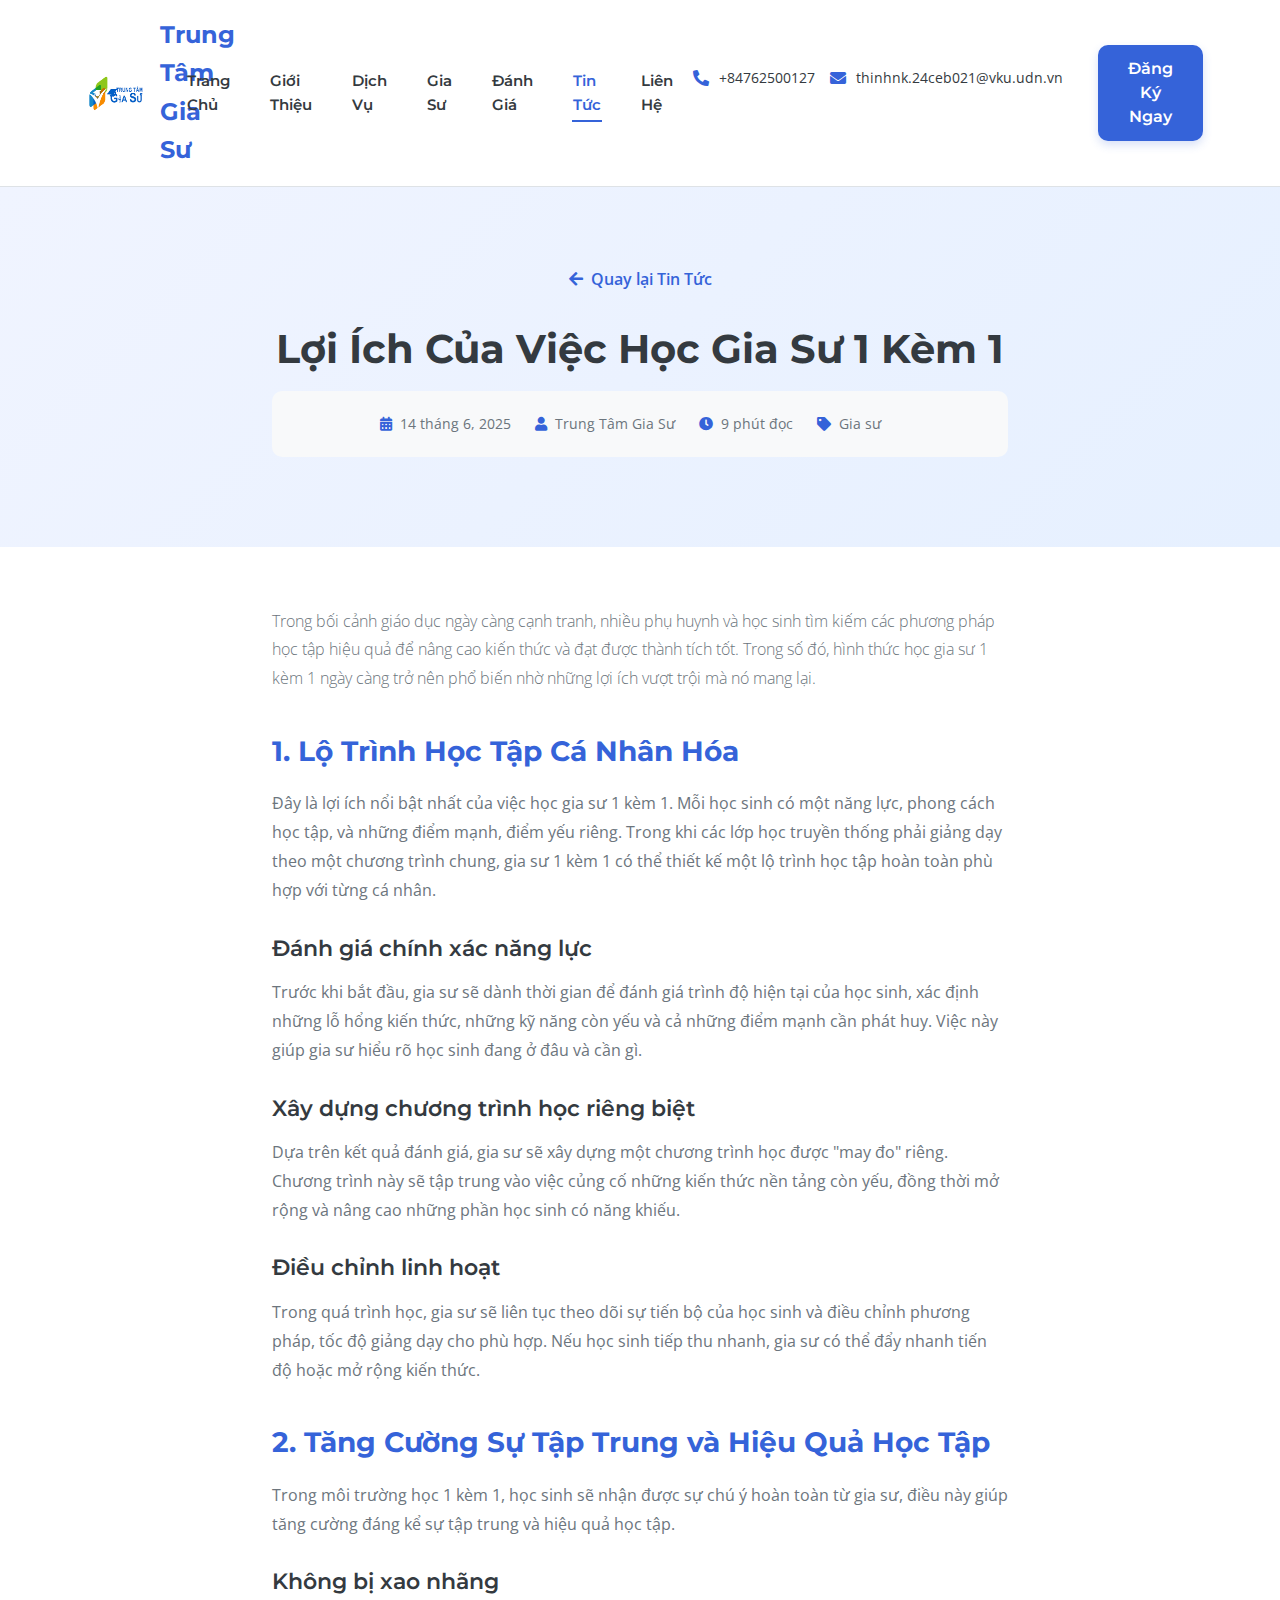
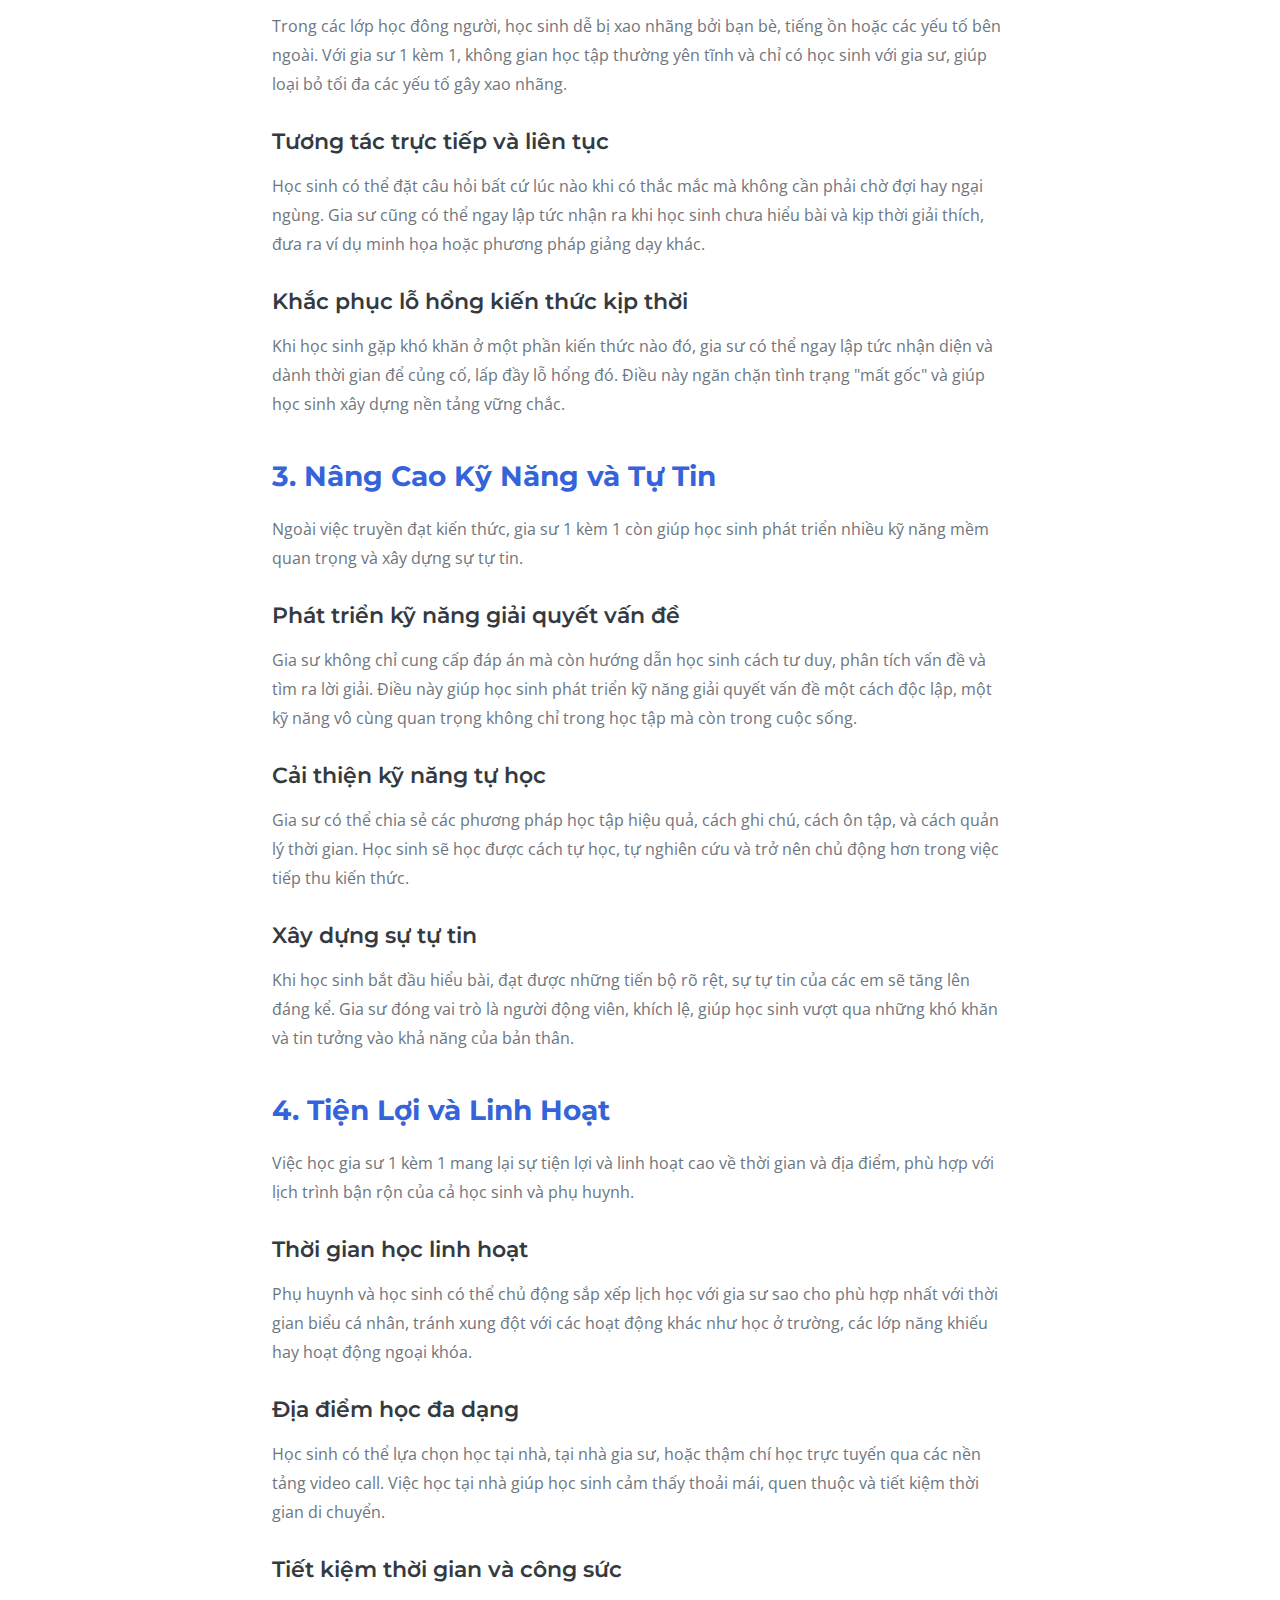
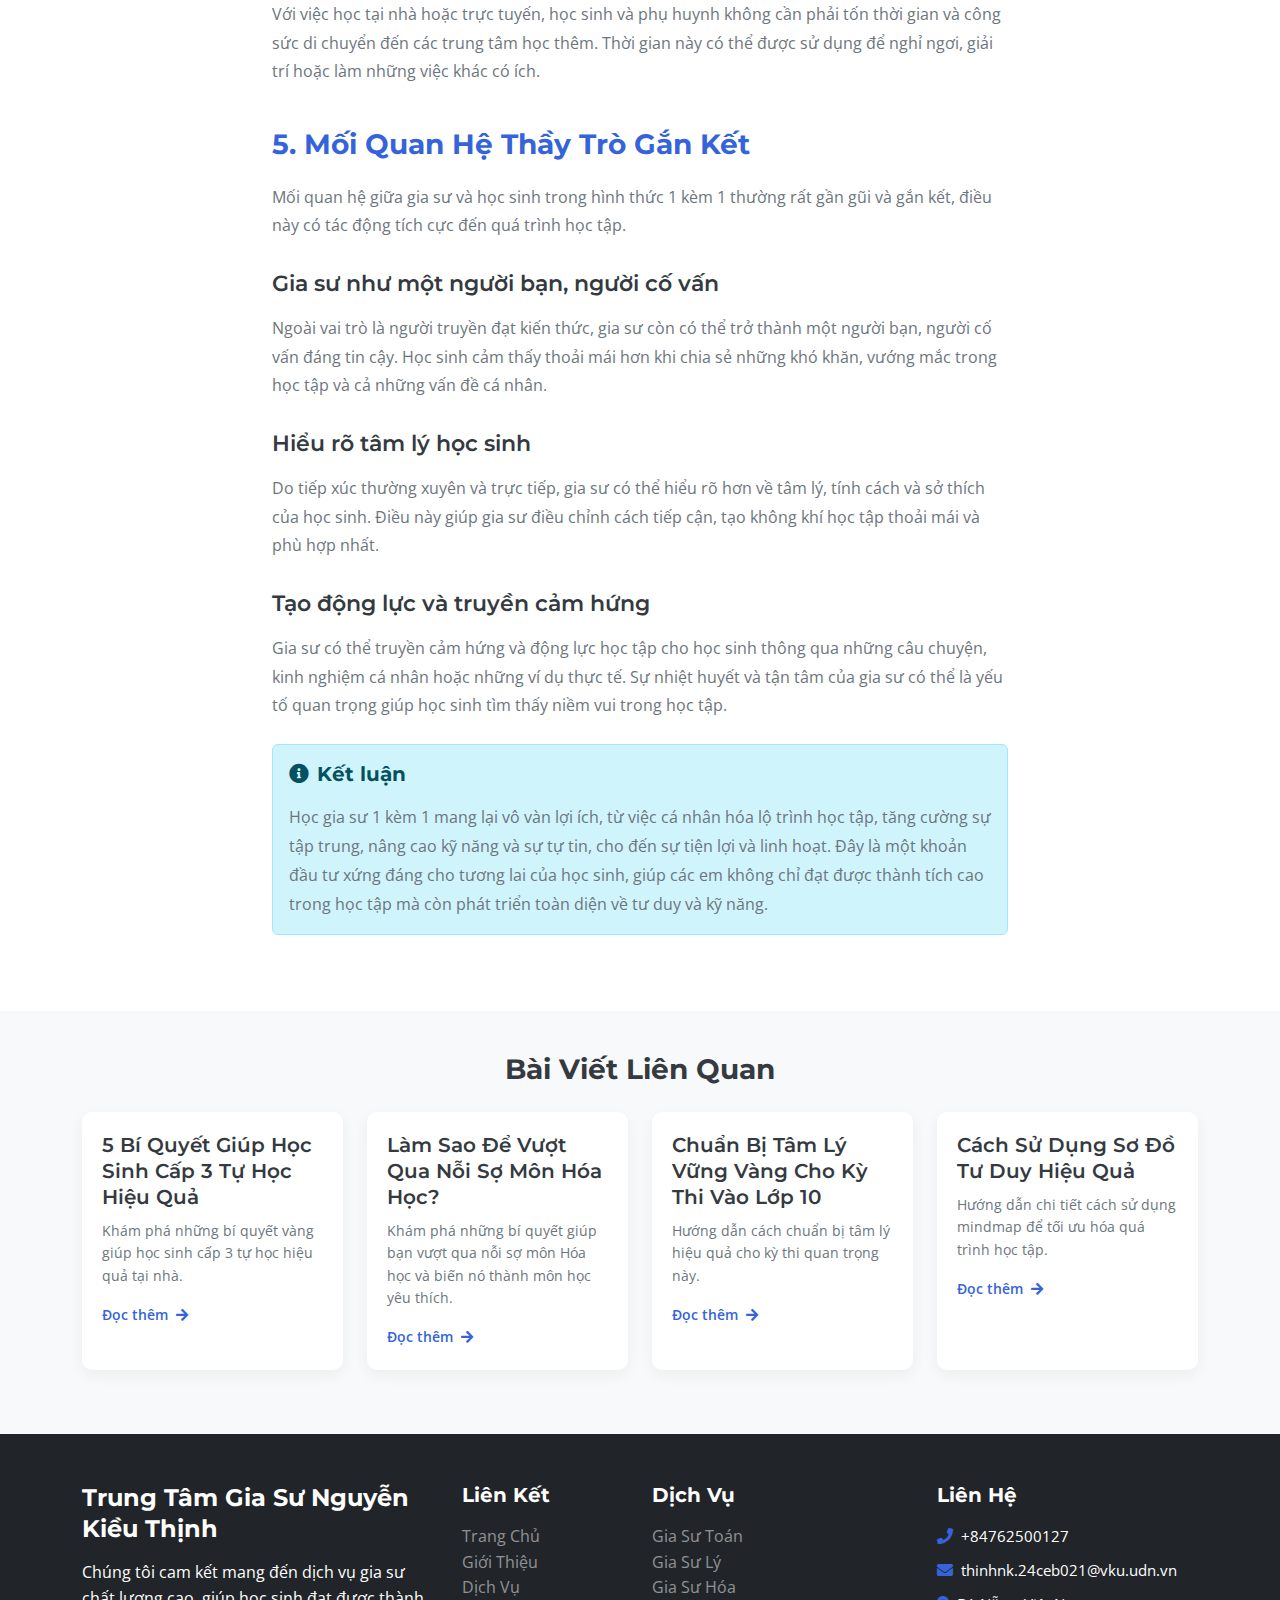
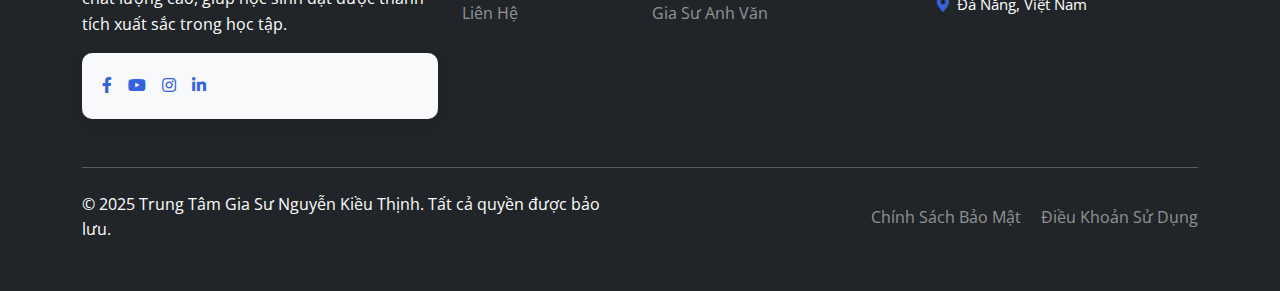
<file: articles/loi_ich_gia_su_1_kem_1.html>
<!DOCTYPE html>
<html lang="vi">

<head>
    <meta charset="utf-8">
    <title>Lợi Ích Của Việc Học Gia Sư 1 Kèm 1 - Trung Tâm Gia Sư Nguyễn Kiều Thịnh</title>
    <meta content="width=device-width, initial-scale=1.0" name="viewport">
    <meta content="Gia sư 1 kèm 1, lợi ích gia sư, học tập cá nhân hóa" name="keywords">
    <meta content="Khám phá những lợi ích vượt trội của việc học gia sư 1 kèm 1, từ việc cá nhân hóa lộ trình học tập đến nâng cao hiệu quả học tập." name="description">

    <!-- Google Web Fonts -->
    <link rel="preconnect" href="https://fonts.googleapis.com">
    <link rel="preconnect" href="https://fonts.gstatic.com" crossorigin>
    <link href="https://fonts.googleapis.com/css2?family=Montserrat:wght@400;500;600;700;800&family=Open+Sans:wght@400;500;600;700&display=swap" rel="stylesheet">

    <!-- Icon Font Stylesheet -->
    <link rel="stylesheet" href="https://use.fontawesome.com/releases/v5.15.4/css/all.css"/>
    <link href="https://cdn.jsdelivr.net/npm/bootstrap-icons@1.4.1/font/bootstrap-icons.css" rel="stylesheet">

    <!-- Libraries Stylesheet -->
    <link href="https://cdn.jsdelivr.net/npm/bootstrap@5.2.3/dist/css/bootstrap.min.css" rel="stylesheet">

    <!-- Template Stylesheet -->
    <link href="../css/style.css" rel="stylesheet">
    
    <style>
        .article-header {
            background: linear-gradient(135deg, #f0f4ff 0%, #e6f0ff 100%);
            padding: 80px 0 60px;
        }
        
        .article-content {
            padding: 60px 0;
            line-height: 1.8;
        }
        
        .article-content h2 {
            color: var(--primary);
            margin-top: 40px;
            margin-bottom: 20px;
            font-size: 28px;
            font-weight: 700;
        }
        
        .article-content h3 {
            color: var(--dark);
            margin-top: 30px;
            margin-bottom: 15px;
            font-size: 22px;
            font-weight: 600;
        }
        
        .article-content p {
            margin-bottom: 20px;
            font-size: 16px;
            color: var(--secondary);
        }
        
        .article-content ul {
            margin-bottom: 20px;
            padding-left: 30px;
        }
        
        .article-content li {
            margin-bottom: 10px;
            color: var(--secondary);
        }
        
        .article-meta {
            background-color: var(--light);
            padding: 20px;
            border-radius: var(--radius-md);
            margin-bottom: 30px;
        }
        
        .article-meta .meta-item {
            display: inline-flex;
            align-items: center;
            margin-right: 20px;
            color: var(--secondary);
            font-size: 14px;
        }
        
        .article-meta .meta-item i {
            margin-right: 8px;
            color: var(--primary);
        }
        
        .back-to-blog {
            margin-bottom: 30px;
        }
        
        .back-to-blog a {
            display: inline-flex;
            align-items: center;
            color: var(--primary);
            text-decoration: none;
            font-weight: 600;
            transition: all 0.3s;
        }
        
        .back-to-blog a:hover {
            color: var(--primary-dark);
            transform: translateX(-5px);
        }
        
        .back-to-blog a i {
            margin-right: 8px;
        }
        
        .related-articles {
            background-color: var(--light);
            padding: 40px 0;
        }
        
        .related-article-card {
            background: white;
            border-radius: var(--radius-md);
            padding: 20px;
            box-shadow: 0 5px 15px rgba(0, 0, 0, 0.05);
            transition: all 0.3s;
            height: 100%;
        }
        
        .related-article-card:hover {
            transform: translateY(-5px);
            box-shadow: 0 10px 25px rgba(0, 0, 0, 0.1);
        }
        
        .related-article-card h5 {
            color: var(--dark);
            margin-bottom: 10px;
            font-weight: 600;
        }
        
        .related-article-card p {
            color: var(--secondary);
            font-size: 14px;
            margin-bottom: 15px;
        }
        
        .related-article-card a {
            color: var(--primary);
            text-decoration: none;
            font-weight: 600;
            font-size: 14px;
        }
        
        .related-article-card a:hover {
            color: var(--primary-dark);
        }

        .contact-info {
    display: block;
    padding-left: 0;
}

.contact-info p {
    display: flex;
    align-items: center;
    margin-bottom: 10px;
    line-height: 1.6;
    font-size: 15px;
    color: #ffffff; /* hoặc var(--secondary) nếu bạn dùng biến */
}

.contact-info i {
    color: var(--primary); /* Màu icon nổi bật */
    margin-right: 10px;
    font-size: 16px;
}

    </style>
</head>

<body>
    <!-- Header Start -->
    <header id="header" class="py-3 border-bottom">
        <div class="container">
            <div class="header-inner">
                <a href="../index.html" class="logo">
                    <img src="../images/trungtamgiasu.png" alt="Logo" class="logo-img">
                    <span class="logo-text">Trung Tâm Gia Sư</span>
                </a>
                <div class="nav-container">
                    <nav class="navbar">
                        <ul class="nav-menu">
                            <li class="nav-item"><a href="../index.html#home" class="nav-link">Trang Chủ</a></li>
                            <li class="nav-item"><a href="../index.html#about" class="nav-link">Giới Thiệu</a></li>
                            <li class="nav-item"><a href="../index.html#services" class="nav-link">Dịch Vụ</a></li>
                            <li class="nav-item"><a href="../index.html#team" class="nav-link">Gia Sư</a></li>
                            <li class="nav-item"><a href="../index.html#testimonials" class="nav-link">Đánh Giá</a></li>
                            <li class="nav-item"><a href="../index.html#blog" class="nav-link active">Tin Tức</a></li>
                            <li class="nav-item"><a href="../index.html#contact" class="nav-link">Liên Hệ</a></li>
                        </ul>
                    </nav>
                </div>
                <div class="header-actions">
                    <div class="contact-info d-none d-lg-flex">
                        <a href="tel:+84762500127" class="contact-link">
                            <i class="fas fa-phone-alt"></i>
                            <span>+84762500127</span>
                        </a>
                        <a href="mailto:thinhnk.24ceb021@vku.udn.vn" class="contact-link">
                            <i class="fas fa-envelope"></i>
                            <span>thinhnk.24ceb021@vku.udn.vn</span>
                        </a>
                    </div>
                    <a href="../index.html#register" class="btn btn-primary btn-register">Đăng Ký Ngay</a>
                    <button class="hamburger">
                        <span></span>
                        <span></span>
                        <span></span>
                    </button>
                </div>
            </div>
        </div>
    </header>
    <!-- Header End -->

    <!-- Article Header Start -->
    <section class="article-header">
        <div class="container">
            <div class="row">
                <div class="col-lg-8 mx-auto text-center">
                    <div class="back-to-blog">
                        <a href="../index.html#blog">
                            <i class="fas fa-arrow-left"></i>
                            Quay lại Tin Tức
                        </a>
                    </div>
                    <h1 class="title">Lợi Ích Của Việc Học Gia Sư 1 Kèm 1</h1>
                    <div class="article-meta">
                        <div class="meta-item">
                            <i class="fas fa-calendar-alt"></i>
                            <span>14 tháng 6, 2025</span>
                        </div>
                        <div class="meta-item">
                            <i class="fas fa-user"></i>
                            <span>Trung Tâm Gia Sư</span>
                        </div>
                        <div class="meta-item">
                            <i class="fas fa-clock"></i>
                            <span>9 phút đọc</span>
                        </div>
                        <div class="meta-item">
                            <i class="fas fa-tag"></i>
                            <span>Gia sư</span>
                        </div>
                    </div>
                </div>
            </div>
        </div>
    </section>
    <!-- Article Header End -->

    <!-- Article Content Start -->
    <section class="article-content">
        <div class="container">
            <div class="row">
                <div class="col-lg-8 mx-auto">
                    <div class="content">
                        <p class="lead">Trong bối cảnh giáo dục ngày càng cạnh tranh, nhiều phụ huynh và học sinh tìm kiếm các phương pháp học tập hiệu quả để nâng cao kiến thức và đạt được thành tích tốt. Trong số đó, hình thức học gia sư 1 kèm 1 ngày càng trở nên phổ biến nhờ những lợi ích vượt trội mà nó mang lại.</p>

                        <h2>1. Lộ Trình Học Tập Cá Nhân Hóa</h2>
                        
                        <p>Đây là lợi ích nổi bật nhất của việc học gia sư 1 kèm 1. Mỗi học sinh có một năng lực, phong cách học tập, và những điểm mạnh, điểm yếu riêng. Trong khi các lớp học truyền thống phải giảng dạy theo một chương trình chung, gia sư 1 kèm 1 có thể thiết kế một lộ trình học tập hoàn toàn phù hợp với từng cá nhân.</p>

                        <h3>Đánh giá chính xác năng lực</h3>
                        <p>Trước khi bắt đầu, gia sư sẽ dành thời gian để đánh giá trình độ hiện tại của học sinh, xác định những lỗ hổng kiến thức, những kỹ năng còn yếu và cả những điểm mạnh cần phát huy. Việc này giúp gia sư hiểu rõ học sinh đang ở đâu và cần gì.</p>

                        <h3>Xây dựng chương trình học riêng biệt</h3>
                        <p>Dựa trên kết quả đánh giá, gia sư sẽ xây dựng một chương trình học được "may đo" riêng. Chương trình này sẽ tập trung vào việc củng cố những kiến thức nền tảng còn yếu, đồng thời mở rộng và nâng cao những phần học sinh có năng khiếu.</p>

                        <h3>Điều chỉnh linh hoạt</h3>
                        <p>Trong quá trình học, gia sư sẽ liên tục theo dõi sự tiến bộ của học sinh và điều chỉnh phương pháp, tốc độ giảng dạy cho phù hợp. Nếu học sinh tiếp thu nhanh, gia sư có thể đẩy nhanh tiến độ hoặc mở rộng kiến thức.</p>

                        <h2>2. Tăng Cường Sự Tập Trung và Hiệu Quả Học Tập</h2>
                        
                        <p>Trong môi trường học 1 kèm 1, học sinh sẽ nhận được sự chú ý hoàn toàn từ gia sư, điều này giúp tăng cường đáng kể sự tập trung và hiệu quả học tập.</p>

                        <h3>Không bị xao nhãng</h3>
                        <p>Trong các lớp học đông người, học sinh dễ bị xao nhãng bởi bạn bè, tiếng ồn hoặc các yếu tố bên ngoài. Với gia sư 1 kèm 1, không gian học tập thường yên tĩnh và chỉ có học sinh với gia sư, giúp loại bỏ tối đa các yếu tố gây xao nhãng.</p>

                        <h3>Tương tác trực tiếp và liên tục</h3>
                        <p>Học sinh có thể đặt câu hỏi bất cứ lúc nào khi có thắc mắc mà không cần phải chờ đợi hay ngại ngùng. Gia sư cũng có thể ngay lập tức nhận ra khi học sinh chưa hiểu bài và kịp thời giải thích, đưa ra ví dụ minh họa hoặc phương pháp giảng dạy khác.</p>

                        <h3>Khắc phục lỗ hổng kiến thức kịp thời</h3>
                        <p>Khi học sinh gặp khó khăn ở một phần kiến thức nào đó, gia sư có thể ngay lập tức nhận diện và dành thời gian để củng cố, lấp đầy lỗ hổng đó. Điều này ngăn chặn tình trạng "mất gốc" và giúp học sinh xây dựng nền tảng vững chắc.</p>

                        <h2>3. Nâng Cao Kỹ Năng và Tự Tin</h2>
                        
                        <p>Ngoài việc truyền đạt kiến thức, gia sư 1 kèm 1 còn giúp học sinh phát triển nhiều kỹ năng mềm quan trọng và xây dựng sự tự tin.</p>

                        <h3>Phát triển kỹ năng giải quyết vấn đề</h3>
                        <p>Gia sư không chỉ cung cấp đáp án mà còn hướng dẫn học sinh cách tư duy, phân tích vấn đề và tìm ra lời giải. Điều này giúp học sinh phát triển kỹ năng giải quyết vấn đề một cách độc lập, một kỹ năng vô cùng quan trọng không chỉ trong học tập mà còn trong cuộc sống.</p>

                        <h3>Cải thiện kỹ năng tự học</h3>
                        <p>Gia sư có thể chia sẻ các phương pháp học tập hiệu quả, cách ghi chú, cách ôn tập, và cách quản lý thời gian. Học sinh sẽ học được cách tự học, tự nghiên cứu và trở nên chủ động hơn trong việc tiếp thu kiến thức.</p>

                        <h3>Xây dựng sự tự tin</h3>
                        <p>Khi học sinh bắt đầu hiểu bài, đạt được những tiến bộ rõ rệt, sự tự tin của các em sẽ tăng lên đáng kể. Gia sư đóng vai trò là người động viên, khích lệ, giúp học sinh vượt qua những khó khăn và tin tưởng vào khả năng của bản thân.</p>

                        <h2>4. Tiện Lợi và Linh Hoạt</h2>
                        
                        <p>Việc học gia sư 1 kèm 1 mang lại sự tiện lợi và linh hoạt cao về thời gian và địa điểm, phù hợp với lịch trình bận rộn của cả học sinh và phụ huynh.</p>

                        <h3>Thời gian học linh hoạt</h3>
                        <p>Phụ huynh và học sinh có thể chủ động sắp xếp lịch học với gia sư sao cho phù hợp nhất với thời gian biểu cá nhân, tránh xung đột với các hoạt động khác như học ở trường, các lớp năng khiếu hay hoạt động ngoại khóa.</p>

                        <h3>Địa điểm học đa dạng</h3>
                        <p>Học sinh có thể lựa chọn học tại nhà, tại nhà gia sư, hoặc thậm chí học trực tuyến qua các nền tảng video call. Việc học tại nhà giúp học sinh cảm thấy thoải mái, quen thuộc và tiết kiệm thời gian di chuyển.</p>

                        <h3>Tiết kiệm thời gian và công sức</h3>
                        <p>Với việc học tại nhà hoặc trực tuyến, học sinh và phụ huynh không cần phải tốn thời gian và công sức di chuyển đến các trung tâm học thêm. Thời gian này có thể được sử dụng để nghỉ ngơi, giải trí hoặc làm những việc khác có ích.</p>

                        <h2>5. Mối Quan Hệ Thầy Trò Gắn Kết</h2>
                        
                        <p>Mối quan hệ giữa gia sư và học sinh trong hình thức 1 kèm 1 thường rất gần gũi và gắn kết, điều này có tác động tích cực đến quá trình học tập.</p>

                        <h3>Gia sư như một người bạn, người cố vấn</h3>
                        <p>Ngoài vai trò là người truyền đạt kiến thức, gia sư còn có thể trở thành một người bạn, người cố vấn đáng tin cậy. Học sinh cảm thấy thoải mái hơn khi chia sẻ những khó khăn, vướng mắc trong học tập và cả những vấn đề cá nhân.</p>

                        <h3>Hiểu rõ tâm lý học sinh</h3>
                        <p>Do tiếp xúc thường xuyên và trực tiếp, gia sư có thể hiểu rõ hơn về tâm lý, tính cách và sở thích của học sinh. Điều này giúp gia sư điều chỉnh cách tiếp cận, tạo không khí học tập thoải mái và phù hợp nhất.</p>

                        <h3>Tạo động lực và truyền cảm hứng</h3>
                        <p>Gia sư có thể truyền cảm hứng và động lực học tập cho học sinh thông qua những câu chuyện, kinh nghiệm cá nhân hoặc những ví dụ thực tế. Sự nhiệt huyết và tận tâm của gia sư có thể là yếu tố quan trọng giúp học sinh tìm thấy niềm vui trong học tập.</p>

                        <div class="alert alert-info mt-4" role="alert">
                            <h5><i class="fas fa-info-circle me-2"></i>Kết luận</h5>
                            <p class="mb-0">Học gia sư 1 kèm 1 mang lại vô vàn lợi ích, từ việc cá nhân hóa lộ trình học tập, tăng cường sự tập trung, nâng cao kỹ năng và sự tự tin, cho đến sự tiện lợi và linh hoạt. Đây là một khoản đầu tư xứng đáng cho tương lai của học sinh, giúp các em không chỉ đạt được thành tích cao trong học tập mà còn phát triển toàn diện về tư duy và kỹ năng.</p>
                        </div>
                    </div>
                </div>
            </div>
        </div>
    </section>
    <!-- Article Content End -->

    <!-- Related Articles Start -->
    <section class="related-articles">
        <div class="container">
            <div class="row">
                <div class="col-12">
                    <h3 class="text-center mb-4">Bài Viết Liên Quan</h3>
                </div>
            </div>
            <div class="row">
                <div class="col-md-6 col-lg-3 mb-4">
                    <div class="related-article-card">
                        <h5>5 Bí Quyết Giúp Học Sinh Cấp 3 Tự Học Hiệu Quả</h5>
                        <p>Khám phá những bí quyết vàng giúp học sinh cấp 3 tự học hiệu quả tại nhà.</p>
                        <a href="tu_hoc_hieu_qua.html">Đọc thêm <i class="fas fa-arrow-right ms-1"></i></a>
                    </div>
                </div>
                <div class="col-md-6 col-lg-3 mb-4">
                    <div class="related-article-card">
                        <h5>Làm Sao Để Vượt Qua Nỗi Sợ Môn Hóa Học?</h5>
                        <p>Khám phá những bí quyết giúp bạn vượt qua nỗi sợ môn Hóa học và biến nó thành môn học yêu thích.</p>
                        <a href="vuot_qua_noi_so_hoa_hoc.html">Đọc thêm <i class="fas fa-arrow-right ms-1"></i></a>
                    </div>
                </div>
                <div class="col-md-6 col-lg-3 mb-4">
                    <div class="related-article-card">
                        <h5>Chuẩn Bị Tâm Lý Vững Vàng Cho Kỳ Thi Vào Lớp 10</h5>
                        <p>Hướng dẫn cách chuẩn bị tâm lý hiệu quả cho kỳ thi quan trọng này.</p>
                        <a href="tam_ly_ky_thi_lop_10.html">Đọc thêm <i class="fas fa-arrow-right ms-1"></i></a>
                    </div>
                </div>
                <div class="col-md-6 col-lg-3 mb-4">
                    <div class="related-article-card">
                        <h5>Cách Sử Dụng Sơ Đồ Tư Duy Hiệu Quả</h5>
                        <p>Hướng dẫn chi tiết cách sử dụng mindmap để tối ưu hóa quá trình học tập.</p>
                        <a href="su_dung_mindmap_hieu_qua.html">Đọc thêm <i class="fas fa-arrow-right ms-1"></i></a>
                    </div>
                </div>
            </div>
        </div>
    </section>
    <!-- Related Articles End -->

    <!-- Footer Start -->
    <footer class="footer bg-dark text-white py-5">
        <div class="container">
            <div class="row">
                <div class="col-lg-4 mb-4">
                    <div class="footer-about">
                        <h4 class="mb-3">Trung Tâm Gia Sư Nguyễn Kiều Thịnh</h4>
                        <p>Chúng tôi cam kết mang đến dịch vụ gia sư chất lượng cao, giúp học sinh đạt được thành tích xuất sắc trong học tập.</p>
                        <div class="social-links">
                            <a href="#" class="me-3"><i class="fab fa-facebook-f"></i></a>
                            <a href="#" class="me-3"><i class="fab fa-youtube"></i></a>
                            <a href="#" class="me-3"><i class="fab fa-instagram"></i></a>
                            <a href="#"><i class="fab fa-linkedin-in"></i></a>
                        </div>
                    </div>
                </div>
                <div class="col-lg-2 col-md-6 mb-4">
                    <h5 class="mb-3">Liên Kết</h5>
                    <ul class="list-unstyled">
                        <li><a href="../index.html#home" class="text-white-50">Trang Chủ</a></li>
                        <li><a href="../index.html#about" class="text-white-50">Giới Thiệu</a></li>
                        <li><a href="../index.html#services" class="text-white-50">Dịch Vụ</a></li>
                        <li><a href="../index.html#contact" class="text-white-50">Liên Hệ</a></li>
                    </ul>
                </div>
                <div class="col-lg-3 col-md-6 mb-4">
                    <h5 class="mb-3">Dịch Vụ</h5>
                    <ul class="list-unstyled">
                        <li><a href="#" class="text-white-50">Gia Sư Toán</a></li>
                        <li><a href="#" class="text-white-50">Gia Sư Lý</a></li>
                        <li><a href="#" class="text-white-50">Gia Sư Hóa</a></li>
                        <li><a href="#" class="text-white-50">Gia Sư Anh Văn</a></li>
                    </ul>
                </div>
                <div class="col-lg-3 mb-4">
                    <h5 class="mb-3">Liên Hệ</h5>
                    <div class="contact-info">
                        <p><i class="fas fa-phone me-2"></i> +84762500127</p>
                        <p><i class="fas fa-envelope me-2"></i> thinhnk.24ceb021@vku.udn.vn</p>
                        <p><i class="fas fa-map-marker-alt me-2"></i> Đà Nẵng, Việt Nam</p>
                    </div>
                </div>
            </div>
            <hr class="my-4">
            <div class="row align-items-center">
                <div class="col-md-6">
                    <p class="mb-0">&copy; 2025 Trung Tâm Gia Sư Nguyễn Kiều Thịnh. Tất cả quyền được bảo lưu.</p>
                </div>
                <div class="col-md-6 text-md-end">
                    <a href="#" class="text-white-50 me-3">Chính Sách Bảo Mật</a>
                    <a href="#" class="text-white-50">Điều Khoản Sử Dụng</a>
                </div>
            </div>
        </div>
    </footer>
    <!-- Footer End -->

    <!-- JavaScript Libraries -->
    <script src="https://cdn.jsdelivr.net/npm/bootstrap@5.2.3/dist/js/bootstrap.bundle.min.js"></script>
    <script src="../js/main.js"></script>
</body>

</html>
</file>
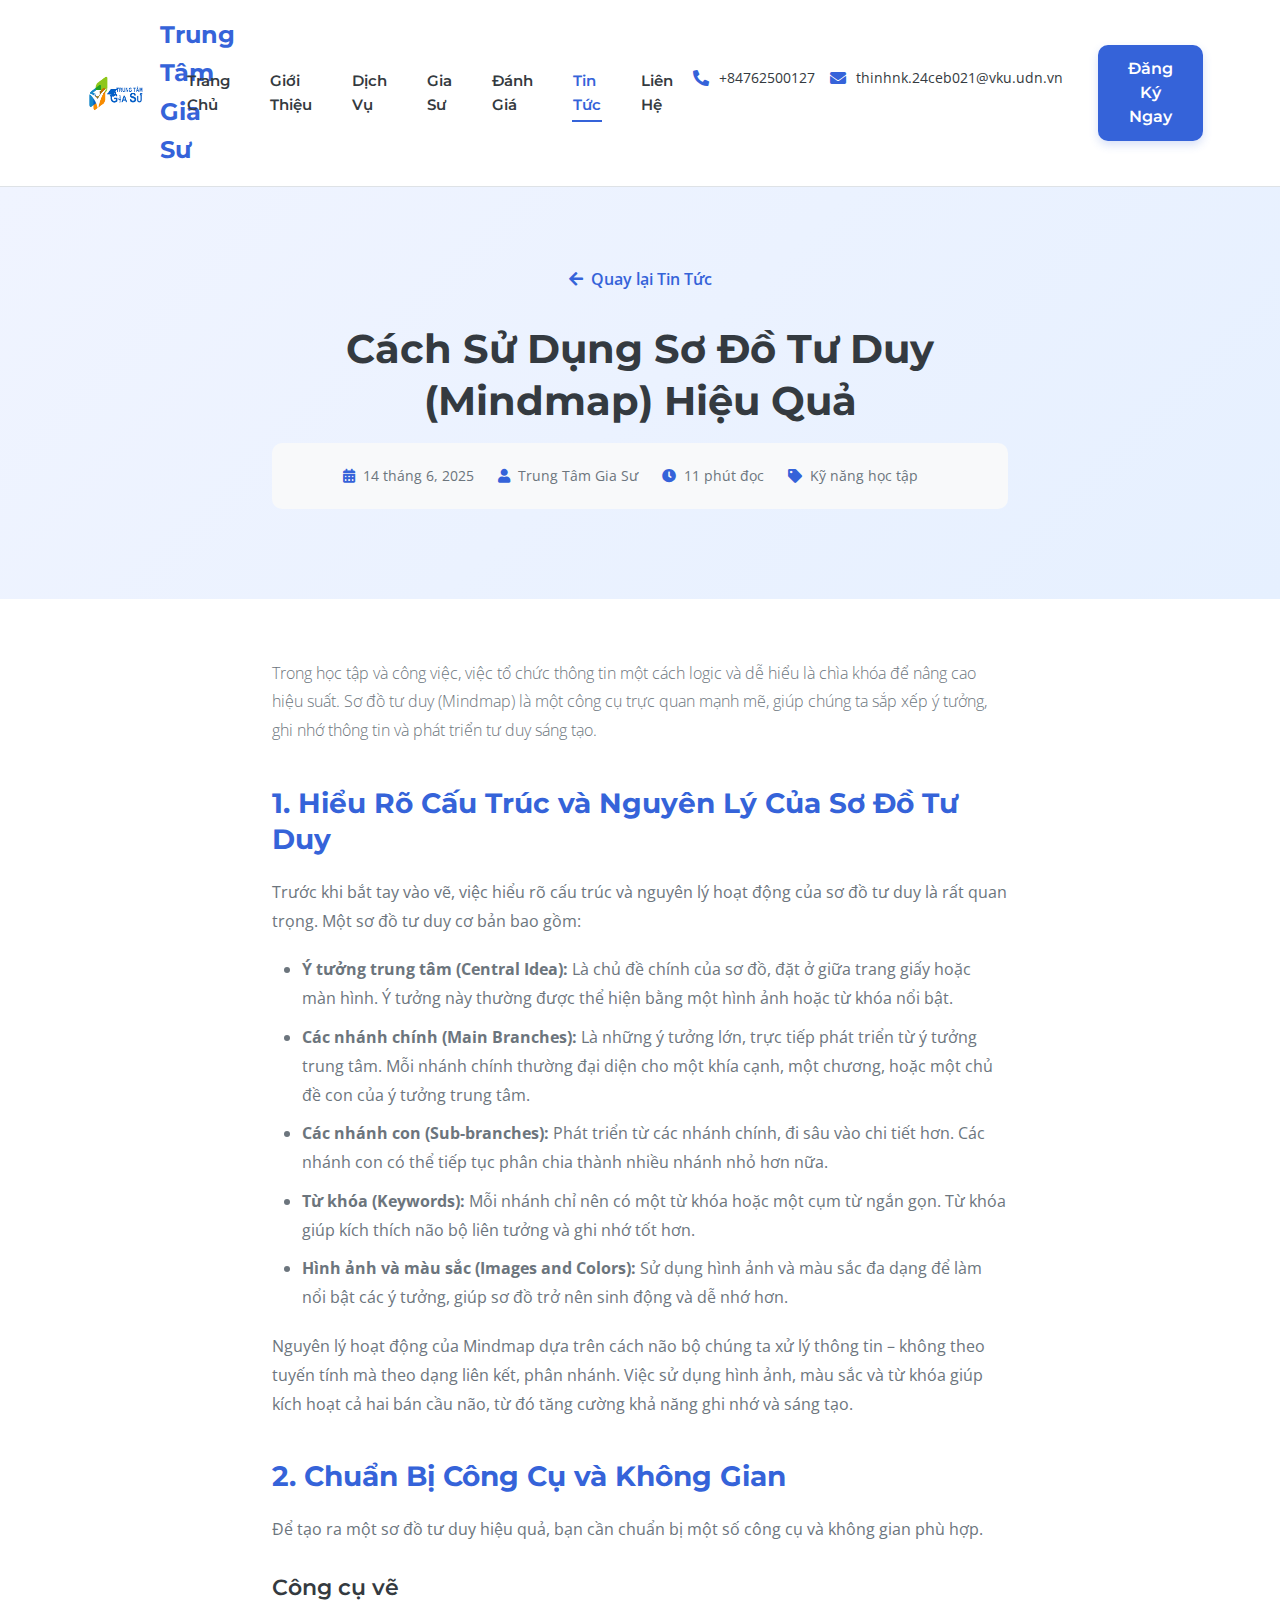
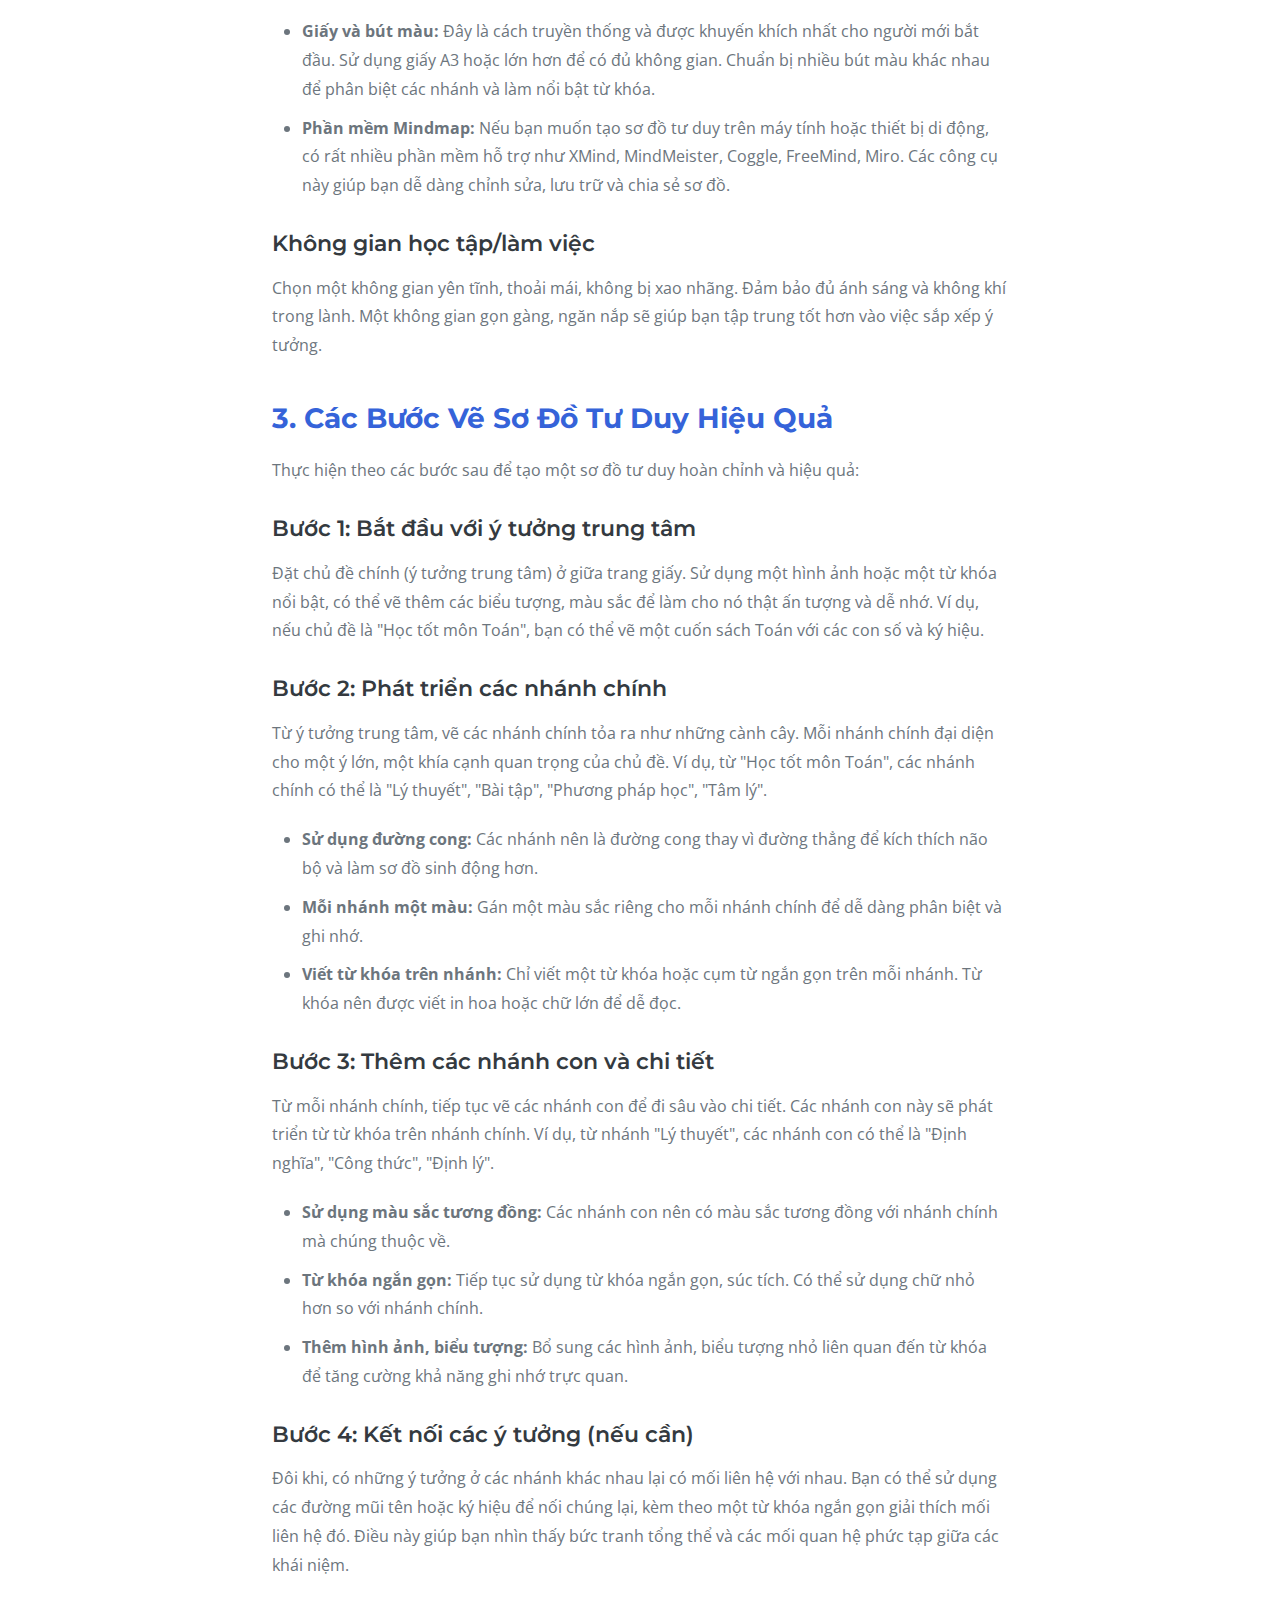
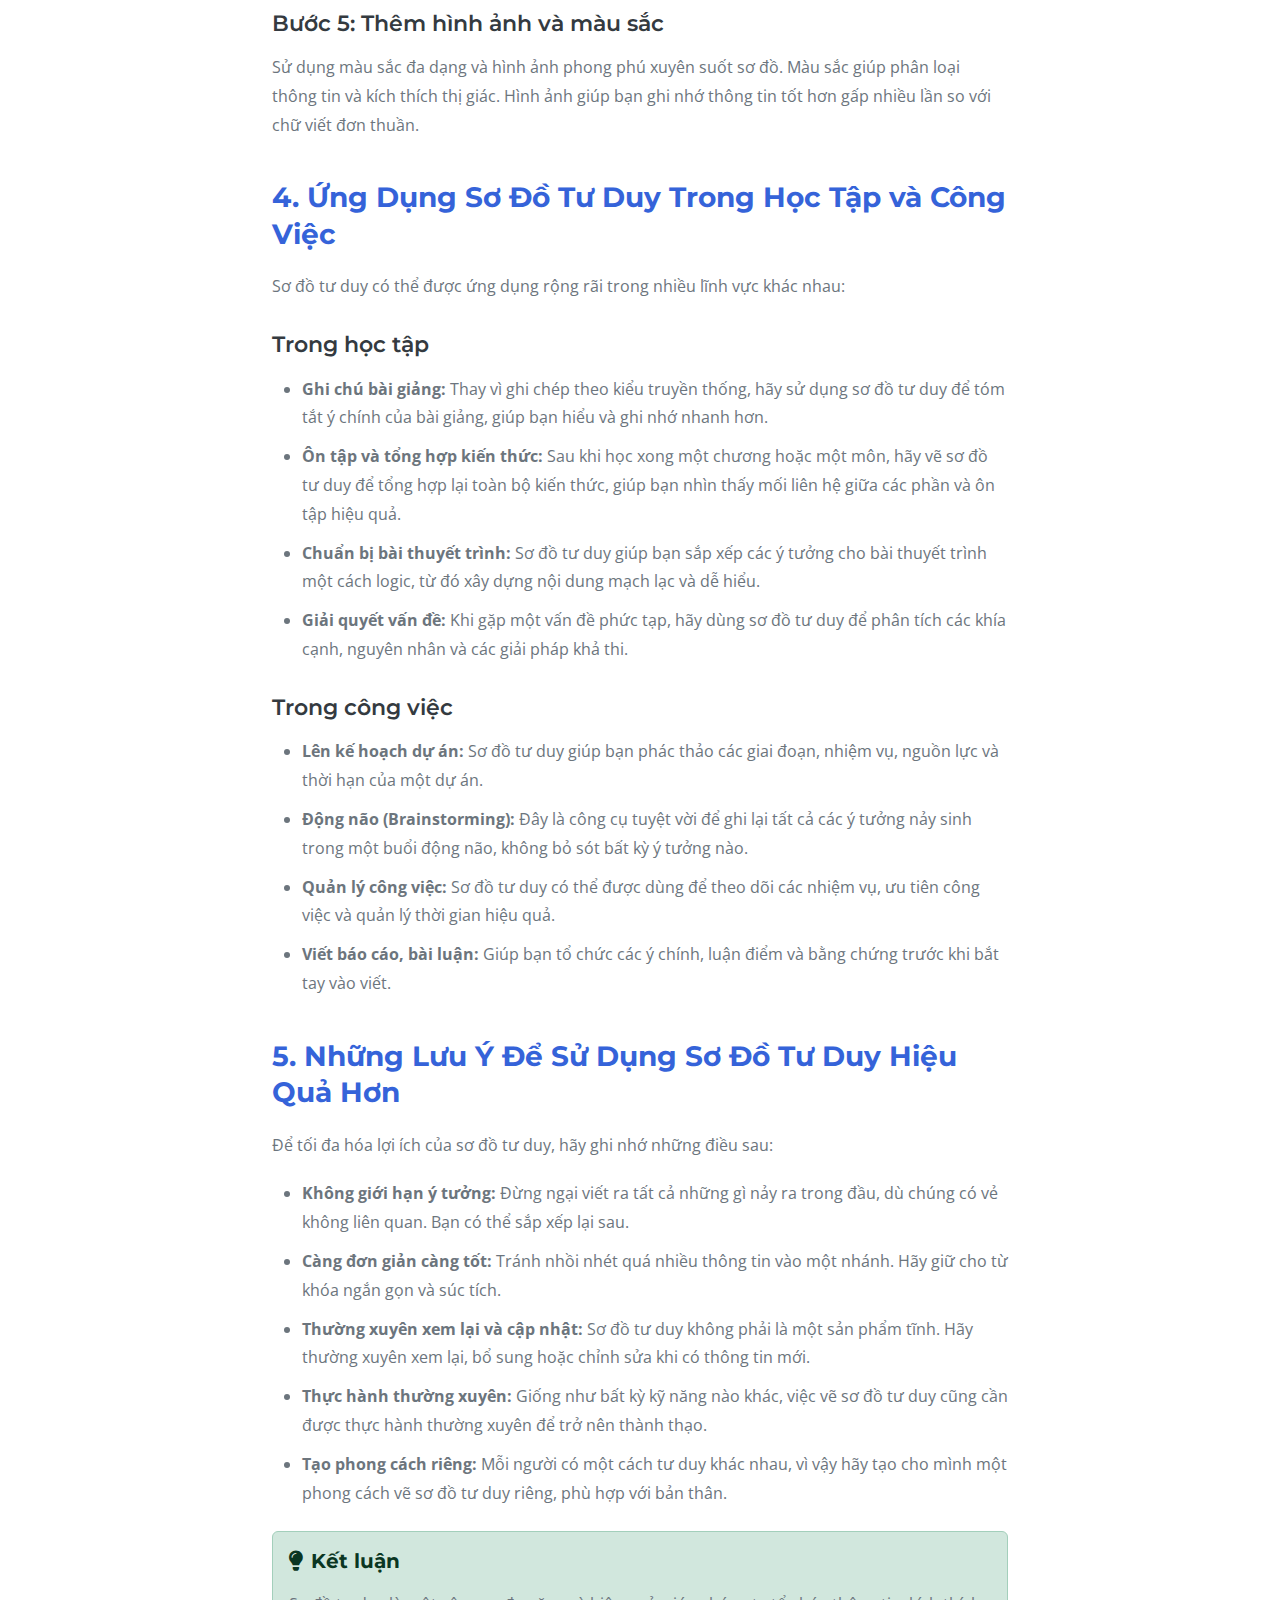
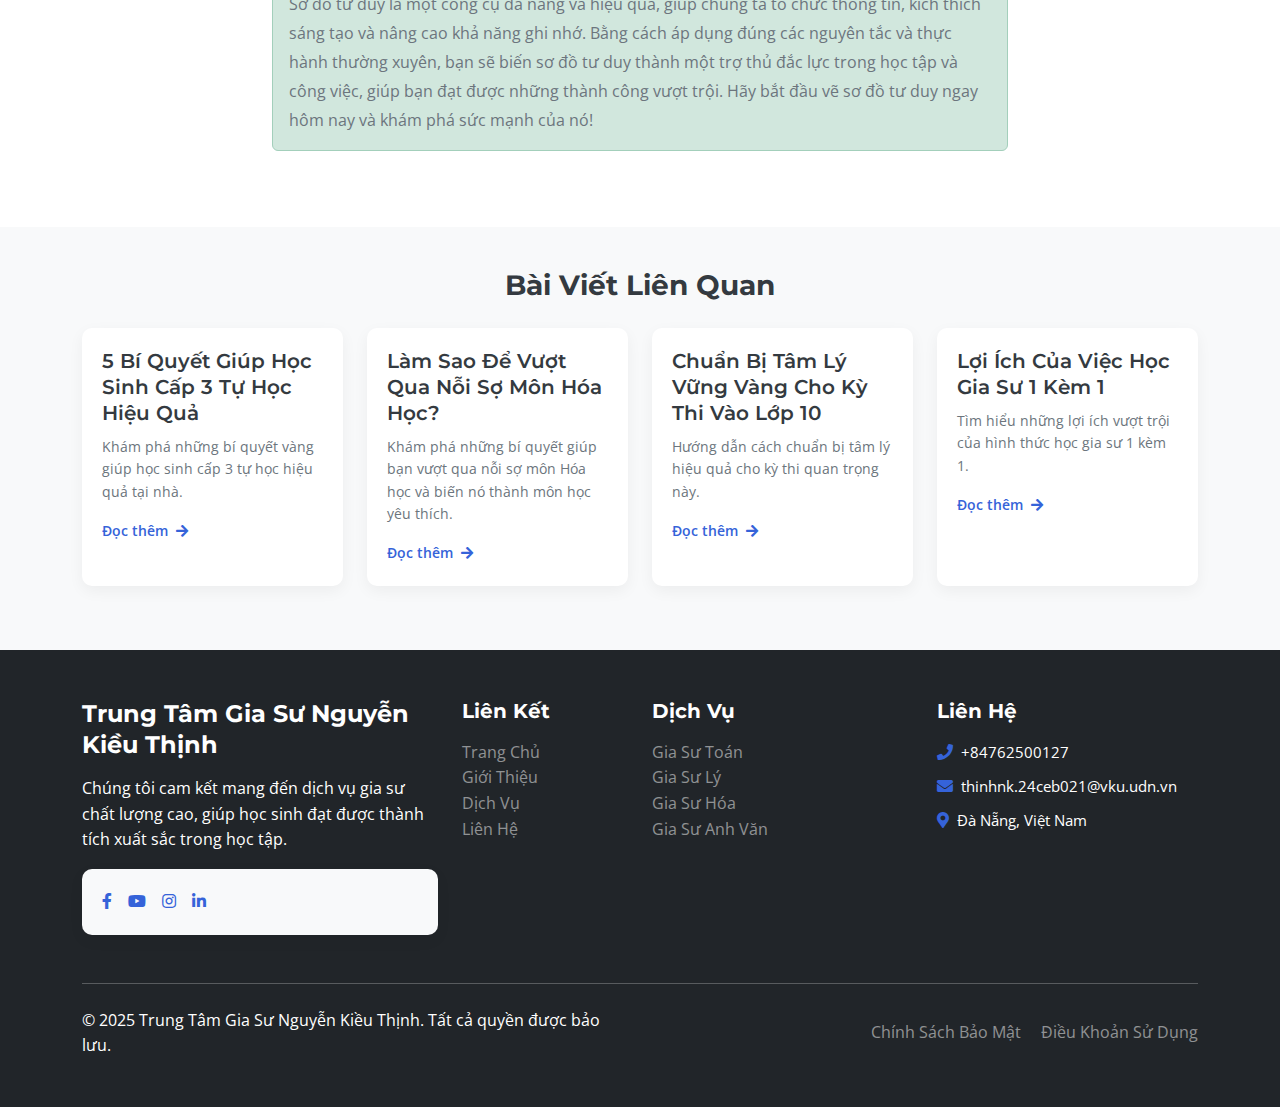
<file: articles/su_dung_mindmap_hieu_qua.html>
<!DOCTYPE html>
<html lang="vi">

<head>
    <meta charset="utf-8">
    <title>Cách Sử Dụng Sơ Đồ Tư Duy (Mindmap) Hiệu Quả - Trung Tâm Gia Sư Nguyễn Kiều Thịnh</title>
    <meta content="width=device-width, initial-scale=1.0" name="viewport">
    <meta content="Sơ đồ tư duy, mindmap, phương pháp học tập, ghi chú hiệu quả" name="keywords">
    <meta content="Hướng dẫn chi tiết cách sử dụng sơ đồ tư duy (mindmap) hiệu quả để tối ưu hóa quá trình học tập và làm việc." name="description">

    <!-- Google Web Fonts -->
    <link rel="preconnect" href="https://fonts.googleapis.com">
    <link rel="preconnect" href="https://fonts.gstatic.com" crossorigin>
    <link href="https://fonts.googleapis.com/css2?family=Montserrat:wght@400;500;600;700;800&family=Open+Sans:wght@400;500;600;700&display=swap" rel="stylesheet">

    <!-- Icon Font Stylesheet -->
    <link rel="stylesheet" href="https://use.fontawesome.com/releases/v5.15.4/css/all.css"/>
    <link href="https://cdn.jsdelivr.net/npm/bootstrap-icons@1.4.1/font/bootstrap-icons.css" rel="stylesheet">

    <!-- Libraries Stylesheet -->
    <link href="https://cdn.jsdelivr.net/npm/bootstrap@5.2.3/dist/css/bootstrap.min.css" rel="stylesheet">

    <!-- Template Stylesheet -->
    <link href="../css/style.css" rel="stylesheet">
    
    <style>
        .article-header {
            background: linear-gradient(135deg, #f0f4ff 0%, #e6f0ff 100%);
            padding: 80px 0 60px;
        }
        
        .article-content {
            padding: 60px 0;
            line-height: 1.8;
        }
        
        .article-content h2 {
            color: var(--primary);
            margin-top: 40px;
            margin-bottom: 20px;
            font-size: 28px;
            font-weight: 700;
        }
        
        .article-content h3 {
            color: var(--dark);
            margin-top: 30px;
            margin-bottom: 15px;
            font-size: 22px;
            font-weight: 600;
        }
        
        .article-content p {
            margin-bottom: 20px;
            font-size: 16px;
            color: var(--secondary);
        }
        
        .article-content ul {
            margin-bottom: 20px;
            padding-left: 30px;
        }
        
        .article-content li {
            margin-bottom: 10px;
            color: var(--secondary);
        }
        
        .article-meta {
            background-color: var(--light);
            padding: 20px;
            border-radius: var(--radius-md);
            margin-bottom: 30px;
        }
        
        .article-meta .meta-item {
            display: inline-flex;
            align-items: center;
            margin-right: 20px;
            color: var(--secondary);
            font-size: 14px;
        }
        
        .article-meta .meta-item i {
            margin-right: 8px;
            color: var(--primary);
        }
        
        .back-to-blog {
            margin-bottom: 30px;
        }
        
        .back-to-blog a {
            display: inline-flex;
            align-items: center;
            color: var(--primary);
            text-decoration: none;
            font-weight: 600;
            transition: all 0.3s;
        }
        
        .back-to-blog a:hover {
            color: var(--primary-dark);
            transform: translateX(-5px);
        }
        
        .back-to-blog a i {
            margin-right: 8px;
        }
        
        .related-articles {
            background-color: var(--light);
            padding: 40px 0;
        }
        
        .related-article-card {
            background: white;
            border-radius: var(--radius-md);
            padding: 20px;
            box-shadow: 0 5px 15px rgba(0, 0, 0, 0.05);
            transition: all 0.3s;
            height: 100%;
        }
        
        .related-article-card:hover {
            transform: translateY(-5px);
            box-shadow: 0 10px 25px rgba(0, 0, 0, 0.1);
        }
        
        .related-article-card h5 {
            color: var(--dark);
            margin-bottom: 10px;
            font-weight: 600;
        }
        
        .related-article-card p {
            color: var(--secondary);
            font-size: 14px;
            margin-bottom: 15px;
        }
        
        .related-article-card a {
            color: var(--primary);
            text-decoration: none;
            font-weight: 600;
            font-size: 14px;
        }
        
        .related-article-card a:hover {
            color: var(--primary-dark);
        }

            .contact-info {
    display: block;
    padding-left: 0;
}

.contact-info p {
    display: flex;
    align-items: center;
    margin-bottom: 10px;
    line-height: 1.6;
    font-size: 15px;
    color: #ffffff; /* hoặc var(--secondary) nếu bạn dùng biến */
}

.contact-info i {
    color: var(--primary); /* Màu icon nổi bật */
    margin-right: 10px;
    font-size: 16px;
}
    </style>
</head>

<body>
    <!-- Header Start -->
    <header id="header" class="py-3 border-bottom">
        <div class="container">
            <div class="header-inner">
                <a href="../index.html" class="logo">
                    <img src="../images/trungtamgiasu.png" alt="Logo" class="logo-img">
                    <span class="logo-text">Trung Tâm Gia Sư</span>
                </a>
                <div class="nav-container">
                    <nav class="navbar">
                        <ul class="nav-menu">
                            <li class="nav-item"><a href="../index.html#home" class="nav-link">Trang Chủ</a></li>
                            <li class="nav-item"><a href="../index.html#about" class="nav-link">Giới Thiệu</a></li>
                            <li class="nav-item"><a href="../index.html#services" class="nav-link">Dịch Vụ</a></li>
                            <li class="nav-item"><a href="../index.html#team" class="nav-link">Gia Sư</a></li>
                            <li class="nav-item"><a href="../index.html#testimonials" class="nav-link">Đánh Giá</a></li>
                            <li class="nav-item"><a href="../index.html#blog" class="nav-link active">Tin Tức</a></li>
                            <li class="nav-item"><a href="../index.html#contact" class="nav-link">Liên Hệ</a></li>
                        </ul>
                    </nav>
                </div>
                <div class="header-actions">
                    <div class="contact-info d-none d-lg-flex">
                        <a href="tel:+84762500127" class="contact-link">
                            <i class="fas fa-phone-alt"></i>
                            <span>+84762500127</span>
                        </a>
                        <a href="mailto:thinhnk.24ceb021@vku.udn.vn" class="contact-link">
                            <i class="fas fa-envelope"></i>
                            <span>thinhnk.24ceb021@vku.udn.vn</span>
                        </a>
                    </div>
                    <a href="../index.html#register" class="btn btn-primary btn-register">Đăng Ký Ngay</a>
                    <button class="hamburger">
                        <span></span>
                        <span></span>
                        <span></span>
                    </button>
                </div>
            </div>
        </div>
    </header>
    <!-- Header End -->

    <!-- Article Header Start -->
    <section class="article-header">
        <div class="container">
            <div class="row">
                <div class="col-lg-8 mx-auto text-center">
                    <div class="back-to-blog">
                        <a href="../index.html#blog">
                            <i class="fas fa-arrow-left"></i>
                            Quay lại Tin Tức
                        </a>
                    </div>
                    <h1 class="title">Cách Sử Dụng Sơ Đồ Tư Duy (Mindmap) Hiệu Quả</h1>
                    <div class="article-meta">
                        <div class="meta-item">
                            <i class="fas fa-calendar-alt"></i>
                            <span>14 tháng 6, 2025</span>
                        </div>
                        <div class="meta-item">
                            <i class="fas fa-user"></i>
                            <span>Trung Tâm Gia Sư</span>
                        </div>
                        <div class="meta-item">
                            <i class="fas fa-clock"></i>
                            <span>11 phút đọc</span>
                        </div>
                        <div class="meta-item">
                            <i class="fas fa-tag"></i>
                            <span>Kỹ năng học tập</span>
                        </div>
                    </div>
                </div>
            </div>
        </div>
    </section>
    <!-- Article Header End -->

    <!-- Article Content Start -->
    <section class="article-content">
        <div class="container">
            <div class="row">
                <div class="col-lg-8 mx-auto">
                    <div class="content">
                        <p class="lead">Trong học tập và công việc, việc tổ chức thông tin một cách logic và dễ hiểu là chìa khóa để nâng cao hiệu suất. Sơ đồ tư duy (Mindmap) là một công cụ trực quan mạnh mẽ, giúp chúng ta sắp xếp ý tưởng, ghi nhớ thông tin và phát triển tư duy sáng tạo.</p>

                        <h2>1. Hiểu Rõ Cấu Trúc và Nguyên Lý Của Sơ Đồ Tư Duy</h2>
                        
                        <p>Trước khi bắt tay vào vẽ, việc hiểu rõ cấu trúc và nguyên lý hoạt động của sơ đồ tư duy là rất quan trọng. Một sơ đồ tư duy cơ bản bao gồm:</p>

                        <ul>
                            <li><strong>Ý tưởng trung tâm (Central Idea):</strong> Là chủ đề chính của sơ đồ, đặt ở giữa trang giấy hoặc màn hình. Ý tưởng này thường được thể hiện bằng một hình ảnh hoặc từ khóa nổi bật.</li>
                            <li><strong>Các nhánh chính (Main Branches):</strong> Là những ý tưởng lớn, trực tiếp phát triển từ ý tưởng trung tâm. Mỗi nhánh chính thường đại diện cho một khía cạnh, một chương, hoặc một chủ đề con của ý tưởng trung tâm.</li>
                            <li><strong>Các nhánh con (Sub-branches):</strong> Phát triển từ các nhánh chính, đi sâu vào chi tiết hơn. Các nhánh con có thể tiếp tục phân chia thành nhiều nhánh nhỏ hơn nữa.</li>
                            <li><strong>Từ khóa (Keywords):</strong> Mỗi nhánh chỉ nên có một từ khóa hoặc một cụm từ ngắn gọn. Từ khóa giúp kích thích não bộ liên tưởng và ghi nhớ tốt hơn.</li>
                            <li><strong>Hình ảnh và màu sắc (Images and Colors):</strong> Sử dụng hình ảnh và màu sắc đa dạng để làm nổi bật các ý tưởng, giúp sơ đồ trở nên sinh động và dễ nhớ hơn.</li>
                        </ul>

                        <p>Nguyên lý hoạt động của Mindmap dựa trên cách não bộ chúng ta xử lý thông tin – không theo tuyến tính mà theo dạng liên kết, phân nhánh. Việc sử dụng hình ảnh, màu sắc và từ khóa giúp kích hoạt cả hai bán cầu não, từ đó tăng cường khả năng ghi nhớ và sáng tạo.</p>

                        <h2>2. Chuẩn Bị Công Cụ và Không Gian</h2>
                        
                        <p>Để tạo ra một sơ đồ tư duy hiệu quả, bạn cần chuẩn bị một số công cụ và không gian phù hợp.</p>

                        <h3>Công cụ vẽ</h3>
                        <ul>
                            <li><strong>Giấy và bút màu:</strong> Đây là cách truyền thống và được khuyến khích nhất cho người mới bắt đầu. Sử dụng giấy A3 hoặc lớn hơn để có đủ không gian. Chuẩn bị nhiều bút màu khác nhau để phân biệt các nhánh và làm nổi bật từ khóa.</li>
                            <li><strong>Phần mềm Mindmap:</strong> Nếu bạn muốn tạo sơ đồ tư duy trên máy tính hoặc thiết bị di động, có rất nhiều phần mềm hỗ trợ như XMind, MindMeister, Coggle, FreeMind, Miro. Các công cụ này giúp bạn dễ dàng chỉnh sửa, lưu trữ và chia sẻ sơ đồ.</li>
                        </ul>

                        <h3>Không gian học tập/làm việc</h3>
                        <p>Chọn một không gian yên tĩnh, thoải mái, không bị xao nhãng. Đảm bảo đủ ánh sáng và không khí trong lành. Một không gian gọn gàng, ngăn nắp sẽ giúp bạn tập trung tốt hơn vào việc sắp xếp ý tưởng.</p>

                        <h2>3. Các Bước Vẽ Sơ Đồ Tư Duy Hiệu Quả</h2>
                        
                        <p>Thực hiện theo các bước sau để tạo một sơ đồ tư duy hoàn chỉnh và hiệu quả:</p>

                        <h3>Bước 1: Bắt đầu với ý tưởng trung tâm</h3>
                        <p>Đặt chủ đề chính (ý tưởng trung tâm) ở giữa trang giấy. Sử dụng một hình ảnh hoặc một từ khóa nổi bật, có thể vẽ thêm các biểu tượng, màu sắc để làm cho nó thật ấn tượng và dễ nhớ. Ví dụ, nếu chủ đề là "Học tốt môn Toán", bạn có thể vẽ một cuốn sách Toán với các con số và ký hiệu.</p>

                        <h3>Bước 2: Phát triển các nhánh chính</h3>
                        <p>Từ ý tưởng trung tâm, vẽ các nhánh chính tỏa ra như những cành cây. Mỗi nhánh chính đại diện cho một ý lớn, một khía cạnh quan trọng của chủ đề. Ví dụ, từ "Học tốt môn Toán", các nhánh chính có thể là "Lý thuyết", "Bài tập", "Phương pháp học", "Tâm lý".</p>

                        <ul>
                            <li><strong>Sử dụng đường cong:</strong> Các nhánh nên là đường cong thay vì đường thẳng để kích thích não bộ và làm sơ đồ sinh động hơn.</li>
                            <li><strong>Mỗi nhánh một màu:</strong> Gán một màu sắc riêng cho mỗi nhánh chính để dễ dàng phân biệt và ghi nhớ.</li>
                            <li><strong>Viết từ khóa trên nhánh:</strong> Chỉ viết một từ khóa hoặc cụm từ ngắn gọn trên mỗi nhánh. Từ khóa nên được viết in hoa hoặc chữ lớn để dễ đọc.</li>
                        </ul>

                        <h3>Bước 3: Thêm các nhánh con và chi tiết</h3>
                        <p>Từ mỗi nhánh chính, tiếp tục vẽ các nhánh con để đi sâu vào chi tiết. Các nhánh con này sẽ phát triển từ từ khóa trên nhánh chính. Ví dụ, từ nhánh "Lý thuyết", các nhánh con có thể là "Định nghĩa", "Công thức", "Định lý".</p>

                        <ul>
                            <li><strong>Sử dụng màu sắc tương đồng:</strong> Các nhánh con nên có màu sắc tương đồng với nhánh chính mà chúng thuộc về.</li>
                            <li><strong>Từ khóa ngắn gọn:</strong> Tiếp tục sử dụng từ khóa ngắn gọn, súc tích. Có thể sử dụng chữ nhỏ hơn so với nhánh chính.</li>
                            <li><strong>Thêm hình ảnh, biểu tượng:</strong> Bổ sung các hình ảnh, biểu tượng nhỏ liên quan đến từ khóa để tăng cường khả năng ghi nhớ trực quan.</li>
                        </ul>

                        <h3>Bước 4: Kết nối các ý tưởng (nếu cần)</h3>
                        <p>Đôi khi, có những ý tưởng ở các nhánh khác nhau lại có mối liên hệ với nhau. Bạn có thể sử dụng các đường mũi tên hoặc ký hiệu để nối chúng lại, kèm theo một từ khóa ngắn gọn giải thích mối liên hệ đó. Điều này giúp bạn nhìn thấy bức tranh tổng thể và các mối quan hệ phức tạp giữa các khái niệm.</p>

                        <h3>Bước 5: Thêm hình ảnh và màu sắc</h3>
                        <p>Sử dụng màu sắc đa dạng và hình ảnh phong phú xuyên suốt sơ đồ. Màu sắc giúp phân loại thông tin và kích thích thị giác. Hình ảnh giúp bạn ghi nhớ thông tin tốt hơn gấp nhiều lần so với chữ viết đơn thuần.</p>

                        <h2>4. Ứng Dụng Sơ Đồ Tư Duy Trong Học Tập và Công Việc</h2>
                        
                        <p>Sơ đồ tư duy có thể được ứng dụng rộng rãi trong nhiều lĩnh vực khác nhau:</p>

                        <h3>Trong học tập</h3>
                        <ul>
                            <li><strong>Ghi chú bài giảng:</strong> Thay vì ghi chép theo kiểu truyền thống, hãy sử dụng sơ đồ tư duy để tóm tắt ý chính của bài giảng, giúp bạn hiểu và ghi nhớ nhanh hơn.</li>
                            <li><strong>Ôn tập và tổng hợp kiến thức:</strong> Sau khi học xong một chương hoặc một môn, hãy vẽ sơ đồ tư duy để tổng hợp lại toàn bộ kiến thức, giúp bạn nhìn thấy mối liên hệ giữa các phần và ôn tập hiệu quả.</li>
                            <li><strong>Chuẩn bị bài thuyết trình:</strong> Sơ đồ tư duy giúp bạn sắp xếp các ý tưởng cho bài thuyết trình một cách logic, từ đó xây dựng nội dung mạch lạc và dễ hiểu.</li>
                            <li><strong>Giải quyết vấn đề:</strong> Khi gặp một vấn đề phức tạp, hãy dùng sơ đồ tư duy để phân tích các khía cạnh, nguyên nhân và các giải pháp khả thi.</li>
                        </ul>

                        <h3>Trong công việc</h3>
                        <ul>
                            <li><strong>Lên kế hoạch dự án:</strong> Sơ đồ tư duy giúp bạn phác thảo các giai đoạn, nhiệm vụ, nguồn lực và thời hạn của một dự án.</li>
                            <li><strong>Động não (Brainstorming):</strong> Đây là công cụ tuyệt vời để ghi lại tất cả các ý tưởng nảy sinh trong một buổi động não, không bỏ sót bất kỳ ý tưởng nào.</li>
                            <li><strong>Quản lý công việc:</strong> Sơ đồ tư duy có thể được dùng để theo dõi các nhiệm vụ, ưu tiên công việc và quản lý thời gian hiệu quả.</li>
                            <li><strong>Viết báo cáo, bài luận:</strong> Giúp bạn tổ chức các ý chính, luận điểm và bằng chứng trước khi bắt tay vào viết.</li>
                        </ul>

                        <h2>5. Những Lưu Ý Để Sử Dụng Sơ Đồ Tư Duy Hiệu Quả Hơn</h2>
                        
                        <p>Để tối đa hóa lợi ích của sơ đồ tư duy, hãy ghi nhớ những điều sau:</p>

                        <ul>
                            <li><strong>Không giới hạn ý tưởng:</strong> Đừng ngại viết ra tất cả những gì nảy ra trong đầu, dù chúng có vẻ không liên quan. Bạn có thể sắp xếp lại sau.</li>
                            <li><strong>Càng đơn giản càng tốt:</strong> Tránh nhồi nhét quá nhiều thông tin vào một nhánh. Hãy giữ cho từ khóa ngắn gọn và súc tích.</li>
                            <li><strong>Thường xuyên xem lại và cập nhật:</strong> Sơ đồ tư duy không phải là một sản phẩm tĩnh. Hãy thường xuyên xem lại, bổ sung hoặc chỉnh sửa khi có thông tin mới.</li>
                            <li><strong>Thực hành thường xuyên:</strong> Giống như bất kỳ kỹ năng nào khác, việc vẽ sơ đồ tư duy cũng cần được thực hành thường xuyên để trở nên thành thạo.</li>
                            <li><strong>Tạo phong cách riêng:</strong> Mỗi người có một cách tư duy khác nhau, vì vậy hãy tạo cho mình một phong cách vẽ sơ đồ tư duy riêng, phù hợp với bản thân.</li>
                        </ul>

                        <div class="alert alert-success mt-4" role="alert">
                            <h5><i class="fas fa-lightbulb me-2"></i>Kết luận</h5>
                            <p class="mb-0">Sơ đồ tư duy là một công cụ đa năng và hiệu quả, giúp chúng ta tổ chức thông tin, kích thích sáng tạo và nâng cao khả năng ghi nhớ. Bằng cách áp dụng đúng các nguyên tắc và thực hành thường xuyên, bạn sẽ biến sơ đồ tư duy thành một trợ thủ đắc lực trong học tập và công việc, giúp bạn đạt được những thành công vượt trội. Hãy bắt đầu vẽ sơ đồ tư duy ngay hôm nay và khám phá sức mạnh của nó!</p>
                        </div>
                    </div>
                </div>
            </div>
        </div>
    </section>
    <!-- Article Content End -->

    <!-- Related Articles Start -->
    <section class="related-articles">
        <div class="container">
            <div class="row">
                <div class="col-12">
                    <h3 class="text-center mb-4">Bài Viết Liên Quan</h3>
                </div>
            </div>
            <div class="row">
                <div class="col-md-6 col-lg-3 mb-4">
                    <div class="related-article-card">
                        <h5>5 Bí Quyết Giúp Học Sinh Cấp 3 Tự Học Hiệu Quả</h5>
                        <p>Khám phá những bí quyết vàng giúp học sinh cấp 3 tự học hiệu quả tại nhà.</p>
                        <a href="tu_hoc_hieu_qua.html">Đọc thêm <i class="fas fa-arrow-right ms-1"></i></a>
                    </div>
                </div>
                <div class="col-md-6 col-lg-3 mb-4">
                    <div class="related-article-card">
                        <h5>Làm Sao Để Vượt Qua Nỗi Sợ Môn Hóa Học?</h5>
                        <p>Khám phá những bí quyết giúp bạn vượt qua nỗi sợ môn Hóa học và biến nó thành môn học yêu thích.</p>
                        <a href="vuot_qua_noi_so_hoa_hoc.html">Đọc thêm <i class="fas fa-arrow-right ms-1"></i></a>
                    </div>
                </div>
                <div class="col-md-6 col-lg-3 mb-4">
                    <div class="related-article-card">
                        <h5>Chuẩn Bị Tâm Lý Vững Vàng Cho Kỳ Thi Vào Lớp 10</h5>
                        <p>Hướng dẫn cách chuẩn bị tâm lý hiệu quả cho kỳ thi quan trọng này.</p>
                        <a href="tam_ly_ky_thi_lop_10.html">Đọc thêm <i class="fas fa-arrow-right ms-1"></i></a>
                    </div>
                </div>
                <div class="col-md-6 col-lg-3 mb-4">
                    <div class="related-article-card">
                        <h5>Lợi Ích Của Việc Học Gia Sư 1 Kèm 1</h5>
                        <p>Tìm hiểu những lợi ích vượt trội của hình thức học gia sư 1 kèm 1.</p>
                        <a href="loi_ich_gia_su_1_kem_1.html">Đọc thêm <i class="fas fa-arrow-right ms-1"></i></a>
                    </div>
                </div>
            </div>
        </div>
    </section>
    <!-- Related Articles End -->

    <!-- Footer Start -->
    <footer class="footer bg-dark text-white py-5">
        <div class="container">
            <div class="row">
                <div class="col-lg-4 mb-4">
                    <div class="footer-about">
                        <h4 class="mb-3">Trung Tâm Gia Sư Nguyễn Kiều Thịnh</h4>
                        <p>Chúng tôi cam kết mang đến dịch vụ gia sư chất lượng cao, giúp học sinh đạt được thành tích xuất sắc trong học tập.</p>
                        <div class="social-links">
                            <a href="#" class="me-3"><i class="fab fa-facebook-f"></i></a>
                            <a href="#" class="me-3"><i class="fab fa-youtube"></i></a>
                            <a href="#" class="me-3"><i class="fab fa-instagram"></i></a>
                            <a href="#"><i class="fab fa-linkedin-in"></i></a>
                        </div>
                    </div>
                </div>
                <div class="col-lg-2 col-md-6 mb-4">
                    <h5 class="mb-3">Liên Kết</h5>
                    <ul class="list-unstyled">
                        <li><a href="../index.html#home" class="text-white-50">Trang Chủ</a></li>
                        <li><a href="../index.html#about" class="text-white-50">Giới Thiệu</a></li>
                        <li><a href="../index.html#services" class="text-white-50">Dịch Vụ</a></li>
                        <li><a href="../index.html#contact" class="text-white-50">Liên Hệ</a></li>
                    </ul>
                </div>
                <div class="col-lg-3 col-md-6 mb-4">
                    <h5 class="mb-3">Dịch Vụ</h5>
                    <ul class="list-unstyled">
                        <li><a href="#" class="text-white-50">Gia Sư Toán</a></li>
                        <li><a href="#" class="text-white-50">Gia Sư Lý</a></li>
                        <li><a href="#" class="text-white-50">Gia Sư Hóa</a></li>
                        <li><a href="#" class="text-white-50">Gia Sư Anh Văn</a></li>
                    </ul>
                </div>
                <div class="col-lg-3 mb-4">
                    <h5 class="mb-3">Liên Hệ</h5>
                    <div class="contact-info">
                        <p><i class="fas fa-phone me-2"></i> +84762500127</p>
                        <p><i class="fas fa-envelope me-2"></i> thinhnk.24ceb021@vku.udn.vn</p>
                        <p><i class="fas fa-map-marker-alt me-2"></i> Đà Nẵng, Việt Nam</p>
                    </div>
                </div>
            </div>
            <hr class="my-4">
            <div class="row align-items-center">
                <div class="col-md-6">
                    <p class="mb-0">&copy; 2025 Trung Tâm Gia Sư Nguyễn Kiều Thịnh. Tất cả quyền được bảo lưu.</p>
                </div>
                <div class="col-md-6 text-md-end">
                    <a href="#" class="text-white-50 me-3">Chính Sách Bảo Mật</a>
                    <a href="#" class="text-white-50">Điều Khoản Sử Dụng</a>
                </div>
            </div>
        </div>
    </footer>
    <!-- Footer End -->

    <!-- JavaScript Libraries -->
    <script src="https://cdn.jsdelivr.net/npm/bootstrap@5.2.3/dist/js/bootstrap.bundle.min.js"></script>
    <script src="../js/main.js"></script>
</body>

</html>
</file>
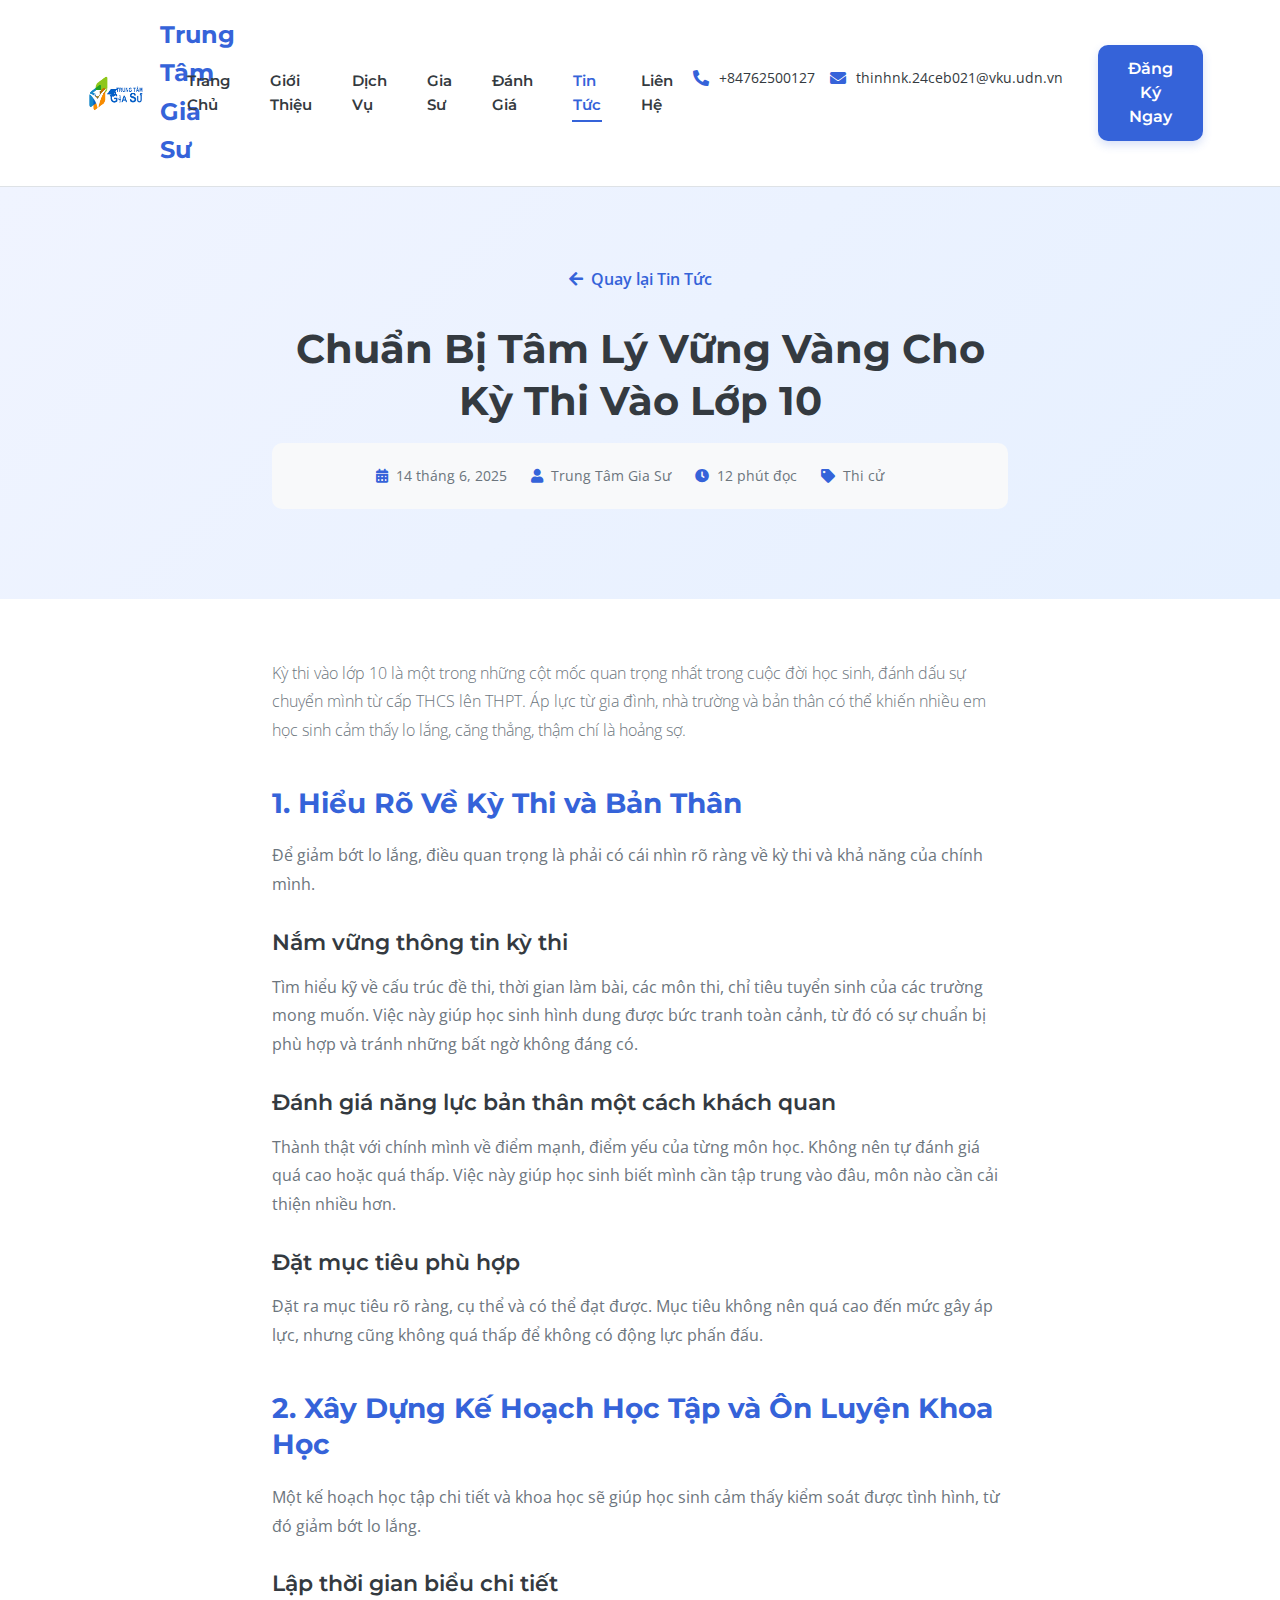
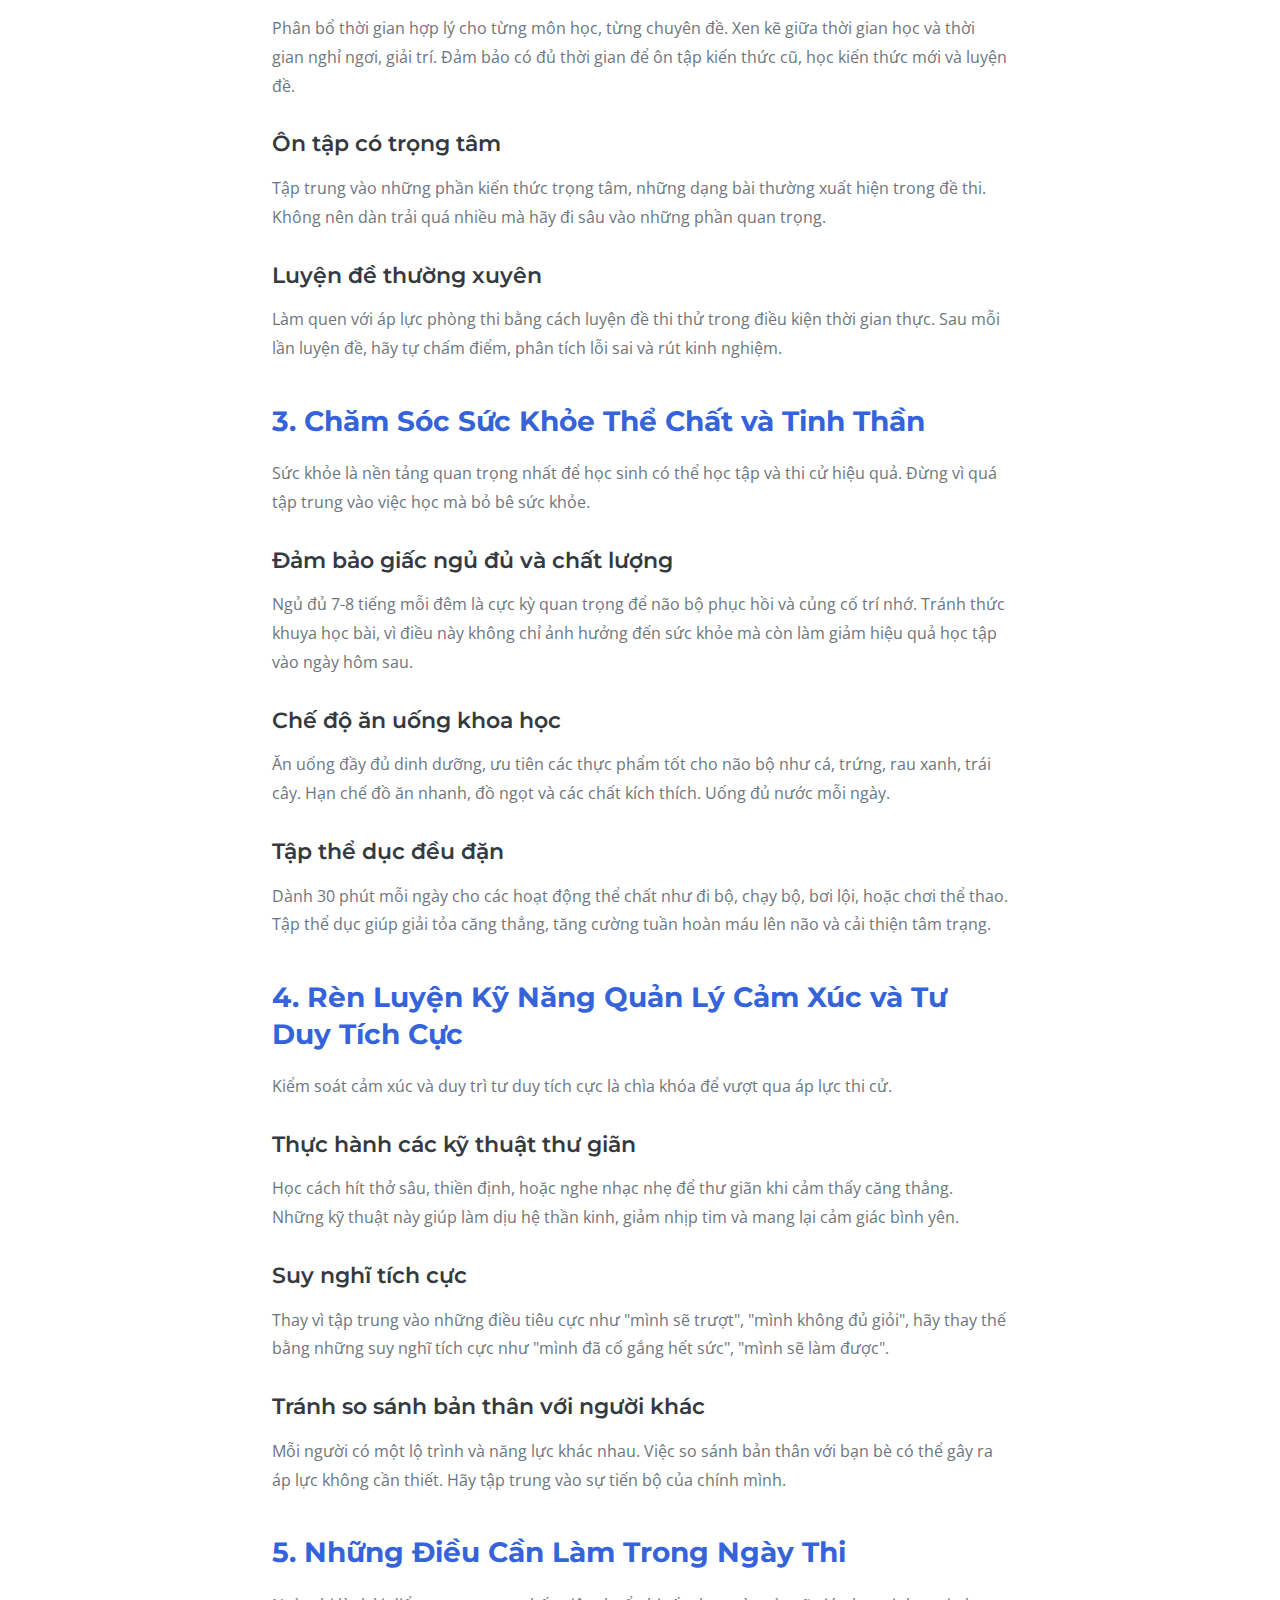
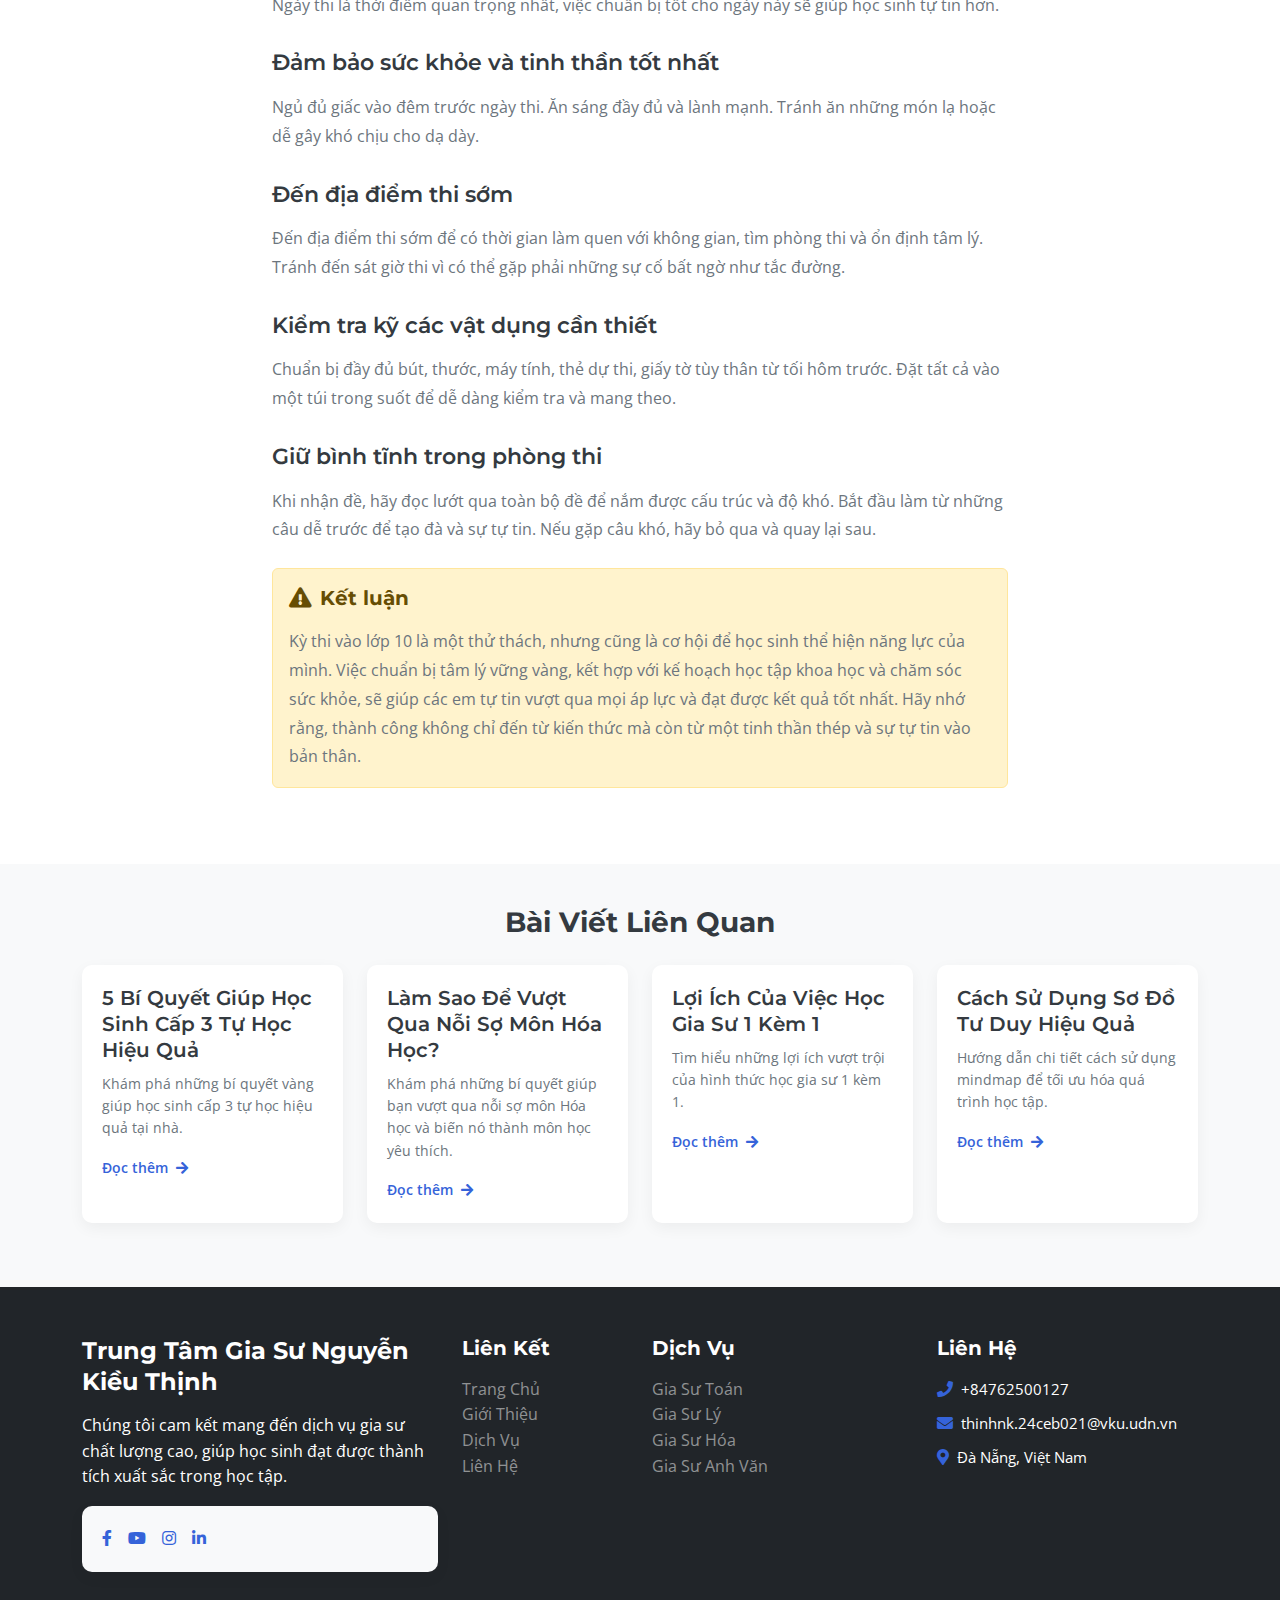
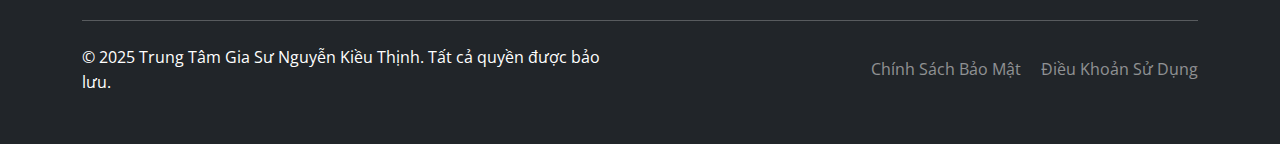
<file: articles/tam_ly_ky_thi_lop_10.html>
<!DOCTYPE html>
<html lang="vi">

<head>
    <meta charset="utf-8">
    <title>Chuẩn Bị Tâm Lý Vững Vàng Cho Kỳ Thi Vào Lớp 10 - Trung Tâm Gia Sư Nguyễn Kiều Thịnh</title>
    <meta content="width=device-width, initial-scale=1.0" name="viewport">
    <meta content="Thi vào lớp 10, chuẩn bị tâm lý, kỳ thi quan trọng" name="keywords">
    <meta content="Hướng dẫn chi tiết cách chuẩn bị tâm lý vững vàng cho kỳ thi vào lớp 10, giúp học sinh tự tin đối mặt với thử thách quan trọng này." name="description">

    <!-- Google Web Fonts -->
    <link rel="preconnect" href="https://fonts.googleapis.com">
    <link rel="preconnect" href="https://fonts.gstatic.com" crossorigin>
    <link href="https://fonts.googleapis.com/css2?family=Montserrat:wght@400;500;600;700;800&family=Open+Sans:wght@400;500;600;700&display=swap" rel="stylesheet">

    <!-- Icon Font Stylesheet -->
    <link rel="stylesheet" href="https://use.fontawesome.com/releases/v5.15.4/css/all.css"/>
    <link href="https://cdn.jsdelivr.net/npm/bootstrap-icons@1.4.1/font/bootstrap-icons.css" rel="stylesheet">

    <!-- Libraries Stylesheet -->
    <link href="https://cdn.jsdelivr.net/npm/bootstrap@5.2.3/dist/css/bootstrap.min.css" rel="stylesheet">

    <!-- Template Stylesheet -->
    <link href="../css/style.css" rel="stylesheet">
    
    <style>
        .article-header {
            background: linear-gradient(135deg, #f0f4ff 0%, #e6f0ff 100%);
            padding: 80px 0 60px;
        }
        
        .article-content {
            padding: 60px 0;
            line-height: 1.8;
        }
        
        .article-content h2 {
            color: var(--primary);
            margin-top: 40px;
            margin-bottom: 20px;
            font-size: 28px;
            font-weight: 700;
        }
        
        .article-content h3 {
            color: var(--dark);
            margin-top: 30px;
            margin-bottom: 15px;
            font-size: 22px;
            font-weight: 600;
        }
        
        .article-content p {
            margin-bottom: 20px;
            font-size: 16px;
            color: var(--secondary);
        }
        
        .article-content ul {
            margin-bottom: 20px;
            padding-left: 30px;
        }
        
        .article-content li {
            margin-bottom: 10px;
            color: var(--secondary);
        }
        
        .article-meta {
            background-color: var(--light);
            padding: 20px;
            border-radius: var(--radius-md);
            margin-bottom: 30px;
        }
        
        .article-meta .meta-item {
            display: inline-flex;
            align-items: center;
            margin-right: 20px;
            color: var(--secondary);
            font-size: 14px;
        }
        
        .article-meta .meta-item i {
            margin-right: 8px;
            color: var(--primary);
        }
        
        .back-to-blog {
            margin-bottom: 30px;
        }
        
        .back-to-blog a {
            display: inline-flex;
            align-items: center;
            color: var(--primary);
            text-decoration: none;
            font-weight: 600;
            transition: all 0.3s;
        }
        
        .back-to-blog a:hover {
            color: var(--primary-dark);
            transform: translateX(-5px);
        }
        
        .back-to-blog a i {
            margin-right: 8px;
        }
        
        .related-articles {
            background-color: var(--light);
            padding: 40px 0;
        }
        
        .related-article-card {
            background: white;
            border-radius: var(--radius-md);
            padding: 20px;
            box-shadow: 0 5px 15px rgba(0, 0, 0, 0.05);
            transition: all 0.3s;
            height: 100%;
        }
        
        .related-article-card:hover {
            transform: translateY(-5px);
            box-shadow: 0 10px 25px rgba(0, 0, 0, 0.1);
        }
        
        .related-article-card h5 {
            color: var(--dark);
            margin-bottom: 10px;
            font-weight: 600;
        }
        
        .related-article-card p {
            color: var(--secondary);
            font-size: 14px;
            margin-bottom: 15px;
        }
        
        .related-article-card a {
            color: var(--primary);
            text-decoration: none;
            font-weight: 600;
            font-size: 14px;
        }
        
        .related-article-card a:hover {
            color: var(--primary-dark);
        }

            .contact-info {
    display: block;
    padding-left: 0;
}

.contact-info p {
    display: flex;
    align-items: center;
    margin-bottom: 10px;
    line-height: 1.6;
    font-size: 15px;
    color: #ffffff; /* hoặc var(--secondary) nếu bạn dùng biến */
}

.contact-info i {
    color: var(--primary); /* Màu icon nổi bật */
    margin-right: 10px;
    font-size: 16px;
}
    </style>
</head>

<body>
    <!-- Header Start -->
    <header id="header" class="py-3 border-bottom">
        <div class="container">
            <div class="header-inner">
                <a href="../index.html" class="logo">
                    <img src="../images/trungtamgiasu.png" alt="Logo" class="logo-img">
                    <span class="logo-text">Trung Tâm Gia Sư</span>
                </a>
                <div class="nav-container">
                    <nav class="navbar">
                        <ul class="nav-menu">
                            <li class="nav-item"><a href="../index.html#home" class="nav-link">Trang Chủ</a></li>
                            <li class="nav-item"><a href="../index.html#about" class="nav-link">Giới Thiệu</a></li>
                            <li class="nav-item"><a href="../index.html#services" class="nav-link">Dịch Vụ</a></li>
                            <li class="nav-item"><a href="../index.html#team" class="nav-link">Gia Sư</a></li>
                            <li class="nav-item"><a href="../index.html#testimonials" class="nav-link">Đánh Giá</a></li>
                            <li class="nav-item"><a href="../index.html#blog" class="nav-link active">Tin Tức</a></li>
                            <li class="nav-item"><a href="../index.html#contact" class="nav-link">Liên Hệ</a></li>
                        </ul>
                    </nav>
                </div>
                <div class="header-actions">
                    <div class="contact-info d-none d-lg-flex">
                        <a href="tel:+84762500127" class="contact-link">
                            <i class="fas fa-phone-alt"></i>
                            <span>+84762500127</span>
                        </a>
                        <a href="mailto:thinhnk.24ceb021@vku.udn.vn" class="contact-link">
                            <i class="fas fa-envelope"></i>
                            <span>thinhnk.24ceb021@vku.udn.vn</span>
                        </a>
                    </div>
                    <a href="../index.html#register" class="btn btn-primary btn-register">Đăng Ký Ngay</a>
                    <button class="hamburger">
                        <span></span>
                        <span></span>
                        <span></span>
                    </button>
                </div>
            </div>
        </div>
    </header>
    <!-- Header End -->

    <!-- Article Header Start -->
    <section class="article-header">
        <div class="container">
            <div class="row">
                <div class="col-lg-8 mx-auto text-center">
                    <div class="back-to-blog">
                        <a href="../index.html#blog">
                            <i class="fas fa-arrow-left"></i>
                            Quay lại Tin Tức
                        </a>
                    </div>
                    <h1 class="title">Chuẩn Bị Tâm Lý Vững Vàng Cho Kỳ Thi Vào Lớp 10</h1>
                    <div class="article-meta">
                        <div class="meta-item">
                            <i class="fas fa-calendar-alt"></i>
                            <span>14 tháng 6, 2025</span>
                        </div>
                        <div class="meta-item">
                            <i class="fas fa-user"></i>
                            <span>Trung Tâm Gia Sư</span>
                        </div>
                        <div class="meta-item">
                            <i class="fas fa-clock"></i>
                            <span>12 phút đọc</span>
                        </div>
                        <div class="meta-item">
                            <i class="fas fa-tag"></i>
                            <span>Thi cử</span>
                        </div>
                    </div>
                </div>
            </div>
        </div>
    </section>
    <!-- Article Header End -->

    <!-- Article Content Start -->
    <section class="article-content">
        <div class="container">
            <div class="row">
                <div class="col-lg-8 mx-auto">
                    <div class="content">
                        <p class="lead">Kỳ thi vào lớp 10 là một trong những cột mốc quan trọng nhất trong cuộc đời học sinh, đánh dấu sự chuyển mình từ cấp THCS lên THPT. Áp lực từ gia đình, nhà trường và bản thân có thể khiến nhiều em học sinh cảm thấy lo lắng, căng thẳng, thậm chí là hoảng sợ.</p>

                        <h2>1. Hiểu Rõ Về Kỳ Thi và Bản Thân</h2>
                        
                        <p>Để giảm bớt lo lắng, điều quan trọng là phải có cái nhìn rõ ràng về kỳ thi và khả năng của chính mình.</p>

                        <h3>Nắm vững thông tin kỳ thi</h3>
                        <p>Tìm hiểu kỹ về cấu trúc đề thi, thời gian làm bài, các môn thi, chỉ tiêu tuyển sinh của các trường mong muốn. Việc này giúp học sinh hình dung được bức tranh toàn cảnh, từ đó có sự chuẩn bị phù hợp và tránh những bất ngờ không đáng có.</p>

                        <h3>Đánh giá năng lực bản thân một cách khách quan</h3>
                        <p>Thành thật với chính mình về điểm mạnh, điểm yếu của từng môn học. Không nên tự đánh giá quá cao hoặc quá thấp. Việc này giúp học sinh biết mình cần tập trung vào đâu, môn nào cần cải thiện nhiều hơn.</p>

                        <h3>Đặt mục tiêu phù hợp</h3>
                        <p>Đặt ra mục tiêu rõ ràng, cụ thể và có thể đạt được. Mục tiêu không nên quá cao đến mức gây áp lực, nhưng cũng không quá thấp để không có động lực phấn đấu.</p>

                        <h2>2. Xây Dựng Kế Hoạch Học Tập và Ôn Luyện Khoa Học</h2>
                        
                        <p>Một kế hoạch học tập chi tiết và khoa học sẽ giúp học sinh cảm thấy kiểm soát được tình hình, từ đó giảm bớt lo lắng.</p>

                        <h3>Lập thời gian biểu chi tiết</h3>
                        <p>Phân bổ thời gian hợp lý cho từng môn học, từng chuyên đề. Xen kẽ giữa thời gian học và thời gian nghỉ ngơi, giải trí. Đảm bảo có đủ thời gian để ôn tập kiến thức cũ, học kiến thức mới và luyện đề.</p>

                        <h3>Ôn tập có trọng tâm</h3>
                        <p>Tập trung vào những phần kiến thức trọng tâm, những dạng bài thường xuất hiện trong đề thi. Không nên dàn trải quá nhiều mà hãy đi sâu vào những phần quan trọng.</p>

                        <h3>Luyện đề thường xuyên</h3>
                        <p>Làm quen với áp lực phòng thi bằng cách luyện đề thi thử trong điều kiện thời gian thực. Sau mỗi lần luyện đề, hãy tự chấm điểm, phân tích lỗi sai và rút kinh nghiệm.</p>

                        <h2>3. Chăm Sóc Sức Khỏe Thể Chất và Tinh Thần</h2>
                        
                        <p>Sức khỏe là nền tảng quan trọng nhất để học sinh có thể học tập và thi cử hiệu quả. Đừng vì quá tập trung vào việc học mà bỏ bê sức khỏe.</p>

                        <h3>Đảm bảo giấc ngủ đủ và chất lượng</h3>
                        <p>Ngủ đủ 7-8 tiếng mỗi đêm là cực kỳ quan trọng để não bộ phục hồi và củng cố trí nhớ. Tránh thức khuya học bài, vì điều này không chỉ ảnh hưởng đến sức khỏe mà còn làm giảm hiệu quả học tập vào ngày hôm sau.</p>

                        <h3>Chế độ ăn uống khoa học</h3>
                        <p>Ăn uống đầy đủ dinh dưỡng, ưu tiên các thực phẩm tốt cho não bộ như cá, trứng, rau xanh, trái cây. Hạn chế đồ ăn nhanh, đồ ngọt và các chất kích thích. Uống đủ nước mỗi ngày.</p>

                        <h3>Tập thể dục đều đặn</h3>
                        <p>Dành 30 phút mỗi ngày cho các hoạt động thể chất như đi bộ, chạy bộ, bơi lội, hoặc chơi thể thao. Tập thể dục giúp giải tỏa căng thẳng, tăng cường tuần hoàn máu lên não và cải thiện tâm trạng.</p>

                        <h2>4. Rèn Luyện Kỹ Năng Quản Lý Cảm Xúc và Tư Duy Tích Cực</h2>
                        
                        <p>Kiểm soát cảm xúc và duy trì tư duy tích cực là chìa khóa để vượt qua áp lực thi cử.</p>

                        <h3>Thực hành các kỹ thuật thư giãn</h3>
                        <p>Học cách hít thở sâu, thiền định, hoặc nghe nhạc nhẹ để thư giãn khi cảm thấy căng thẳng. Những kỹ thuật này giúp làm dịu hệ thần kinh, giảm nhịp tim và mang lại cảm giác bình yên.</p>

                        <h3>Suy nghĩ tích cực</h3>
                        <p>Thay vì tập trung vào những điều tiêu cực như "mình sẽ trượt", "mình không đủ giỏi", hãy thay thế bằng những suy nghĩ tích cực như "mình đã cố gắng hết sức", "mình sẽ làm được".</p>

                        <h3>Tránh so sánh bản thân với người khác</h3>
                        <p>Mỗi người có một lộ trình và năng lực khác nhau. Việc so sánh bản thân với bạn bè có thể gây ra áp lực không cần thiết. Hãy tập trung vào sự tiến bộ của chính mình.</p>

                        <h2>5. Những Điều Cần Làm Trong Ngày Thi</h2>
                        
                        <p>Ngày thi là thời điểm quan trọng nhất, việc chuẩn bị tốt cho ngày này sẽ giúp học sinh tự tin hơn.</p>

                        <h3>Đảm bảo sức khỏe và tinh thần tốt nhất</h3>
                        <p>Ngủ đủ giấc vào đêm trước ngày thi. Ăn sáng đầy đủ và lành mạnh. Tránh ăn những món lạ hoặc dễ gây khó chịu cho dạ dày.</p>

                        <h3>Đến địa điểm thi sớm</h3>
                        <p>Đến địa điểm thi sớm để có thời gian làm quen với không gian, tìm phòng thi và ổn định tâm lý. Tránh đến sát giờ thi vì có thể gặp phải những sự cố bất ngờ như tắc đường.</p>

                        <h3>Kiểm tra kỹ các vật dụng cần thiết</h3>
                        <p>Chuẩn bị đầy đủ bút, thước, máy tính, thẻ dự thi, giấy tờ tùy thân từ tối hôm trước. Đặt tất cả vào một túi trong suốt để dễ dàng kiểm tra và mang theo.</p>

                        <h3>Giữ bình tĩnh trong phòng thi</h3>
                        <p>Khi nhận đề, hãy đọc lướt qua toàn bộ đề để nắm được cấu trúc và độ khó. Bắt đầu làm từ những câu dễ trước để tạo đà và sự tự tin. Nếu gặp câu khó, hãy bỏ qua và quay lại sau.</p>

                        <div class="alert alert-warning mt-4" role="alert">
                            <h5><i class="fas fa-exclamation-triangle me-2"></i>Kết luận</h5>
                            <p class="mb-0">Kỳ thi vào lớp 10 là một thử thách, nhưng cũng là cơ hội để học sinh thể hiện năng lực của mình. Việc chuẩn bị tâm lý vững vàng, kết hợp với kế hoạch học tập khoa học và chăm sóc sức khỏe, sẽ giúp các em tự tin vượt qua mọi áp lực và đạt được kết quả tốt nhất. Hãy nhớ rằng, thành công không chỉ đến từ kiến thức mà còn từ một tinh thần thép và sự tự tin vào bản thân.</p>
                        </div>
                    </div>
                </div>
            </div>
        </div>
    </section>
    <!-- Article Content End -->

    <!-- Related Articles Start -->
    <section class="related-articles">
        <div class="container">
            <div class="row">
                <div class="col-12">
                    <h3 class="text-center mb-4">Bài Viết Liên Quan</h3>
                </div>
            </div>
            <div class="row">
                <div class="col-md-6 col-lg-3 mb-4">
                    <div class="related-article-card">
                        <h5>5 Bí Quyết Giúp Học Sinh Cấp 3 Tự Học Hiệu Quả</h5>
                        <p>Khám phá những bí quyết vàng giúp học sinh cấp 3 tự học hiệu quả tại nhà.</p>
                        <a href="tu_hoc_hieu_qua.html">Đọc thêm <i class="fas fa-arrow-right ms-1"></i></a>
                    </div>
                </div>
                <div class="col-md-6 col-lg-3 mb-4">
                    <div class="related-article-card">
                        <h5>Làm Sao Để Vượt Qua Nỗi Sợ Môn Hóa Học?</h5>
                        <p>Khám phá những bí quyết giúp bạn vượt qua nỗi sợ môn Hóa học và biến nó thành môn học yêu thích.</p>
                        <a href="vuot_qua_noi_so_hoa_hoc.html">Đọc thêm <i class="fas fa-arrow-right ms-1"></i></a>
                    </div>
                </div>
                <div class="col-md-6 col-lg-3 mb-4">
                    <div class="related-article-card">
                        <h5>Lợi Ích Của Việc Học Gia Sư 1 Kèm 1</h5>
                        <p>Tìm hiểu những lợi ích vượt trội của hình thức học gia sư 1 kèm 1.</p>
                        <a href="loi_ich_gia_su_1_kem_1.html">Đọc thêm <i class="fas fa-arrow-right ms-1"></i></a>
                    </div>
                </div>
                <div class="col-md-6 col-lg-3 mb-4">
                    <div class="related-article-card">
                        <h5>Cách Sử Dụng Sơ Đồ Tư Duy Hiệu Quả</h5>
                        <p>Hướng dẫn chi tiết cách sử dụng mindmap để tối ưu hóa quá trình học tập.</p>
                        <a href="su_dung_mindmap_hieu_qua.html">Đọc thêm <i class="fas fa-arrow-right ms-1"></i></a>
                    </div>
                </div>
            </div>
        </div>
    </section>
    <!-- Related Articles End -->

    <!-- Footer Start -->
    <footer class="footer bg-dark text-white py-5">
        <div class="container">
            <div class="row">
                <div class="col-lg-4 mb-4">
                    <div class="footer-about">
                        <h4 class="mb-3">Trung Tâm Gia Sư Nguyễn Kiều Thịnh</h4>
                        <p>Chúng tôi cam kết mang đến dịch vụ gia sư chất lượng cao, giúp học sinh đạt được thành tích xuất sắc trong học tập.</p>
                        <div class="social-links">
                            <a href="#" class="me-3"><i class="fab fa-facebook-f"></i></a>
                            <a href="#" class="me-3"><i class="fab fa-youtube"></i></a>
                            <a href="#" class="me-3"><i class="fab fa-instagram"></i></a>
                            <a href="#"><i class="fab fa-linkedin-in"></i></a>
                        </div>
                    </div>
                </div>
                <div class="col-lg-2 col-md-6 mb-4">
                    <h5 class="mb-3">Liên Kết</h5>
                    <ul class="list-unstyled">
                        <li><a href="../index.html#home" class="text-white-50">Trang Chủ</a></li>
                        <li><a href="../index.html#about" class="text-white-50">Giới Thiệu</a></li>
                        <li><a href="../index.html#services" class="text-white-50">Dịch Vụ</a></li>
                        <li><a href="../index.html#contact" class="text-white-50">Liên Hệ</a></li>
                    </ul>
                </div>
                <div class="col-lg-3 col-md-6 mb-4">
                    <h5 class="mb-3">Dịch Vụ</h5>
                    <ul class="list-unstyled">
                        <li><a href="#" class="text-white-50">Gia Sư Toán</a></li>
                        <li><a href="#" class="text-white-50">Gia Sư Lý</a></li>
                        <li><a href="#" class="text-white-50">Gia Sư Hóa</a></li>
                        <li><a href="#" class="text-white-50">Gia Sư Anh Văn</a></li>
                    </ul>
                </div>
                <div class="col-lg-3 mb-4">
                    <h5 class="mb-3">Liên Hệ</h5>
                    <div class="contact-info">
                        <p><i class="fas fa-phone me-2"></i> +84762500127</p>
                        <p><i class="fas fa-envelope me-2"></i> thinhnk.24ceb021@vku.udn.vn</p>
                        <p><i class="fas fa-map-marker-alt me-2"></i> Đà Nẵng, Việt Nam</p>
                    </div>
                </div>
            </div>
            <hr class="my-4">
            <div class="row align-items-center">
                <div class="col-md-6">
                    <p class="mb-0">&copy; 2025 Trung Tâm Gia Sư Nguyễn Kiều Thịnh. Tất cả quyền được bảo lưu.</p>
                </div>
                <div class="col-md-6 text-md-end">
                    <a href="#" class="text-white-50 me-3">Chính Sách Bảo Mật</a>
                    <a href="#" class="text-white-50">Điều Khoản Sử Dụng</a>
                </div>
            </div>
        </div>
    </footer>
    <!-- Footer End -->

    <!-- JavaScript Libraries -->
    <script src="https://cdn.jsdelivr.net/npm/bootstrap@5.2.3/dist/js/bootstrap.bundle.min.js"></script>
    <script src="../js/main.js"></script>
</body>

</html>
</file>
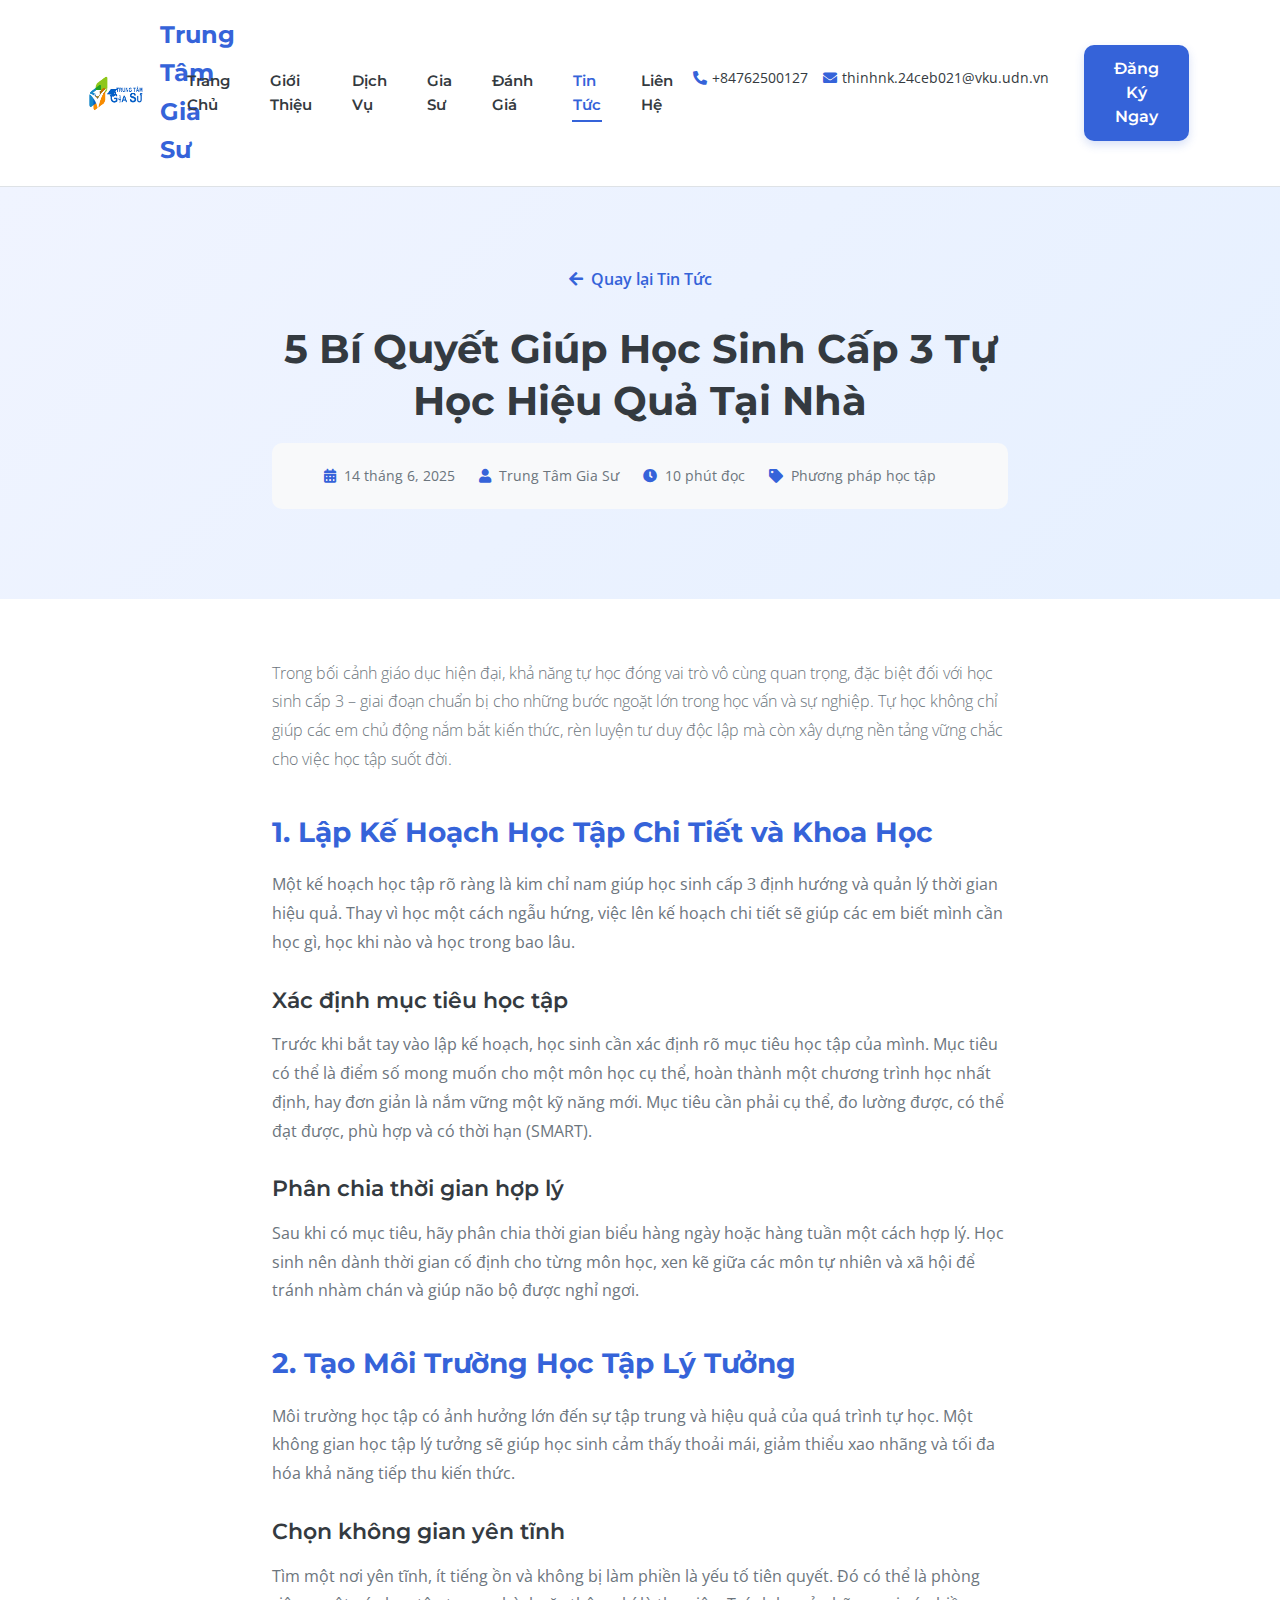
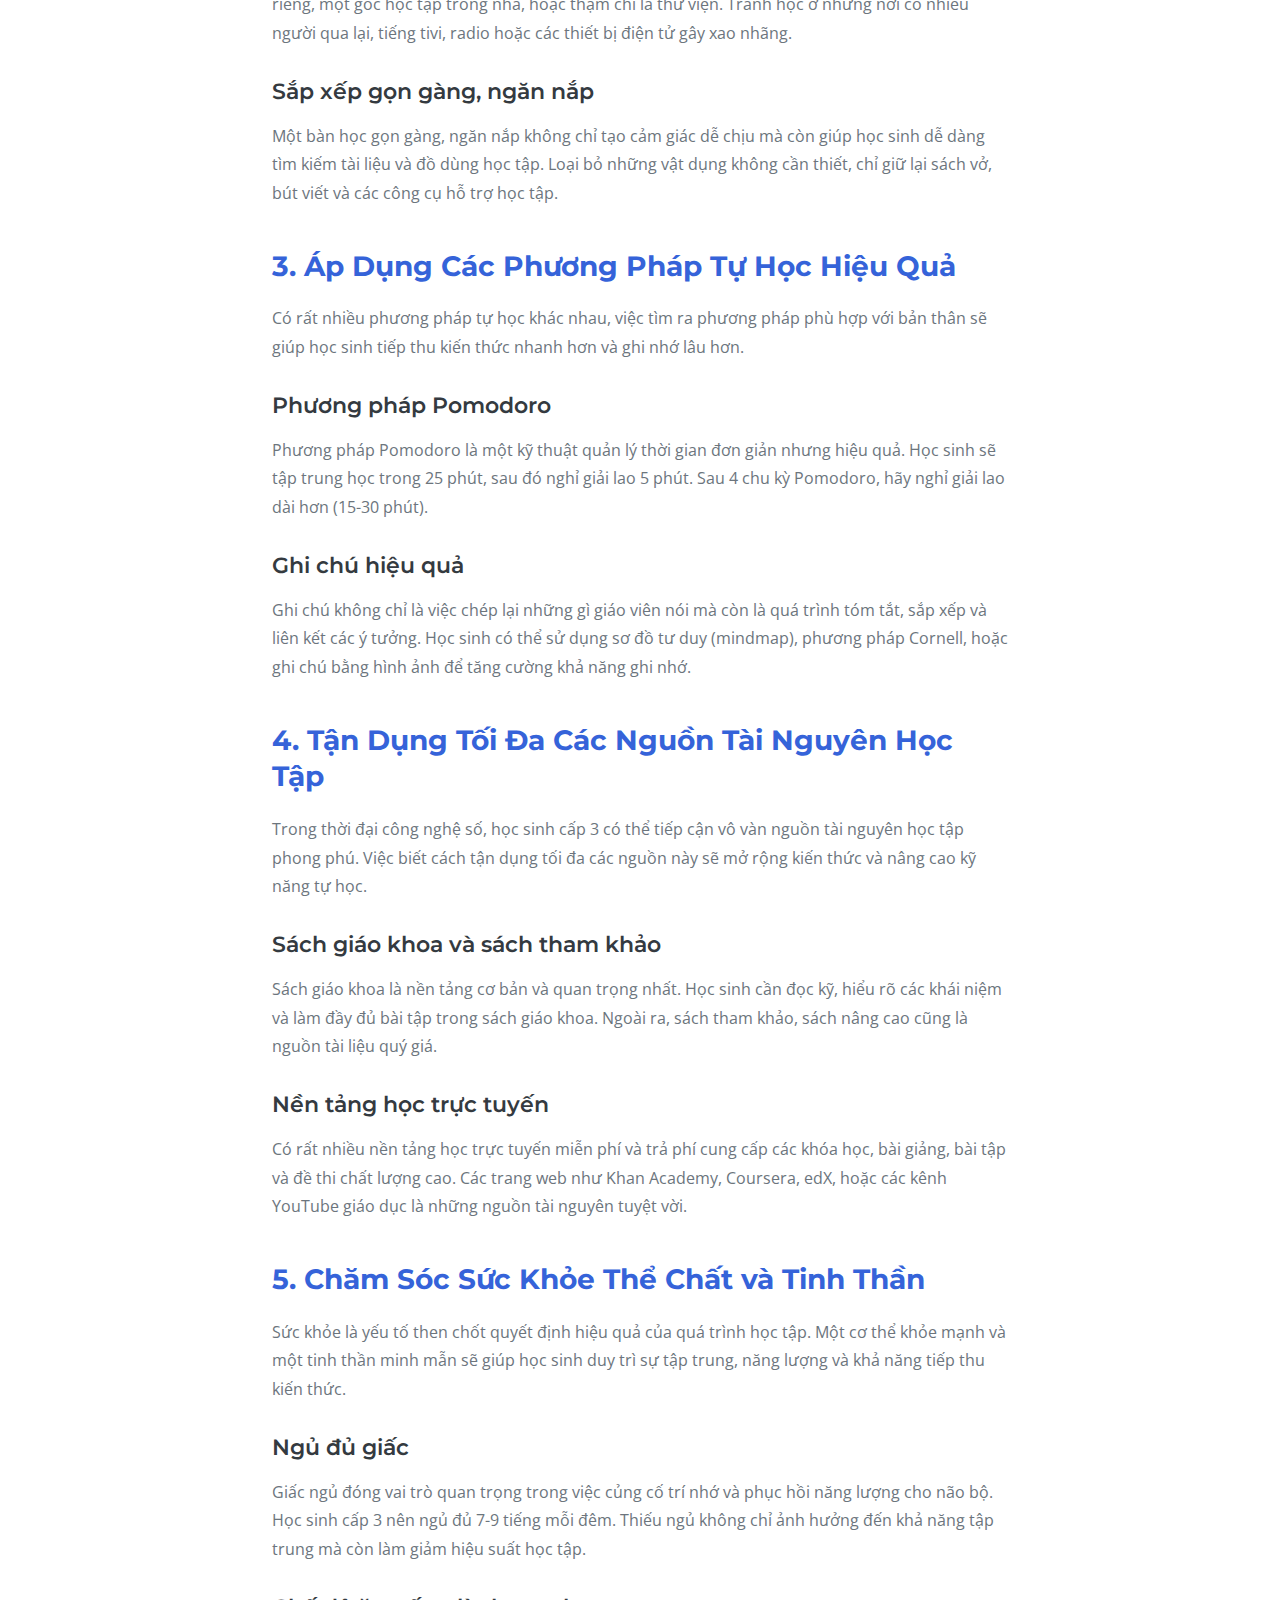
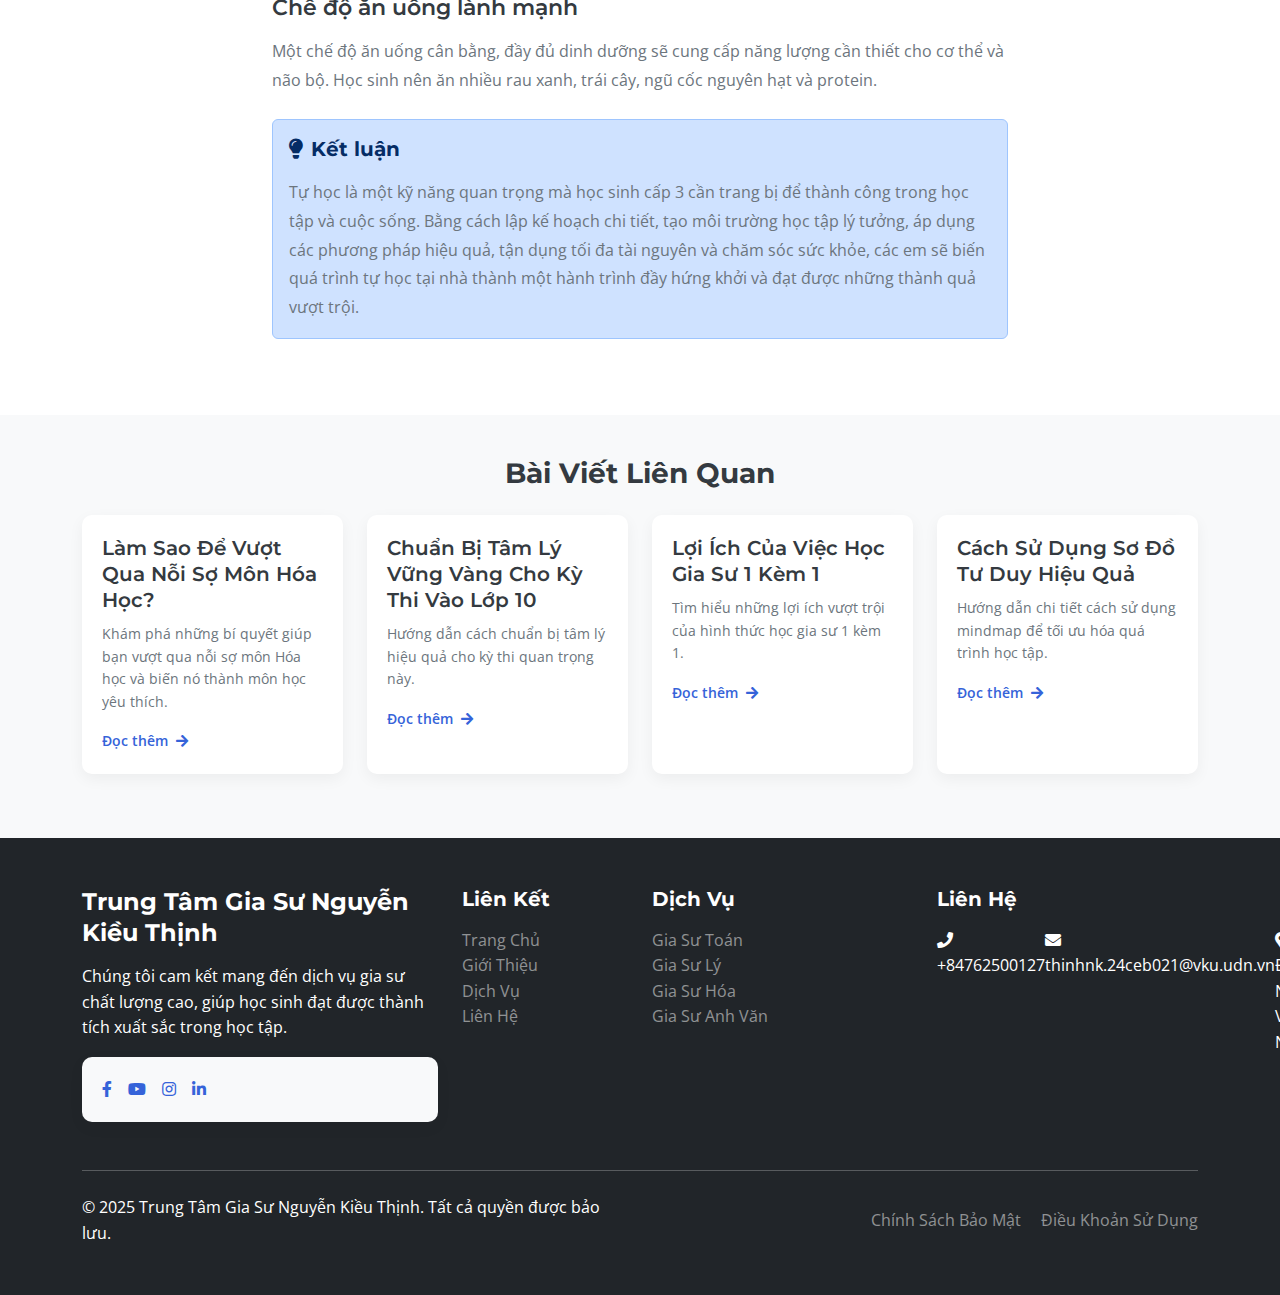
<file: articles/tu_hoc_hieu_qua.html>
<!DOCTYPE html>
<html lang="vi">

<head>
    <meta charset="utf-8">
    <title>5 Bí Quyết Giúp Học Sinh Cấp 3 Tự Học Hiệu Quả Tại Nhà - Trung Tâm Gia Sư Nguyễn Kiều Thịnh</title>
    <meta content="width=device-width, initial-scale=1.0" name="viewport">
    <meta content="Tự học hiệu quả, học sinh cấp 3, phương pháp học tập" name="keywords">
    <meta content="Khám phá 5 bí quyết vàng giúp học sinh cấp 3 tự học hiệu quả tại nhà, nâng cao kết quả học tập và xây dựng thói quen học tập tốt." name="description">

    <!-- Google Web Fonts -->
    <link rel="preconnect" href="https://fonts.googleapis.com">
    <link rel="preconnect" href="https://fonts.gstatic.com" crossorigin>
    <link href="https://fonts.googleapis.com/css2?family=Montserrat:wght@400;500;600;700;800&family=Open+Sans:wght@400;500;600;700&display=swap" rel="stylesheet">

    <!-- Icon Font Stylesheet -->
    <link rel="stylesheet" href="https://use.fontawesome.com/releases/v5.15.4/css/all.css"/>
    <link href="https://cdn.jsdelivr.net/npm/bootstrap-icons@1.4.1/font/bootstrap-icons.css" rel="stylesheet">

    <!-- Libraries Stylesheet -->
    <link href="https://cdn.jsdelivr.net/npm/bootstrap@5.2.3/dist/css/bootstrap.min.css" rel="stylesheet">

    <!-- Template Stylesheet -->
    <link href="../css/style.css" rel="stylesheet">
    
    <style>
        .article-header {
            background: linear-gradient(135deg, #f0f4ff 0%, #e6f0ff 100%);
            padding: 80px 0 60px;
        }
        
        .article-content {
            padding: 60px 0;
            line-height: 1.8;
        }
        
        .article-content h2 {
            color: var(--primary);
            margin-top: 40px;
            margin-bottom: 20px;
            font-size: 28px;
            font-weight: 700;
        }
        
        .article-content h3 {
            color: var(--dark);
            margin-top: 30px;
            margin-bottom: 15px;
            font-size: 22px;
            font-weight: 600;
        }
        
        .article-content p {
            margin-bottom: 20px;
            font-size: 16px;
            color: var(--secondary);
        }
        
        .article-content ul {
            margin-bottom: 20px;
            padding-left: 30px;
        }
        
        .article-content li {
            margin-bottom: 10px;
            color: var(--secondary);
        }
        
        .article-meta {
            background-color: var(--light);
            padding: 20px;
            border-radius: var(--radius-md);
            margin-bottom: 30px;
        }
        
        .article-meta .meta-item {
            display: inline-flex;
            align-items: center;
            margin-right: 20px;
            color: var(--secondary);
            font-size: 14px;
        }
        
        .article-meta .meta-item i {
            margin-right: 8px;
            color: var(--primary);
        }
        
        .back-to-blog {
            margin-bottom: 30px;
        }
        
        .back-to-blog a {
            display: inline-flex;
            align-items: center;
            color: var(--primary);
            text-decoration: none;
            font-weight: 600;
            transition: all 0.3s;
        }
        
        .back-to-blog a:hover {
            color: var(--primary-dark);
            transform: translateX(-5px);
        }
        
        .back-to-blog a i {
            margin-right: 8px;
        }
        
        .related-articles {
            background-color: var(--light);
            padding: 40px 0;
        }
        
        .related-article-card {
            background: white;
            border-radius: var(--radius-md);
            padding: 20px;
            box-shadow: 0 5px 15px rgba(0, 0, 0, 0.05);
            transition: all 0.3s;
            height: 100%;
        }
        
        .related-article-card:hover {
            transform: translateY(-5px);
            box-shadow: 0 10px 25px rgba(0, 0, 0, 0.1);
        }
        
        .related-article-card h5 {
            color: var(--dark);
            margin-bottom: 10px;
            font-weight: 600;
        }
        
        .related-article-card p {
            color: var(--secondary);
            font-size: 14px;
            margin-bottom: 15px;
        }
        
        .related-article-card a {
            color: var(--primary);
            text-decoration: none;
            font-weight: 600;
            font-size: 14px;
        }
        
        .related-article-card a:hover {
            color: var(--primary-dark);
        }
    </style>
</head>

<body>
    <!-- Header Start -->
    <header id="header" class="py-3 border-bottom">
        <div class="container">
            <div class="header-inner">
                <a href="../index.html" class="logo">
                    <img src="../images/trungtamgiasu.png" alt="Logo" class="logo-img">
                    <span class="logo-text">Trung Tâm Gia Sư</span>
                </a>
                <div class="nav-container">
                    <nav class="navbar">
                        <ul class="nav-menu">
                            <li class="nav-item"><a href="../index.html#home" class="nav-link">Trang Chủ</a></li>
                            <li class="nav-item"><a href="../index.html#about" class="nav-link">Giới Thiệu</a></li>
                            <li class="nav-item"><a href="../index.html#services" class="nav-link">Dịch Vụ</a></li>
                            <li class="nav-item"><a href="../index.html#team" class="nav-link">Gia Sư</a></li>
                            <li class="nav-item"><a href="../index.html#testimonials" class="nav-link">Đánh Giá</a></li>
                            <li class="nav-item"><a href="../index.html#blog" class="nav-link active">Tin Tức</a></li>
                            <li class="nav-item"><a href="../index.html#contact" class="nav-link">Liên Hệ</a></li>
                        </ul>
                    </nav>
                </div>
                <div class="header-actions">
                    <div class="contact-info d-none d-lg-flex">
                        <a href="tel:+84762500127" class="contact-link">
                            <i class="fas fa-phone-alt"></i>
                            <span>+84762500127</span>
                        </a>
                        <a href="mailto:thinhnk.24ceb021@vku.udn.vn" class="contact-link">
                            <i class="fas fa-envelope"></i>
                            <span>thinhnk.24ceb021@vku.udn.vn</span>
                        </a>
                    </div>
                    <a href="../index.html#register" class="btn btn-primary btn-register">Đăng Ký Ngay</a>
                    <button class="hamburger">
                        <span></span>
                        <span></span>
                        <span></span>
                    </button>
                </div>
            </div>
        </div>
    </header>
    <!-- Header End -->

    <!-- Article Header Start -->
    <section class="article-header">
        <div class="container">
            <div class="row">
                <div class="col-lg-8 mx-auto text-center">
                    <div class="back-to-blog">
                        <a href="../index.html#blog">
                            <i class="fas fa-arrow-left"></i>
                            Quay lại Tin Tức
                        </a>
                    </div>
                    <h1 class="title">5 Bí Quyết Giúp Học Sinh Cấp 3 Tự Học Hiệu Quả Tại Nhà</h1>
                    <div class="article-meta">
                        <div class="meta-item">
                            <i class="fas fa-calendar-alt"></i>
                            <span>14 tháng 6, 2025</span>
                        </div>
                        <div class="meta-item">
                            <i class="fas fa-user"></i>
                            <span>Trung Tâm Gia Sư</span>
                        </div>
                        <div class="meta-item">
                            <i class="fas fa-clock"></i>
                            <span>10 phút đọc</span>
                        </div>
                        <div class="meta-item">
                            <i class="fas fa-tag"></i>
                            <span>Phương pháp học tập</span>
                        </div>
                    </div>
                </div>
            </div>
        </div>
    </section>
    <!-- Article Header End -->

    <!-- Article Content Start -->
    <section class="article-content">
        <div class="container">
            <div class="row">
                <div class="col-lg-8 mx-auto">
                    <div class="content">
                        <p class="lead">Trong bối cảnh giáo dục hiện đại, khả năng tự học đóng vai trò vô cùng quan trọng, đặc biệt đối với học sinh cấp 3 – giai đoạn chuẩn bị cho những bước ngoặt lớn trong học vấn và sự nghiệp. Tự học không chỉ giúp các em chủ động nắm bắt kiến thức, rèn luyện tư duy độc lập mà còn xây dựng nền tảng vững chắc cho việc học tập suốt đời.</p>

                        <h2>1. Lập Kế Hoạch Học Tập Chi Tiết và Khoa Học</h2>
                        
                        <p>Một kế hoạch học tập rõ ràng là kim chỉ nam giúp học sinh cấp 3 định hướng và quản lý thời gian hiệu quả. Thay vì học một cách ngẫu hứng, việc lên kế hoạch chi tiết sẽ giúp các em biết mình cần học gì, học khi nào và học trong bao lâu.</p>

                        <h3>Xác định mục tiêu học tập</h3>
                        <p>Trước khi bắt tay vào lập kế hoạch, học sinh cần xác định rõ mục tiêu học tập của mình. Mục tiêu có thể là điểm số mong muốn cho một môn học cụ thể, hoàn thành một chương trình học nhất định, hay đơn giản là nắm vững một kỹ năng mới. Mục tiêu cần phải cụ thể, đo lường được, có thể đạt được, phù hợp và có thời hạn (SMART).</p>

                        <h3>Phân chia thời gian hợp lý</h3>
                        <p>Sau khi có mục tiêu, hãy phân chia thời gian biểu hàng ngày hoặc hàng tuần một cách hợp lý. Học sinh nên dành thời gian cố định cho từng môn học, xen kẽ giữa các môn tự nhiên và xã hội để tránh nhàm chán và giúp não bộ được nghỉ ngơi.</p>

                        <h2>2. Tạo Môi Trường Học Tập Lý Tưởng</h2>
                        
                        <p>Môi trường học tập có ảnh hưởng lớn đến sự tập trung và hiệu quả của quá trình tự học. Một không gian học tập lý tưởng sẽ giúp học sinh cảm thấy thoải mái, giảm thiểu xao nhãng và tối đa hóa khả năng tiếp thu kiến thức.</p>

                        <h3>Chọn không gian yên tĩnh</h3>
                        <p>Tìm một nơi yên tĩnh, ít tiếng ồn và không bị làm phiền là yếu tố tiên quyết. Đó có thể là phòng riêng, một góc học tập trong nhà, hoặc thậm chí là thư viện. Tránh học ở những nơi có nhiều người qua lại, tiếng tivi, radio hoặc các thiết bị điện tử gây xao nhãng.</p>

                        <h3>Sắp xếp gọn gàng, ngăn nắp</h3>
                        <p>Một bàn học gọn gàng, ngăn nắp không chỉ tạo cảm giác dễ chịu mà còn giúp học sinh dễ dàng tìm kiếm tài liệu và đồ dùng học tập. Loại bỏ những vật dụng không cần thiết, chỉ giữ lại sách vở, bút viết và các công cụ hỗ trợ học tập.</p>

                        <h2>3. Áp Dụng Các Phương Pháp Tự Học Hiệu Quả</h2>
                        
                        <p>Có rất nhiều phương pháp tự học khác nhau, việc tìm ra phương pháp phù hợp với bản thân sẽ giúp học sinh tiếp thu kiến thức nhanh hơn và ghi nhớ lâu hơn.</p>

                        <h3>Phương pháp Pomodoro</h3>
                        <p>Phương pháp Pomodoro là một kỹ thuật quản lý thời gian đơn giản nhưng hiệu quả. Học sinh sẽ tập trung học trong 25 phút, sau đó nghỉ giải lao 5 phút. Sau 4 chu kỳ Pomodoro, hãy nghỉ giải lao dài hơn (15-30 phút).</p>

                        <h3>Ghi chú hiệu quả</h3>
                        <p>Ghi chú không chỉ là việc chép lại những gì giáo viên nói mà còn là quá trình tóm tắt, sắp xếp và liên kết các ý tưởng. Học sinh có thể sử dụng sơ đồ tư duy (mindmap), phương pháp Cornell, hoặc ghi chú bằng hình ảnh để tăng cường khả năng ghi nhớ.</p>

                        <h2>4. Tận Dụng Tối Đa Các Nguồn Tài Nguyên Học Tập</h2>
                        
                        <p>Trong thời đại công nghệ số, học sinh cấp 3 có thể tiếp cận vô vàn nguồn tài nguyên học tập phong phú. Việc biết cách tận dụng tối đa các nguồn này sẽ mở rộng kiến thức và nâng cao kỹ năng tự học.</p>

                        <h3>Sách giáo khoa và sách tham khảo</h3>
                        <p>Sách giáo khoa là nền tảng cơ bản và quan trọng nhất. Học sinh cần đọc kỹ, hiểu rõ các khái niệm và làm đầy đủ bài tập trong sách giáo khoa. Ngoài ra, sách tham khảo, sách nâng cao cũng là nguồn tài liệu quý giá.</p>

                        <h3>Nền tảng học trực tuyến</h3>
                        <p>Có rất nhiều nền tảng học trực tuyến miễn phí và trả phí cung cấp các khóa học, bài giảng, bài tập và đề thi chất lượng cao. Các trang web như Khan Academy, Coursera, edX, hoặc các kênh YouTube giáo dục là những nguồn tài nguyên tuyệt vời.</p>

                        <h2>5. Chăm Sóc Sức Khỏe Thể Chất và Tinh Thần</h2>
                        
                        <p>Sức khỏe là yếu tố then chốt quyết định hiệu quả của quá trình học tập. Một cơ thể khỏe mạnh và một tinh thần minh mẫn sẽ giúp học sinh duy trì sự tập trung, năng lượng và khả năng tiếp thu kiến thức.</p>

                        <h3>Ngủ đủ giấc</h3>
                        <p>Giấc ngủ đóng vai trò quan trọng trong việc củng cố trí nhớ và phục hồi năng lượng cho não bộ. Học sinh cấp 3 nên ngủ đủ 7-9 tiếng mỗi đêm. Thiếu ngủ không chỉ ảnh hưởng đến khả năng tập trung mà còn làm giảm hiệu suất học tập.</p>

                        <h3>Chế độ ăn uống lành mạnh</h3>
                        <p>Một chế độ ăn uống cân bằng, đầy đủ dinh dưỡng sẽ cung cấp năng lượng cần thiết cho cơ thể và não bộ. Học sinh nên ăn nhiều rau xanh, trái cây, ngũ cốc nguyên hạt và protein.</p>

                        <div class="alert alert-primary mt-4" role="alert">
                            <h5><i class="fas fa-lightbulb me-2"></i>Kết luận</h5>
                            <p class="mb-0">Tự học là một kỹ năng quan trọng mà học sinh cấp 3 cần trang bị để thành công trong học tập và cuộc sống. Bằng cách lập kế hoạch chi tiết, tạo môi trường học tập lý tưởng, áp dụng các phương pháp hiệu quả, tận dụng tối đa tài nguyên và chăm sóc sức khỏe, các em sẽ biến quá trình tự học tại nhà thành một hành trình đầy hứng khởi và đạt được những thành quả vượt trội.</p>
                        </div>
                    </div>
                </div>
            </div>
        </div>
    </section>
    <!-- Article Content End -->

    <!-- Related Articles Start -->
    <section class="related-articles">
        <div class="container">
            <div class="row">
                <div class="col-12">
                    <h3 class="text-center mb-4">Bài Viết Liên Quan</h3>
                </div>
            </div>
            <div class="row">
                <div class="col-md-6 col-lg-3 mb-4">
                    <div class="related-article-card">
                        <h5>Làm Sao Để Vượt Qua Nỗi Sợ Môn Hóa Học?</h5>
                        <p>Khám phá những bí quyết giúp bạn vượt qua nỗi sợ môn Hóa học và biến nó thành môn học yêu thích.</p>
                        <a href="vuot_qua_noi_so_hoa_hoc.html">Đọc thêm <i class="fas fa-arrow-right ms-1"></i></a>
                    </div>
                </div>
                <div class="col-md-6 col-lg-3 mb-4">
                    <div class="related-article-card">
                        <h5>Chuẩn Bị Tâm Lý Vững Vàng Cho Kỳ Thi Vào Lớp 10</h5>
                        <p>Hướng dẫn cách chuẩn bị tâm lý hiệu quả cho kỳ thi quan trọng này.</p>
                        <a href="tam_ly_ky_thi_lop_10.html">Đọc thêm <i class="fas fa-arrow-right ms-1"></i></a>
                    </div>
                </div>
                <div class="col-md-6 col-lg-3 mb-4">
                    <div class="related-article-card">
                        <h5>Lợi Ích Của Việc Học Gia Sư 1 Kèm 1</h5>
                        <p>Tìm hiểu những lợi ích vượt trội của hình thức học gia sư 1 kèm 1.</p>
                        <a href="loi_ich_gia_su_1_kem_1.html">Đọc thêm <i class="fas fa-arrow-right ms-1"></i></a>
                    </div>
                </div>
                <div class="col-md-6 col-lg-3 mb-4">
                    <div class="related-article-card">
                        <h5>Cách Sử Dụng Sơ Đồ Tư Duy Hiệu Quả</h5>
                        <p>Hướng dẫn chi tiết cách sử dụng mindmap để tối ưu hóa quá trình học tập.</p>
                        <a href="su_dung_mindmap_hieu_qua.html">Đọc thêm <i class="fas fa-arrow-right ms-1"></i></a>
                    </div>
                </div>
            </div>
        </div>
    </section>
    <!-- Related Articles End -->

    <!-- Footer Start -->
    <footer class="footer bg-dark text-white py-5">
        <div class="container">
            <div class="row">
                <div class="col-lg-4 mb-4">
                    <div class="footer-about">
                        <h4 class="mb-3">Trung Tâm Gia Sư Nguyễn Kiều Thịnh</h4>
                        <p>Chúng tôi cam kết mang đến dịch vụ gia sư chất lượng cao, giúp học sinh đạt được thành tích xuất sắc trong học tập.</p>
                        <div class="social-links">
                            <a href="#" class="me-3"><i class="fab fa-facebook-f"></i></a>
                            <a href="#" class="me-3"><i class="fab fa-youtube"></i></a>
                            <a href="#" class="me-3"><i class="fab fa-instagram"></i></a>
                            <a href="#"><i class="fab fa-linkedin-in"></i></a>
                        </div>
                    </div>
                </div>
                <div class="col-lg-2 col-md-6 mb-4">
                    <h5 class="mb-3">Liên Kết</h5>
                    <ul class="list-unstyled">
                        <li><a href="../index.html#home" class="text-white-50">Trang Chủ</a></li>
                        <li><a href="../index.html#about" class="text-white-50">Giới Thiệu</a></li>
                        <li><a href="../index.html#services" class="text-white-50">Dịch Vụ</a></li>
                        <li><a href="../index.html#contact" class="text-white-50">Liên Hệ</a></li>
                    </ul>
                </div>
                <div class="col-lg-3 col-md-6 mb-4">
                    <h5 class="mb-3">Dịch Vụ</h5>
                    <ul class="list-unstyled">
                        <li><a href="#" class="text-white-50">Gia Sư Toán</a></li>
                        <li><a href="#" class="text-white-50">Gia Sư Lý</a></li>
                        <li><a href="#" class="text-white-50">Gia Sư Hóa</a></li>
                        <li><a href="#" class="text-white-50">Gia Sư Anh Văn</a></li>
                    </ul>
                </div>
                <div class="col-lg-3 mb-4">
                    <h5 class="mb-3">Liên Hệ</h5>
                    <div class="contact-info">
                        <p><i class="fas fa-phone me-2"></i> +84762500127</p>
                        <p><i class="fas fa-envelope me-2"></i> thinhnk.24ceb021@vku.udn.vn</p>
                        <p><i class="fas fa-map-marker-alt me-2"></i> Đà Nẵng, Việt Nam</p>
                    </div>
                </div>
            </div>
            <hr class="my-4">
            <div class="row align-items-center">
                <div class="col-md-6">
                    <p class="mb-0">&copy; 2025 Trung Tâm Gia Sư Nguyễn Kiều Thịnh. Tất cả quyền được bảo lưu.</p>
                </div>
                <div class="col-md-6 text-md-end">
                    <a href="#" class="text-white-50 me-3">Chính Sách Bảo Mật</a>
                    <a href="#" class="text-white-50">Điều Khoản Sử Dụng</a>
                </div>
            </div>
        </div>
    </footer>
    <!-- Footer End -->

    <!-- JavaScript Libraries -->
    <script src="https://cdn.jsdelivr.net/npm/bootstrap@5.2.3/dist/js/bootstrap.bundle.min.js"></script>
    <script src="../js/main.js"></script>
</body>

</html>
</file>
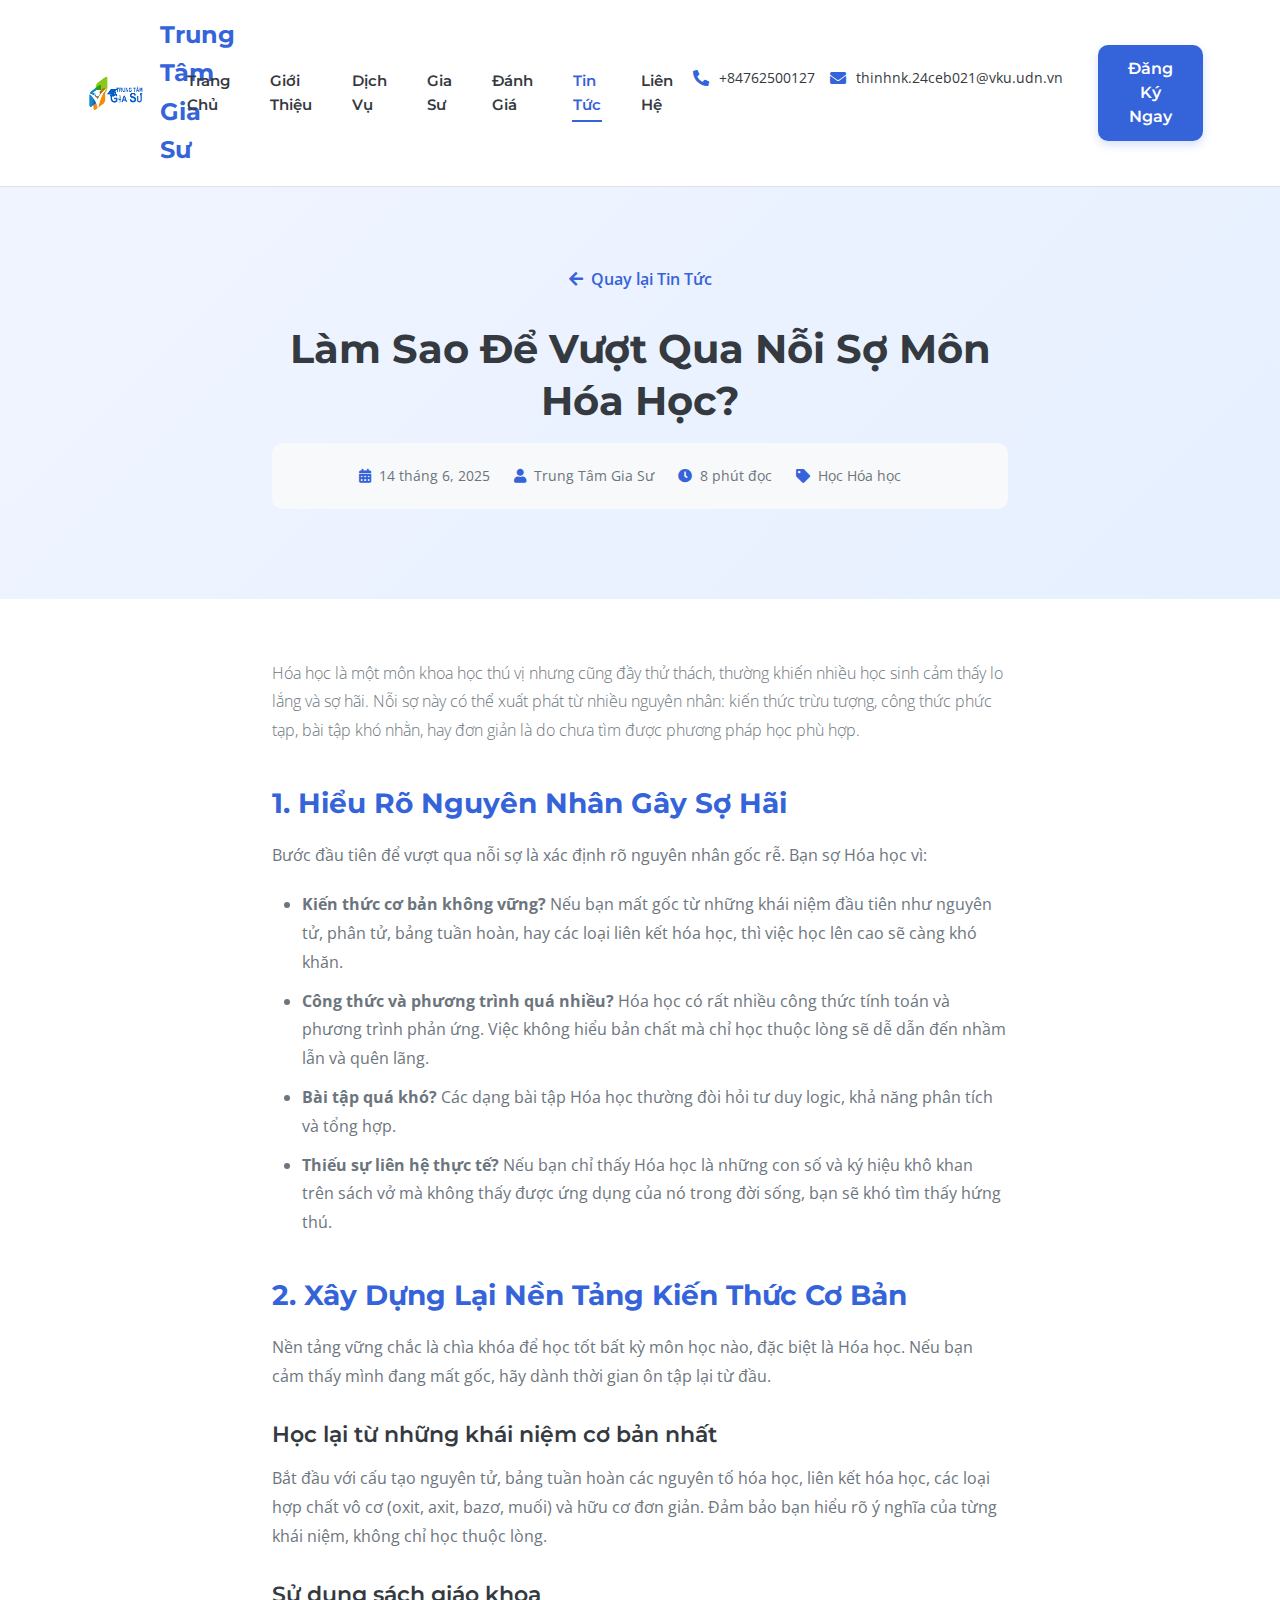
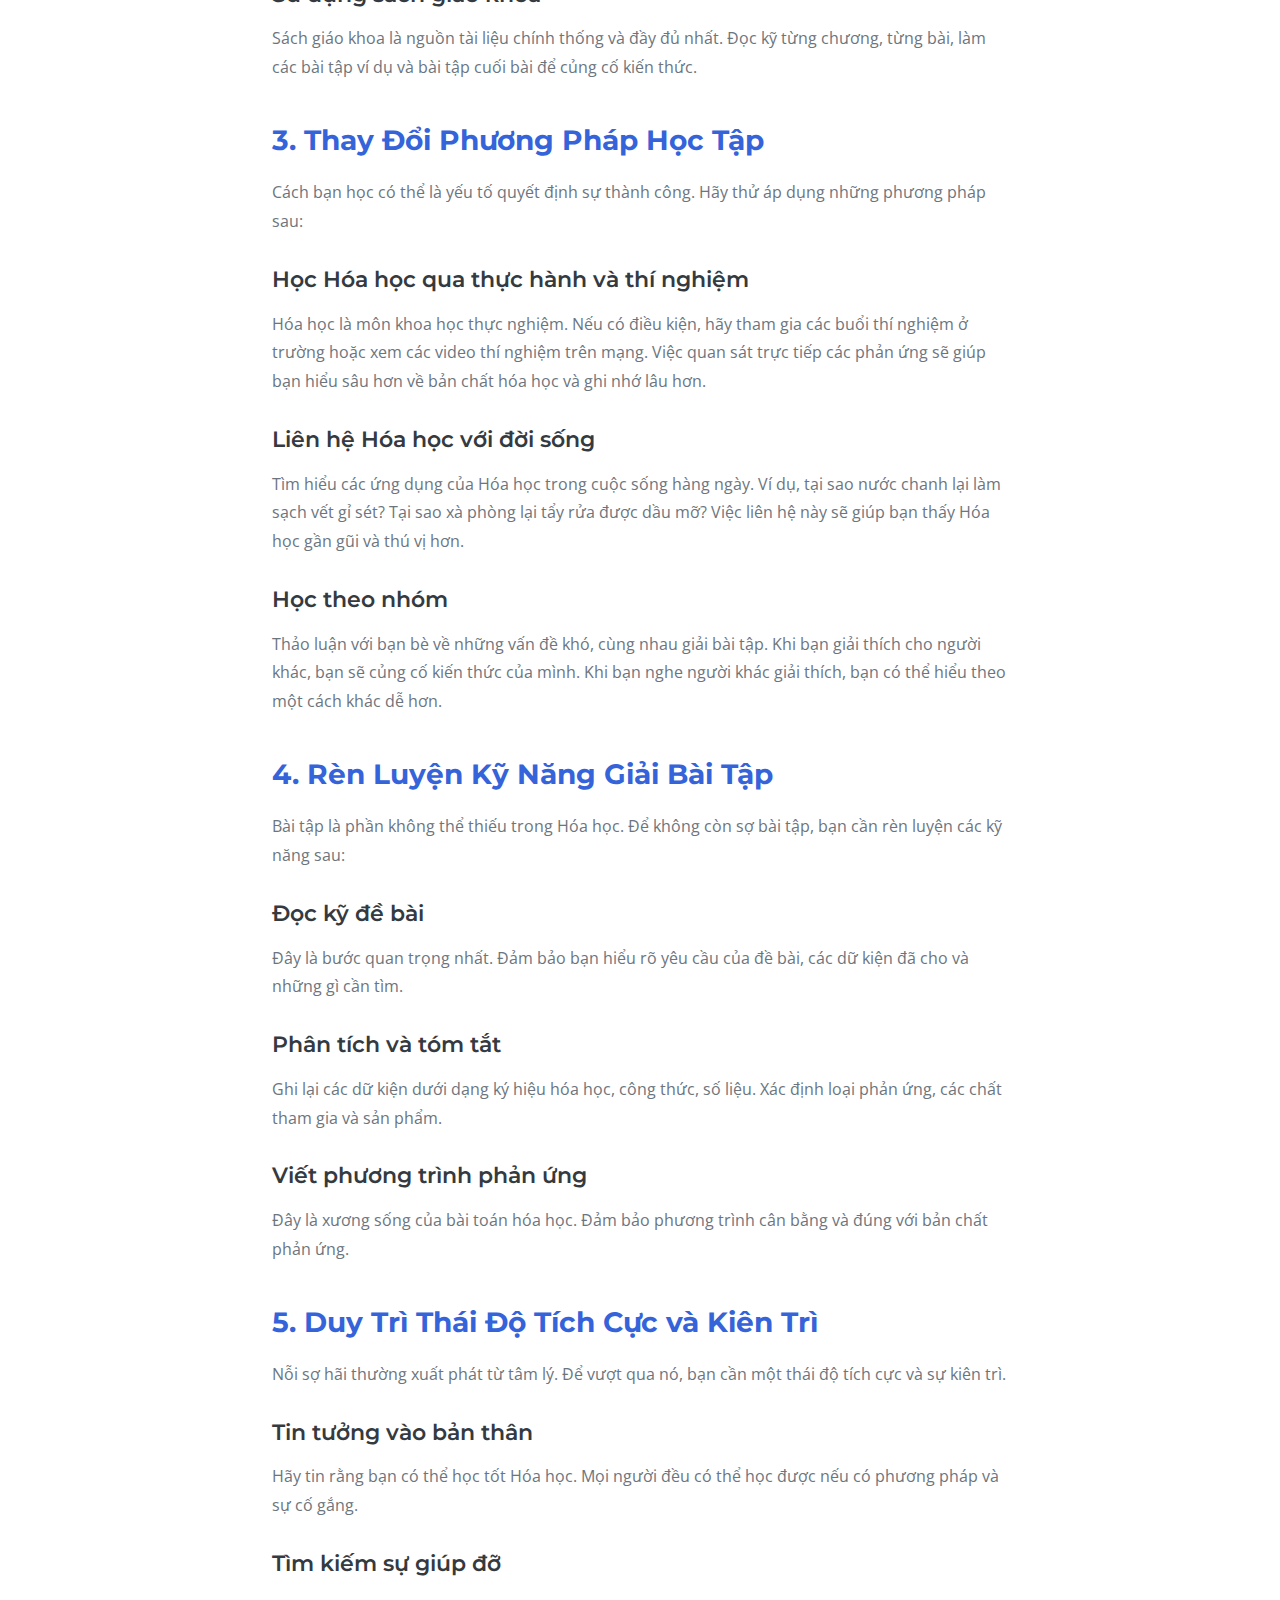
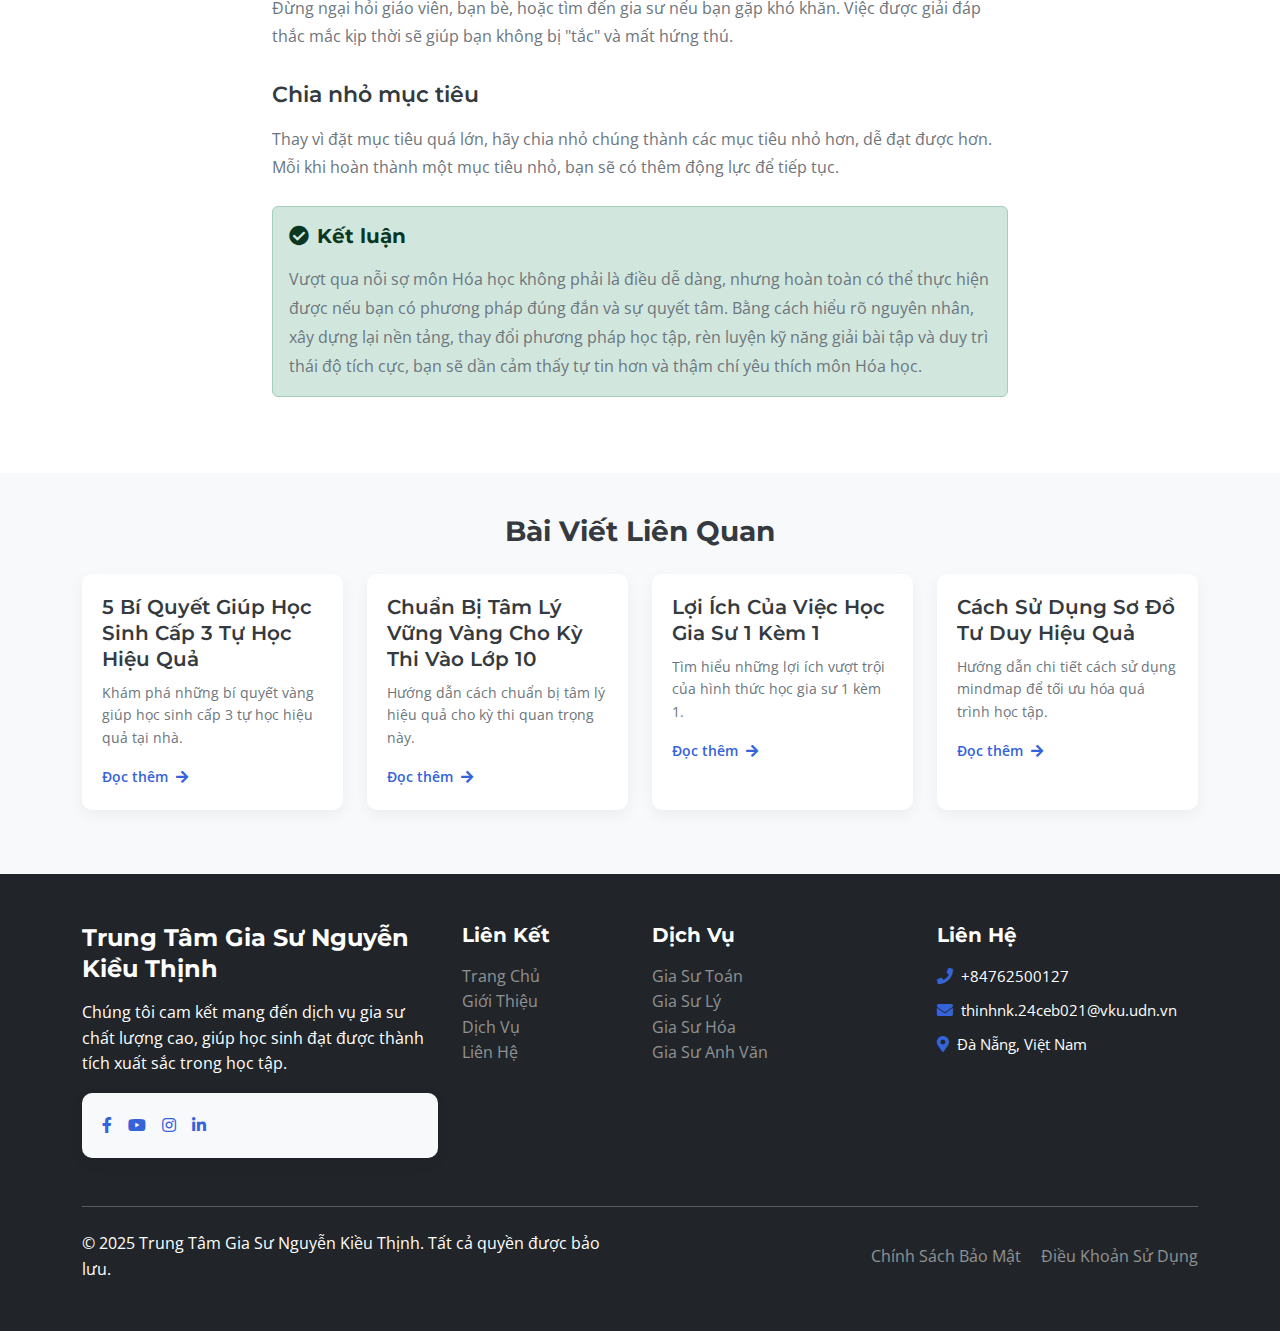
<file: articles/vuot_qua_noi_so_hoa_hoc.html>
<!DOCTYPE html>
<html lang="vi">

<head>
    <meta charset="utf-8">
    <title>Làm Sao Để Vượt Qua Nỗi Sợ Môn Hóa Học? - Trung Tâm Gia Sư Nguyễn Kiều Thịnh</title>
    <meta content="width=device-width, initial-scale=1.0" name="viewport">
    <meta content="Vượt qua nỗi sợ hóa học, học hóa học hiệu quả, phương pháp học hóa" name="keywords">
    <meta content="Khám phá những bí quyết giúp bạn vượt qua nỗi sợ môn Hóa học và biến nó thành một môn học yêu thích với phương pháp học tập đúng đắn." name="description">

    <!-- Google Web Fonts -->
    <link rel="preconnect" href="https://fonts.googleapis.com">
    <link rel="preconnect" href="https://fonts.gstatic.com" crossorigin>
    <link href="https://fonts.googleapis.com/css2?family=Montserrat:wght@400;500;600;700;800&family=Open+Sans:wght@400;500;600;700&display=swap" rel="stylesheet">

    <!-- Icon Font Stylesheet -->
    <link rel="stylesheet" href="https://use.fontawesome.com/releases/v5.15.4/css/all.css"/>
    <link href="https://cdn.jsdelivr.net/npm/bootstrap-icons@1.4.1/font/bootstrap-icons.css" rel="stylesheet">

    <!-- Libraries Stylesheet -->
    <link href="https://cdn.jsdelivr.net/npm/bootstrap@5.2.3/dist/css/bootstrap.min.css" rel="stylesheet">

    <!-- Template Stylesheet -->
    <link href="../css/style.css" rel="stylesheet">
    
    <style>
        .article-header {
            background: linear-gradient(135deg, #f0f4ff 0%, #e6f0ff 100%);
            padding: 80px 0 60px;
        }
        
        .article-content {
            padding: 60px 0;
            line-height: 1.8;
        }
        
        .article-content h2 {
            color: var(--primary);
            margin-top: 40px;
            margin-bottom: 20px;
            font-size: 28px;
            font-weight: 700;
        }
        
        .article-content h3 {
            color: var(--dark);
            margin-top: 30px;
            margin-bottom: 15px;
            font-size: 22px;
            font-weight: 600;
        }
        
        .article-content p {
            margin-bottom: 20px;
            font-size: 16px;
            color: var(--secondary);
        }
        
        .article-content ul {
            margin-bottom: 20px;
            padding-left: 30px;
        }
        
        .article-content li {
            margin-bottom: 10px;
            color: var(--secondary);
        }
        
        .article-meta {
            background-color: var(--light);
            padding: 20px;
            border-radius: var(--radius-md);
            margin-bottom: 30px;
        }
        
        .article-meta .meta-item {
            display: inline-flex;
            align-items: center;
            margin-right: 20px;
            color: var(--secondary);
            font-size: 14px;
        }
        
        .article-meta .meta-item i {
            margin-right: 8px;
            color: var(--primary);
        }
        
        .back-to-blog {
            margin-bottom: 30px;
        }
        
        .back-to-blog a {
            display: inline-flex;
            align-items: center;
            color: var(--primary);
            text-decoration: none;
            font-weight: 600;
            transition: all 0.3s;
        }
        
        .back-to-blog a:hover {
            color: var(--primary-dark);
            transform: translateX(-5px);
        }
        
        .back-to-blog a i {
            margin-right: 8px;
        }
        
        .related-articles {
            background-color: var(--light);
            padding: 40px 0;
        }
        
        .related-article-card {
            background: white;
            border-radius: var(--radius-md);
            padding: 20px;
            box-shadow: 0 5px 15px rgba(0, 0, 0, 0.05);
            transition: all 0.3s;
            height: 100%;
        }
        
        .related-article-card:hover {
            transform: translateY(-5px);
            box-shadow: 0 10px 25px rgba(0, 0, 0, 0.1);
        }
        
        .related-article-card h5 {
            color: var(--dark);
            margin-bottom: 10px;
            font-weight: 600;
        }
        
        .related-article-card p {
            color: var(--secondary);
            font-size: 14px;
            margin-bottom: 15px;
        }
        
        .related-article-card a {
            color: var(--primary);
            text-decoration: none;
            font-weight: 600;
            font-size: 14px;
        }
        
        .related-article-card a:hover {
            color: var(--primary-dark);
        }

            .contact-info {
    display: block;
    padding-left: 0;
}

.contact-info p {
    display: flex;
    align-items: center;
    margin-bottom: 10px;
    line-height: 1.6;
    font-size: 15px;
    color: #ffffff; /* hoặc var(--secondary) nếu bạn dùng biến */
}

.contact-info i {
    color: var(--primary); /* Màu icon nổi bật */
    margin-right: 10px;
    font-size: 16px;
}
    </style>
</head>

<body>
    <!-- Header Start -->
    <header id="header" class="py-3 border-bottom">
        <div class="container">
            <div class="header-inner">
                <a href="../index.html" class="logo">
                    <img src="../images/trungtamgiasu.png" alt="Logo" class="logo-img">
                    <span class="logo-text">Trung Tâm Gia Sư</span>
                </a>
                <div class="nav-container">
                    <nav class="navbar">
                        <ul class="nav-menu">
                            <li class="nav-item"><a href="../index.html#home" class="nav-link">Trang Chủ</a></li>
                            <li class="nav-item"><a href="../index.html#about" class="nav-link">Giới Thiệu</a></li>
                            <li class="nav-item"><a href="../index.html#services" class="nav-link">Dịch Vụ</a></li>
                            <li class="nav-item"><a href="../index.html#team" class="nav-link">Gia Sư</a></li>
                            <li class="nav-item"><a href="../index.html#testimonials" class="nav-link">Đánh Giá</a></li>
                            <li class="nav-item"><a href="../index.html#blog" class="nav-link active">Tin Tức</a></li>
                            <li class="nav-item"><a href="../index.html#contact" class="nav-link">Liên Hệ</a></li>
                        </ul>
                    </nav>
                </div>
                <div class="header-actions">
                    <div class="contact-info d-none d-lg-flex">
                        <a href="tel:+84762500127" class="contact-link">
                            <i class="fas fa-phone-alt"></i>
                            <span>+84762500127</span>
                        </a>
                        <a href="mailto:thinhnk.24ceb021@vku.udn.vn" class="contact-link">
                            <i class="fas fa-envelope"></i>
                            <span>thinhnk.24ceb021@vku.udn.vn</span>
                        </a>
                    </div>
                    <a href="../index.html#register" class="btn btn-primary btn-register">Đăng Ký Ngay</a>
                    <button class="hamburger">
                        <span></span>
                        <span></span>
                        <span></span>
                    </button>
                </div>
            </div>
        </div>
    </header>
    <!-- Header End -->

    <!-- Article Header Start -->
    <section class="article-header">
        <div class="container">
            <div class="row">
                <div class="col-lg-8 mx-auto text-center">
                    <div class="back-to-blog">
                        <a href="../index.html#blog">
                            <i class="fas fa-arrow-left"></i>
                            Quay lại Tin Tức
                        </a>
                    </div>
                    <h1 class="title">Làm Sao Để Vượt Qua Nỗi Sợ Môn Hóa Học?</h1>
                    <div class="article-meta">
                        <div class="meta-item">
                            <i class="fas fa-calendar-alt"></i>
                            <span>14 tháng 6, 2025</span>
                        </div>
                        <div class="meta-item">
                            <i class="fas fa-user"></i>
                            <span>Trung Tâm Gia Sư</span>
                        </div>
                        <div class="meta-item">
                            <i class="fas fa-clock"></i>
                            <span>8 phút đọc</span>
                        </div>
                        <div class="meta-item">
                            <i class="fas fa-tag"></i>
                            <span>Học Hóa học</span>
                        </div>
                    </div>
                </div>
            </div>
        </div>
    </section>
    <!-- Article Header End -->

    <!-- Article Content Start -->
    <section class="article-content">
        <div class="container">
            <div class="row">
                <div class="col-lg-8 mx-auto">
                    <div class="content">
                        <p class="lead">Hóa học là một môn khoa học thú vị nhưng cũng đầy thử thách, thường khiến nhiều học sinh cảm thấy lo lắng và sợ hãi. Nỗi sợ này có thể xuất phát từ nhiều nguyên nhân: kiến thức trừu tượng, công thức phức tạp, bài tập khó nhằn, hay đơn giản là do chưa tìm được phương pháp học phù hợp.</p>

                        <h2>1. Hiểu Rõ Nguyên Nhân Gây Sợ Hãi</h2>
                        
                        <p>Bước đầu tiên để vượt qua nỗi sợ là xác định rõ nguyên nhân gốc rễ. Bạn sợ Hóa học vì:</p>

                        <ul>
                            <li><strong>Kiến thức cơ bản không vững?</strong> Nếu bạn mất gốc từ những khái niệm đầu tiên như nguyên tử, phân tử, bảng tuần hoàn, hay các loại liên kết hóa học, thì việc học lên cao sẽ càng khó khăn.</li>
                            <li><strong>Công thức và phương trình quá nhiều?</strong> Hóa học có rất nhiều công thức tính toán và phương trình phản ứng. Việc không hiểu bản chất mà chỉ học thuộc lòng sẽ dễ dẫn đến nhầm lẫn và quên lãng.</li>
                            <li><strong>Bài tập quá khó?</strong> Các dạng bài tập Hóa học thường đòi hỏi tư duy logic, khả năng phân tích và tổng hợp.</li>
                            <li><strong>Thiếu sự liên hệ thực tế?</strong> Nếu bạn chỉ thấy Hóa học là những con số và ký hiệu khô khan trên sách vở mà không thấy được ứng dụng của nó trong đời sống, bạn sẽ khó tìm thấy hứng thú.</li>
                        </ul>

                        <h2>2. Xây Dựng Lại Nền Tảng Kiến Thức Cơ Bản</h2>
                        
                        <p>Nền tảng vững chắc là chìa khóa để học tốt bất kỳ môn học nào, đặc biệt là Hóa học. Nếu bạn cảm thấy mình đang mất gốc, hãy dành thời gian ôn tập lại từ đầu.</p>

                        <h3>Học lại từ những khái niệm cơ bản nhất</h3>
                        <p>Bắt đầu với cấu tạo nguyên tử, bảng tuần hoàn các nguyên tố hóa học, liên kết hóa học, các loại hợp chất vô cơ (oxit, axit, bazơ, muối) và hữu cơ đơn giản. Đảm bảo bạn hiểu rõ ý nghĩa của từng khái niệm, không chỉ học thuộc lòng.</p>

                        <h3>Sử dụng sách giáo khoa</h3>
                        <p>Sách giáo khoa là nguồn tài liệu chính thống và đầy đủ nhất. Đọc kỹ từng chương, từng bài, làm các bài tập ví dụ và bài tập cuối bài để củng cố kiến thức.</p>

                        <h2>3. Thay Đổi Phương Pháp Học Tập</h2>
                        
                        <p>Cách bạn học có thể là yếu tố quyết định sự thành công. Hãy thử áp dụng những phương pháp sau:</p>

                        <h3>Học Hóa học qua thực hành và thí nghiệm</h3>
                        <p>Hóa học là môn khoa học thực nghiệm. Nếu có điều kiện, hãy tham gia các buổi thí nghiệm ở trường hoặc xem các video thí nghiệm trên mạng. Việc quan sát trực tiếp các phản ứng sẽ giúp bạn hiểu sâu hơn về bản chất hóa học và ghi nhớ lâu hơn.</p>

                        <h3>Liên hệ Hóa học với đời sống</h3>
                        <p>Tìm hiểu các ứng dụng của Hóa học trong cuộc sống hàng ngày. Ví dụ, tại sao nước chanh lại làm sạch vết gỉ sét? Tại sao xà phòng lại tẩy rửa được dầu mỡ? Việc liên hệ này sẽ giúp bạn thấy Hóa học gần gũi và thú vị hơn.</p>

                        <h3>Học theo nhóm</h3>
                        <p>Thảo luận với bạn bè về những vấn đề khó, cùng nhau giải bài tập. Khi bạn giải thích cho người khác, bạn sẽ củng cố kiến thức của mình. Khi bạn nghe người khác giải thích, bạn có thể hiểu theo một cách khác dễ hơn.</p>

                        <h2>4. Rèn Luyện Kỹ Năng Giải Bài Tập</h2>
                        
                        <p>Bài tập là phần không thể thiếu trong Hóa học. Để không còn sợ bài tập, bạn cần rèn luyện các kỹ năng sau:</p>

                        <h3>Đọc kỹ đề bài</h3>
                        <p>Đây là bước quan trọng nhất. Đảm bảo bạn hiểu rõ yêu cầu của đề bài, các dữ kiện đã cho và những gì cần tìm.</p>

                        <h3>Phân tích và tóm tắt</h3>
                        <p>Ghi lại các dữ kiện dưới dạng ký hiệu hóa học, công thức, số liệu. Xác định loại phản ứng, các chất tham gia và sản phẩm.</p>

                        <h3>Viết phương trình phản ứng</h3>
                        <p>Đây là xương sống của bài toán hóa học. Đảm bảo phương trình cân bằng và đúng với bản chất phản ứng.</p>

                        <h2>5. Duy Trì Thái Độ Tích Cực và Kiên Trì</h2>
                        
                        <p>Nỗi sợ hãi thường xuất phát từ tâm lý. Để vượt qua nó, bạn cần một thái độ tích cực và sự kiên trì.</p>

                        <h3>Tin tưởng vào bản thân</h3>
                        <p>Hãy tin rằng bạn có thể học tốt Hóa học. Mọi người đều có thể học được nếu có phương pháp và sự cố gắng.</p>

                        <h3>Tìm kiếm sự giúp đỡ</h3>
                        <p>Đừng ngại hỏi giáo viên, bạn bè, hoặc tìm đến gia sư nếu bạn gặp khó khăn. Việc được giải đáp thắc mắc kịp thời sẽ giúp bạn không bị "tắc" và mất hứng thú.</p>

                        <h3>Chia nhỏ mục tiêu</h3>
                        <p>Thay vì đặt mục tiêu quá lớn, hãy chia nhỏ chúng thành các mục tiêu nhỏ hơn, dễ đạt được hơn. Mỗi khi hoàn thành một mục tiêu nhỏ, bạn sẽ có thêm động lực để tiếp tục.</p>

                        <div class="alert alert-success mt-4" role="alert">
                            <h5><i class="fas fa-check-circle me-2"></i>Kết luận</h5>
                            <p class="mb-0">Vượt qua nỗi sợ môn Hóa học không phải là điều dễ dàng, nhưng hoàn toàn có thể thực hiện được nếu bạn có phương pháp đúng đắn và sự quyết tâm. Bằng cách hiểu rõ nguyên nhân, xây dựng lại nền tảng, thay đổi phương pháp học tập, rèn luyện kỹ năng giải bài tập và duy trì thái độ tích cực, bạn sẽ dần cảm thấy tự tin hơn và thậm chí yêu thích môn Hóa học.</p>
                        </div>
                    </div>
                </div>
            </div>
        </div>
    </section>
    <!-- Article Content End -->

    <!-- Related Articles Start -->
    <section class="related-articles">
        <div class="container">
            <div class="row">
                <div class="col-12">
                    <h3 class="text-center mb-4">Bài Viết Liên Quan</h3>
                </div>
            </div>
            <div class="row">
                <div class="col-md-6 col-lg-3 mb-4">
                    <div class="related-article-card">
                        <h5>5 Bí Quyết Giúp Học Sinh Cấp 3 Tự Học Hiệu Quả</h5>
                        <p>Khám phá những bí quyết vàng giúp học sinh cấp 3 tự học hiệu quả tại nhà.</p>
                        <a href="tu_hoc_hieu_qua.html">Đọc thêm <i class="fas fa-arrow-right ms-1"></i></a>
                    </div>
                </div>
                <div class="col-md-6 col-lg-3 mb-4">
                    <div class="related-article-card">
                        <h5>Chuẩn Bị Tâm Lý Vững Vàng Cho Kỳ Thi Vào Lớp 10</h5>
                        <p>Hướng dẫn cách chuẩn bị tâm lý hiệu quả cho kỳ thi quan trọng này.</p>
                        <a href="tam_ly_ky_thi_lop_10.html">Đọc thêm <i class="fas fa-arrow-right ms-1"></i></a>
                    </div>
                </div>
                <div class="col-md-6 col-lg-3 mb-4">
                    <div class="related-article-card">
                        <h5>Lợi Ích Của Việc Học Gia Sư 1 Kèm 1</h5>
                        <p>Tìm hiểu những lợi ích vượt trội của hình thức học gia sư 1 kèm 1.</p>
                        <a href="loi_ich_gia_su_1_kem_1.html">Đọc thêm <i class="fas fa-arrow-right ms-1"></i></a>
                    </div>
                </div>
                <div class="col-md-6 col-lg-3 mb-4">
                    <div class="related-article-card">
                        <h5>Cách Sử Dụng Sơ Đồ Tư Duy Hiệu Quả</h5>
                        <p>Hướng dẫn chi tiết cách sử dụng mindmap để tối ưu hóa quá trình học tập.</p>
                        <a href="su_dung_mindmap_hieu_qua.html">Đọc thêm <i class="fas fa-arrow-right ms-1"></i></a>
                    </div>
                </div>
            </div>
        </div>
    </section>
    <!-- Related Articles End -->

    <!-- Footer Start -->
    <footer class="footer bg-dark text-white py-5">
        <div class="container">
            <div class="row">
                <div class="col-lg-4 mb-4">
                    <div class="footer-about">
                        <h4 class="mb-3">Trung Tâm Gia Sư Nguyễn Kiều Thịnh</h4>
                        <p>Chúng tôi cam kết mang đến dịch vụ gia sư chất lượng cao, giúp học sinh đạt được thành tích xuất sắc trong học tập.</p>
                        <div class="social-links">
                            <a href="#" class="me-3"><i class="fab fa-facebook-f"></i></a>
                            <a href="#" class="me-3"><i class="fab fa-youtube"></i></a>
                            <a href="#" class="me-3"><i class="fab fa-instagram"></i></a>
                            <a href="#"><i class="fab fa-linkedin-in"></i></a>
                        </div>
                    </div>
                </div>
                <div class="col-lg-2 col-md-6 mb-4">
                    <h5 class="mb-3">Liên Kết</h5>
                    <ul class="list-unstyled">
                        <li><a href="../index.html#home" class="text-white-50">Trang Chủ</a></li>
                        <li><a href="../index.html#about" class="text-white-50">Giới Thiệu</a></li>
                        <li><a href="../index.html#services" class="text-white-50">Dịch Vụ</a></li>
                        <li><a href="../index.html#contact" class="text-white-50">Liên Hệ</a></li>
                    </ul>
                </div>
                <div class="col-lg-3 col-md-6 mb-4">
                    <h5 class="mb-3">Dịch Vụ</h5>
                    <ul class="list-unstyled">
                        <li><a href="#" class="text-white-50">Gia Sư Toán</a></li>
                        <li><a href="#" class="text-white-50">Gia Sư Lý</a></li>
                        <li><a href="#" class="text-white-50">Gia Sư Hóa</a></li>
                        <li><a href="#" class="text-white-50">Gia Sư Anh Văn</a></li>
                    </ul>
                </div>
                <div class="col-lg-3 mb-4">
                    <h5 class="mb-3">Liên Hệ</h5>
                    <div class="contact-info">
                        <p><i class="fas fa-phone me-2"></i> +84762500127</p>
                        <p><i class="fas fa-envelope me-2"></i> thinhnk.24ceb021@vku.udn.vn</p>
                        <p><i class="fas fa-map-marker-alt me-2"></i> Đà Nẵng, Việt Nam</p>
                    </div>
                </div>
            </div>
            <hr class="my-4">
            <div class="row align-items-center">
                <div class="col-md-6">
                    <p class="mb-0">&copy; 2025 Trung Tâm Gia Sư Nguyễn Kiều Thịnh. Tất cả quyền được bảo lưu.</p>
                </div>
                <div class="col-md-6 text-md-end">
                    <a href="#" class="text-white-50 me-3">Chính Sách Bảo Mật</a>
                    <a href="#" class="text-white-50">Điều Khoản Sử Dụng</a>
                </div>
            </div>
        </div>
    </footer>
    <!-- Footer End -->

    <!-- JavaScript Libraries -->
    <script src="https://cdn.jsdelivr.net/npm/bootstrap@5.2.3/dist/js/bootstrap.bundle.min.js"></script>
    <script src="../js/main.js"></script>
</body>

</html>
</file>
<file: css/style.css>
/* Main CSS Styles */
:root {
    /* Primary Colors - Adjusted to be more prominent */
    --primary: #3563d9;
    --primary-light: #5a7fe0;
    --primary-dark: #2a4fb0;
    --secondary: #6c757d;
    --accent: #ff7e5f;
    --light: #f8f9fa;
    --dark: #343a40;
    
    /* Typography */
    --font-heading: 'Montserrat', sans-serif;
    --font-body: 'Open Sans', sans-serif;
    
    /* Border Radius */
    --radius-sm: 5px;
    --radius-md: 10px;
    --radius-lg: 20px;
}

/* Base Styles */
* {
    margin: 0;
    padding: 0;
    box-sizing: border-box;
}

html {
    scroll-behavior: smooth;
}

body {
    font-family: var(--font-body);
    font-size: 16px;
    line-height: 1.6;
    color: var(--dark);
    background-color: #ffffff;
    overflow-x: hidden;
}

h1, h2, h3, h4, h5, h6 {
    font-family: var(--font-heading);
    font-weight: 700;
    line-height: 1.3;
    margin-bottom: 1rem;
}

p {
    margin-bottom: 1rem;
}

a {
    color: var(--primary);
    text-decoration: none;
    transition: all 0.3s;
}

a:hover {
    color: var(--primary-dark);
}

img {
    max-width: 100%;
    height: auto;
}

section {
    position: relative;
    padding: 60px 0;
}

.container {
    position: relative;
    z-index: 1;
}

/* Utility Classes */
.text-primary {
    color: var(--primary) !important;
}

.text-accent {
    color: var(--accent) !important;
}

.bg-primary {
    background-color: var(--primary) !important;
}

.bg-light {
    background-color: var(--light) !important;
}

.highlight {
    position: relative;
    display: inline-block;
    color: var(--primary);
    font-weight: 700;
    z-index: 1;
}

.highlight::after {
    content: '';
    position: absolute;
    bottom: 0;
    left: 0;
    width: 100%;
    height: 30%;
    background-color: rgba(53, 99, 217, 0.2);
    z-index: -1;
}

/* Buttons */
.btn {
    display: inline-flex;
    align-items: center;
    justify-content: center;
    padding: 12px 30px;
    font-family: var(--font-heading);
    font-weight: 600;
    font-size: 16px;
    border-radius: var(--radius-md);
    border: none;
    cursor: pointer;
    transition: all 0.3s;
}

.btn i {
    margin-left: 8px;
    transition: all 0.3s;
}

.btn:hover i {
    transform: translateX(3px);
}

.btn-primary {
    background: var(--primary);
    color: #ffffff;
    box-shadow: 0 4px 10px rgba(53, 99, 217, 0.2);
}

.btn-primary:hover {
    background: var(--primary-dark);
    transform: translateY(-3px);
    box-shadow: 0 6px 15px rgba(53, 99, 217, 0.3);
    color: #ffffff;
}

.btn-outline {
    background: transparent;
    color: var(--primary);
    border: 2px solid var(--primary);
}

.btn-outline:hover {
    background: var(--primary);
    color: #ffffff;
    transform: translateY(-3px);
    box-shadow: 0 4px 10px rgba(53, 99, 217, 0.2);
}

/* Header */
.header {
    padding: 15px 0;
    background-color: #ffffff;
    box-shadow: 0 2px 10px rgba(0, 0, 0, 0.1);
}

.header-inner {
    display: flex;
    align-items: center;
    justify-content: space-between;
}

.logo {
    display: flex;
    align-items: center;
    text-decoration: none;
}

.logo-img {
    height: 50px;
    margin-right: 10px;
}

.logo-text {
    font-family: var(--font-heading);
    font-size: 24px;
    font-weight: 700;
    color: var(--primary);
}

.nav-container {
    flex: 1;
    display: flex;
    justify-content: center;
}

.nav-menu {
    display: flex;
    list-style: none;
    margin: 0;
    padding: 0;
}

.nav-item {
    margin: 0 5px;
}

.nav-link {
    display: block;
    padding: 10px 15px;
    font-family: var(--font-heading);
    font-size: 15px;
    font-weight: 600;
    color: var(--dark);
    position: relative;
}

.nav-link::after {
    content: '';
    position: absolute;
    bottom: 5px;
    left: 50%;
    width: 0;
    height: 2px;
    background-color: var(--primary);
    transition: all 0.3s;
    transform: translateX(-50%);
}

.nav-link:hover, .nav-link.active {
    color: var(--primary);
}

.nav-link:hover::after, .nav-link.active::after {
    width: 30px;
}

.header-actions {
    display: flex;
    align-items: center;
}

.contact-info {
    display: flex;
    margin-right: 20px;
}

.contact-link {
    display: flex;
    align-items: center;
    margin-right: 15px;
    color: var(--dark);
    font-size: 14px;
}

.contact-link i {
    margin-right: 5px;
    color: var(--primary);
}

.btn-register {
    margin-right: 15px;
}

.hamburger {
    display: none;
    background: none;
    border: none;
    cursor: pointer;
    padding: 10px;
}

.hamburger span {
    display: block;
    width: 25px;
    height: 3px;
    background-color: var(--dark);
    margin: 5px 0;
    border-radius: 3px;
    transition: all 0.3s;
}

/* Hero Section */
.hero-section {
    position: relative;
    padding: 80px 0 60px;
    background: linear-gradient(135deg, #f0f4ff 0%, #e6f0ff 100%);
}

.hero-content .subtitle {
    font-family: var(--font-heading);
    font-size: 18px;
    font-weight: 600;
    color: var(--primary);
    margin-bottom: 20px;
    letter-spacing: 1px;
    text-transform: uppercase;
}

.hero-content .title {
    font-family: var(--font-heading);
    font-size: 48px;
    font-weight: 800;
    line-height: 1.2;
    margin-bottom: 25px;
    color: var(--dark);
}

.hero-content .description {
    font-size: 18px;
    color: var(--secondary);
    margin-bottom: 40px;
    max-width: 600px;
    font-weight: 500;
}

.hero-buttons {
    display: flex;
    margin-bottom: 50px;
}

.hero-buttons .btn {
    margin-right: 15px;
}

.hero-stats {
    display: flex;
    align-items: center;
}

.stat-item {
    margin-right: 40px;
    position: relative;
}

.stat-item:not(:last-child)::after {
    content: '';
    position: absolute;
    top: 50%;
    right: -20px;
    transform: translateY(-50%);
    width: 1px;
    height: 30px;
    background-color: rgba(0, 0, 0, 0.1);
}

.stat-number {
    font-family: var(--font-heading);
    font-size: 36px;
    font-weight: 700;
    color: var(--primary);
    line-height: 1;
}

.stat-text {
    font-size: 14px;
    color: var(--secondary);
    font-weight: 600;
}

.hero-image {
    position: relative;
    height: 100%;
    display: flex;
    align-items: center;
    justify-content: center;
}

.hero-image .main-image {
    max-width: 100%;
}

/* About Section */
.about-section {
    background-color: #ffffff;
    padding: 80px 0;
}

.section-header {
    margin-bottom: 50px;
}

.section-header .subtitle {
    font-family: var(--font-heading);
    font-size: 18px;
    font-weight: 600;
    color: var(--primary);
    margin-bottom: 15px;
    letter-spacing: 1px;
    text-transform: uppercase;
}

.section-header .title {
    font-family: var(--font-heading);
    font-size: 36px;
    font-weight: 800;
    line-height: 1.2;
    margin-bottom: 20px;
    color: var(--dark);
}

.section-header .description {
    font-size: 18px;
    color: var(--secondary);
    max-width: 700px;
    margin: 0 auto;
    font-weight: 500;
}

.about-image {
    position: relative;
    height: 100%;
    min-height: 400px;
}

.about-image .main-image {
    width: 100%;
    height: 100%;
    object-fit: cover;
    border-radius: var(--radius-md);
    box-shadow: 0 5px 15px rgba(0, 0, 0, 0.1);
}

.about-content {
    padding: 30px;
}

.content-box {
    background-color: var(--light);
    border-radius: var(--radius-md);
    padding: 30px;
    box-shadow: 0 5px 15px rgba(0, 0, 0, 0.05);
}

.content-box h3 {
    font-size: 28px;
    font-weight: 700;
    margin-bottom: 20px;
    color: var(--dark);
}

.content-box p {
    font-size: 16px;
    color: var(--secondary);
    margin-bottom: 30px;
    font-weight: 500;
}

.features {
    margin-bottom: 30px;
}

.feature-item {
    display: flex;
    align-items: flex-start;
    margin-bottom: 25px;
}

.feature-item .icon {
    color: var(--primary);
    margin-right: 20px;
    flex-shrink: 0;
}

.feature-item .text h4 {
    font-size: 18px;
    font-weight: 700;
    margin-bottom: 5px;
    color: var(--dark);
}

.feature-item .text p {
    font-size: 14px;
    color: var(--secondary);
    margin-bottom: 0;
    font-weight: 500;
}

.about-buttons {
    display: flex;
}

.about-buttons .btn {
    margin-right: 15px;
}

.vision-mission-tabs {
    background-color: #ffffff;
    border-radius: var(--radius-md);
    box-shadow: 0 5px 15px rgba(0, 0, 0, 0.05);
    overflow: hidden;
}

.vision-mission-tabs .nav-tabs {
    border: none;
    background-color: var(--light);
    padding: 15px;
    display: flex;
    justify-content: center;
}

.vision-mission-tabs .nav-item {
    margin: 0 10px;
}

.vision-mission-tabs .nav-link {
    border: none;
    background-color: #ffffff;
    border-radius: var(--radius-md);
    padding: 15px 25px;
    font-family: var(--font-heading);
    font-weight: 600;
    color: var(--dark);
    display: flex;
    align-items: center;
    transition: all 0.3s;
    box-shadow: 0 2px 5px rgba(0, 0, 0, 0.05);
}

.vision-mission-tabs .nav-link i {
    margin-right: 10px;
    font-size: 18px;
}

.vision-mission-tabs .nav-link.active {
    background: var(--primary);
    color: #ffffff;
    transform: translateY(-5px);
    box-shadow: 0 5px 15px rgba(53, 99, 217, 0.2);
}

.vision-mission-tabs .tab-content {
    padding: 30px;
}

.tab-inner {
    text-align: center;
}

.tab-inner h3 {
    font-size: 28px;
    font-weight: 700;
    margin-bottom: 15px;
    color: var(--dark);
}

.tab-inner .quote {
    font-size: 18px;
    font-style: italic;
    color: var(--primary);
    margin-bottom: 20px;
    font-weight: 500;
}

.tab-inner .list {
    list-style: none;
    padding: 0;
    margin: 0;
}

.tab-inner .list li {
    display: flex;
    align-items: center;
    margin-bottom: 15px;
    font-size: 16px;
    color: var(--dark);
    justify-content: center;
    font-weight: 500;
}

/* Services Section */
.services-section {
    background-color: var(--light);
    padding: 80px 0;
    position: relative;
}

.services-container {
    margin-bottom: 50px;
}

.service-card {
    position: relative;
    background-color: #ffffff;
    border-radius: var(--radius-md);
    box-shadow: 0 5px 15px rgba(0, 0, 0, 0.05);
    padding: 30px;
    margin-bottom: 30px;
    height: 100%;
    transition: all 0.3s;
}

.service-card:hover {
    transform: translateY(-10px);
    box-shadow: 0 10px 25px rgba(0, 0, 0, 0.1);
}

.service-card.featured {
    background: #ffffff;
    border: 2px solid var(--primary);
}

.card-icon {
    margin-bottom: 20px;
    color: var(--primary);
}

.card-content h3 {
    font-size: 22px;
    font-weight: 700;
    margin-bottom: 15px;
    color: var(--dark);
}

.card-content p {
    font-size: 15px;
    color: var(--secondary);
    margin-bottom: 20px;
    font-weight: 500;
}

.price {
    display: flex;
    align-items: baseline;
    margin-bottom: 20px;
}

.price .amount {
    font-family: var(--font-heading);
    font-size: 24px;
    font-weight: 700;
    color: var(--primary);
}

.features {
    list-style: none;
    padding: 0;
    margin: 0 0 25px;
}

.features li {
    display: flex;
    align-items: center;
    margin-bottom: 10px;
    font-size: 14px;
    color: var(--dark);
    font-weight: 500;
}

.features li i {
    color: var(--primary);
    margin-right: 10px;
}

.services-extra {
    padding-top: 30px;
}

.extra-item {
    background-color: #ffffff;
    border-radius: var(--radius-md);
    box-shadow: 0 5px 15px rgba(0, 0, 0, 0.05);
    padding: 20px;
    text-align: center;
    transition: all 0.3s;
    height: 100%;
}

.extra-item:hover {
    transform: translateY(-5px);
    box-shadow: 0 10px 25px rgba(0, 0, 0, 0.1);
}

.extra-item .icon {
    margin-bottom: 15px;
    color: var(--primary);
}

.extra-item h4 {
    font-size: 18px;
    font-weight: 700;
    margin-bottom: 10px;
    color: var(--dark);
}

.extra-item p {
    font-size: 14px;
    color: var(--secondary);
    margin-bottom: 0;
    font-weight: 500;
}

/* Register Section */
.register-section {
    background-color: #ffffff;
    padding: 80px 0;
}

.register-content {
    padding-right: 30px;
}

.register-content .subtitle {
    font-family: var(--font-heading);
    font-size: 18px;
    font-weight: 600;
    color: var(--primary);
    margin-bottom: 15px;
    letter-spacing: 1px;
    text-transform: uppercase;
}

.register-content .title {
    font-family: var(--font-heading);
    font-size: 36px;
    font-weight: 800;
    line-height: 1.2;
    margin-bottom: 20px;
    color: var(--dark);
}

.register-content .description {
    font-size: 16px;
    color: var(--secondary);
    margin-bottom: 30px;
    font-weight: 500;
}

.register-features {
    margin-bottom: 40px;
}

.testimonial-mini {
    background-color: var(--light);
    border-radius: var(--radius-md);
    box-shadow: 0 5px 15px rgba(0, 0, 0, 0.05);
    padding: 20px;
    position: relative;
}

.testimonial-mini .quote {
    margin-bottom: 20px;
}

.testimonial-mini .quote i {
    font-size: 20px;
    color: var(--primary);
    margin-bottom: 10px;
}

.testimonial-mini .quote p {
    font-size: 16px;
    font-style: italic;
    color: var(--dark);
    margin-bottom: 0;
    font-weight: 500;
}

.testimonial-mini .author {
    display: flex;
    align-items: center;
}

.testimonial-mini .author img {
    width: 50px;
    height: 50px;
    border-radius: 50%;
    object-fit: cover;
    margin-right: 15px;
}

.testimonial-mini .author .info h5 {
    font-size: 16px;
    font-weight: 700;
    margin-bottom: 5px;
    color: var(--dark);
}

.testimonial-mini .author .info p {
    font-size: 14px;
    color: var(--secondary);
    margin-bottom: 0;
}

.register-form-wrapper {
    background-color: #ffffff;
    border-radius: var(--radius-md);
    box-shadow: 0 10px 25px rgba(0, 0, 0, 0.1);
    overflow: hidden;
}

.form-header {
    background: var(--primary);
    padding: 20px;
}

.step-progress {
    display: flex;
    justify-content: space-between;
}

.step {
    display: flex;
    flex-direction: column;
    align-items: center;
    position: relative;
    flex: 1;
}

.step:not(:last-child)::after {
    content: '';
    position: absolute;
    top: 15px;
    right: -50%;
    width: 100%;
    height: 2px;
    background-color: rgba(255, 255, 255, 0.3);
    z-index: 1;
}

.step.active:not(:last-child)::after {
    background-color: #ffffff;
}

.step-number {
    width: 30px;
    height: 30px;
    background-color: rgba(255, 255, 255, 0.3);
    border-radius: 50%;
    display: flex;
    align-items: center;
    justify-content: center;
    font-family: var(--font-heading);
    font-weight: 600;
    font-size: 14px;
    color: #ffffff;
    margin-bottom: 10px;
    position: relative;
    z-index: 2;
}

.step.active .step-number {
    background-color: #ffffff;
    color: var(--primary);
}

.step-text {
    font-size: 14px;
    font-weight: 500;
    color: rgba(255, 255, 255, 0.7);
}

.step.active .step-text {
    color: #ffffff;
}

.register-form {
    padding: 30px;
}

.form-step {
    display: none;
}

.form-step.active {
    display: block;
}

.form-step-title {
    font-size: 24px;
    font-weight: 700;
    margin-bottom: 30px;
    color: var(--dark);
    text-align: center;
}

.form-floating {
    margin-bottom: 20px;
}

.form-floating label {
    color: var(--secondary);
}

.form-control, .form-select {
    border-radius: var(--radius-md);
    border: 1px solid #e0e0e0;
    padding: 15px;
    height: 58px;
    font-size: 16px;
    transition: all 0.3s;
}

.form-control:focus, .form-select:focus {
    border-color: var(--primary);
    box-shadow: 0 0 0 0.25rem rgba(53, 99, 217, 0.25);
}

textarea.form-control {
    height: auto;
}

.form-check-input {
    width: 20px;
    height: 20px;
    margin-top: 0.25rem;
}

.form-check-label {
    padding-left: 10px;
    font-size: 14px;
}

.form-buttons {
    display: flex;
    justify-content: space-between;
    margin-top: 30px;
}

/* Team Section */
.team-section {
    background-color: var(--light);
    padding: 80px 0;
    position: relative;
}

.team-slider-container {
    position: relative;
    padding: 30px 0;
}

.team-card {
    background-color: #ffffff;
    border-radius: var(--radius-md);
    box-shadow: 0 5px 15px rgba(0, 0, 0, 0.05);
    overflow: hidden;
    transition: all 0.3s;
    height: 100%;
}

.team-card:hover {
    transform: translateY(-10px);
    box-shadow: 0 10px 25px rgba(0, 0, 0, 0.1);
}

.card-top {
    position: relative;
    overflow: hidden;
}

.image-wrapper {
    height: 300px;
    overflow: hidden;
}

.image-wrapper img {
    width: 100%;
    height: 100%;
    object-fit: cover;
    transition: all 0.3s;
}

.team-card:hover .image-wrapper img {
    transform: scale(1.1);
}

.overlay {
    position: absolute;
    top: 0;
    left: 0;
    width: 100%;
    height: 100%;
    background: linear-gradient(to top, rgba(53, 99, 217, 0.8) 0%, rgba(53, 99, 217, 0) 100%);
    display: flex;
    align-items: flex-end;
    justify-content: center;
    padding-bottom: 20px;
    opacity: 0;
    transition: all 0.3s;
}

.team-card:hover .overlay {
    opacity: 1;
}

.social-links {
    display: flex;
}

.social-link {
    width: 40px;
    height: 40px;
    background-color: #ffffff;
    border-radius: 50%;
    display: flex;
    align-items: center;
    justify-content: center;
    margin: 0 5px;
    color: var(--primary);
    font-size: 16px;
    transition: all 0.3s;
}

.social-link:hover {
    background-color: var(--primary);
    color: #ffffff;
}

.card-content {
    padding: 20px;
    text-align: center;
}

.card-content h3 {
    font-size: 20px;
    font-weight: 700;
    margin-bottom: 5px;
    color: var(--dark);
}

.position {
    font-size: 14px;
    color: var(--primary);
    margin-bottom: 15px;
    font-weight: 600;
}

.rating {
    margin-bottom: 15px;
}

.rating i {
    color: #ffc107;
    font-size: 14px;
    margin-right: 2px;
}

.rating span {
    font-size: 14px;
    color: var(--secondary);
    margin-left: 5px;
}

.specialties {
    display: flex;
    flex-wrap: wrap;
    justify-content: center;
    margin-bottom: 20px;
}

.specialty {
    background-color: rgba(242, 245, 72, 0.1);
    color: #0d6efd; /* Đổi thành màu xanh đậm hoặc màu bạn muốn */
    font-size: 12px;
    font-weight: 600;
    padding: 5px 10px;
    border-radius: 20px;
    margin: 0 5px 5px 0;
}

.swiper-button-next, .swiper-button-prev {
    width: 40px;
    height: 40px;
    background-color: #ffffff;
    border-radius: 50%;
    box-shadow: 0 5px 15px rgba(0, 0, 0, 0.1);
    color: var(--primary);
    transition: all 0.3s;
}

.swiper-button-next:hover, .swiper-button-prev:hover {
    background-color: var(--primary);
    color: #ffffff;
}

.swiper-button-next:after, .swiper-button-prev:after {
    font-size: 16px;
}

.swiper-pagination-bullet {
    width: 10px;
    height: 10px;
    background-color: var(--primary);
    opacity: 0.5;
}

.swiper-pagination-bullet-active {
    opacity: 1;
    background-color: var(--primary);
}

.team-cta {
    margin-top: 40px;
    text-align: center;
}

/* Testimonials Section */
.testimonials-section {
    background-color: #ffffff;
    padding: 80px 0;
}

.testimonials-slider-container {
    padding: 30px 0;
}

.testimonial-card {
    background-color: var(--light);
    border-radius: var(--radius-md);
    box-shadow: 0 5px 15px rgba(0, 0, 0, 0.05);
    padding: 30px;
    position: relative;
    transition: all 0.3s;
    height: 100%;
}

.testimonial-card:hover {
    transform: translateY(-5px);
    box-shadow: 0 10px 25px rgba(0, 0, 0, 0.1);
}

.quote-icon {
    position: absolute;
    top: 0;
    left: 0;
    transform: translate(50%, -50%);
    color: var(--primary);
}

.testimonial-card .rating {
    margin-bottom: 20px;
}

.testimonial-card .quote {
    font-size: 16px;
    font-style: italic;
    color: var(--dark);
    margin-bottom: 30px;
    line-height: 1.8;
    font-weight: 500;
}

.testimonial-card .author {
    display: flex;
    align-items: center;
}

.testimonial-card .author img {
    width: 60px;
    height: 60px;
    border-radius: 50%;
    object-fit: cover;
    margin-right: 20px;
    border: 3px solid var(--primary);
}

.testimonial-card .author .info h4 {
    font-size: 18px;
    font-weight: 700;
    margin-bottom: 5px;
    color: var(--dark);
}

.testimonial-card .author .info p {
    font-size: 14px;
    color: var(--secondary);
    margin-bottom: 0;
}

.stats-counter {
    margin-top: 60px;
    background-color: var(--light);
    border-radius: var(--radius-md);
    padding: 40px 20px;
    box-shadow: 0 5px 15px rgba(0, 0, 0, 0.05);
}

.counter-item {
    text-align: center;
    padding: 20px;
}

.counter-item .icon {
    margin-bottom: 15px;
    color: var(--primary);
}

.counter-number {
    font-family: var(--font-heading);
    font-size: 36px;
    font-weight: 800;
    color: var(--primary);
    line-height: 1;
    margin-bottom: 10px;
}

.counter-item h4 {
    font-size: 18px;
    font-weight: 600;
    color: var(--dark);
    margin-bottom: 0;
}

/* Blog Section */
.blog-section {
    background-color: var(--light);
    padding: 80px 0;
    position: relative;
}

.blog-container {
    margin-bottom: 40px;
}

.blog-featured {
    height: 100%;
    background-color: #ffffff;
    border-radius: var(--radius-md);
    box-shadow: 0 5px 15px rgba(0, 0, 0, 0.05);
    overflow: hidden;
    transition: all 0.3s;
}

.blog-featured:hover {
    transform: translateY(-5px);
    box-shadow: 0 10px 25px rgba(0, 0, 0, 0.1);
}

.blog-image {
    position: relative;
    overflow: hidden;
}

.blog-image img {
    width: 100%;
    height: 250px;
    object-fit: cover;
    transition: all 0.3s;
}

.blog-featured .blog-image img {
    height: 300px;
}

.blog-featured:hover .blog-image img, .blog-card:hover .blog-image img {
    transform: scale(1.1);
}

.blog-category {
    position: absolute;
    top: 20px;
    left: 20px;
    background: var(--primary);
    color: #ffffff;
    font-size: 12px;
    font-weight: 600;
    padding: 5px 15px;
    border-radius: 20px;
    z-index: 1;
}

.blog-content {
    padding: 20px;
}

.blog-meta {
    display: flex;
    margin-bottom: 15px;
}

.blog-meta span {
    font-size: 14px;
    color: var(--secondary);
    margin-right: 20px;
}

.blog-meta span i {
    color: var(--primary);
    margin-right: 5px;
}

.blog-title {
    font-size: 20px;
    font-weight: 700;
    margin-bottom: 15px;
    color: var(--dark);
    transition: all 0.3s;
}

.blog-featured:hover .blog-title, .blog-card:hover .blog-title {
    color: var(--primary);
}

.blog-excerpt {
    font-size: 15px;
    color: var(--secondary);
    margin-bottom: 20px;
    font-weight: 500;
}

.read-more {
    display: inline-flex;
    align-items: center;
    font-size: 15px;
    font-weight: 600;
    color: var(--primary);
}

.read-more i {
    margin-left: 5px;
    transition: all 0.3s;
}

.read-more:hover i {
    transform: translateX(5px);
}

.blog-card {
    height: 100%;
    background-color: #ffffff;
    border-radius: var(--radius-md);
    box-shadow: 0 5px 15px rgba(0, 0, 0, 0.05);
    overflow: hidden;
    transition: all 0.3s;
    margin-bottom: 30px;
}

.blog-card:hover {
    transform: translateY(-5px);
    box-shadow: 0 10px 25px rgba(0, 0, 0, 0.1);
}

.blog-card .blog-title {
    font-size: 16px;
    margin-bottom: 15px;
    display: -webkit-box;
    -webkit-line-clamp: 2;
    -webkit-box-orient: vertical;
    overflow: hidden;
}

.blog-cta {
    margin-top: 30px;
    text-align: center;
}

/* Contact Section */
.contact-section {
    background-color: #ffffff;
    padding: 80px 0;
}

.contact-info {
    margin-bottom: 30px;
}

.info-item {
    display: flex;
    align-items: flex-start;
    margin-bottom: 20px;
    background-color: var(--light);
    border-radius: var(--radius-md);
    box-shadow: 0 5px 15px rgba(0, 0, 0, 0.05);
    padding: 20px;
    transition: all 0.3s;
}

.info-item:hover {
    transform: translateY(-5px);
    box-shadow: 0 10px 25px rgba(0, 0, 0, 0.1);
}

.info-item .icon {
    margin-right: 15px;
    color: var(--primary);
    flex-shrink: 0;
}

.info-item .content h4 {
    font-size: 18px;
    font-weight: 700;
    margin-bottom: 5px;
    color: var(--dark);
}

.info-item .content p {
    font-size: 15px;
    color: var(--secondary);
    margin-bottom: 0;
    font-weight: 500;
}

.contact-map {
    margin-bottom: 30px;
    border-radius: var(--radius-md);
    overflow: hidden;
    box-shadow: 0 5px 15px rgba(0, 0, 0, 0.05);
}

.social-links {
    background-color: var(--light);
    border-radius: var(--radius-md);
    box-shadow: 0 5px 15px rgba(0, 0, 0, 0.05);
    padding: 20px;
    text-align: center;
}

.social-links h4 {
    font-size: 18px;
    font-weight: 700;
    margin-bottom: 20px;
    color: var(--dark);
}

.social-links .links {
    display: flex;
    justify-content: center;
}

.contact-form-wrapper {
    background-color: #ffffff;
    border-radius: var(--radius-md);
    box-shadow: 0 10px 25px rgba(0, 0, 0, 0.1);
    padding: 30px;
    height: 100%;
}

.contact-form-wrapper h3 {
    font-size: 24px;
    font-weight: 700;
    margin-bottom: 10px;
    color: var(--dark);
}

.contact-form-wrapper p {
    font-size: 15px;
    color: var(--secondary);
    margin-bottom: 30px;
    font-weight: 500;
}

/* Footer */
.footer-section {
    background-color: var(--dark);
    color: #ffffff;
    position: relative;
    padding-top: 60px;
}

.footer-top {
    padding-bottom: 40px;
}

.footer-widget {
    margin-bottom: 30px;
}

.footer-logo {
    display: flex;
    align-items: center;
    margin-bottom: 20px;
}

.footer-logo img {
    height: 40px;
    margin-right: 15px;
}

.footer-logo h3 {
    font-size: 20px;
    font-weight: 700;
    color: #ffffff;
    margin-bottom: 0;
}

.about-widget p {
    font-size: 15px;
    color: rgba(255, 255, 255, 0.7);
    margin-bottom: 20px;
    font-weight: 500;
}

.footer-contact-row {
    display: flex;
    flex-direction: row;
    gap: 32px; /* khoảng cách giữa các mục liên hệ */
    flex-wrap: wrap; /* tự động xuống dòng nếu không đủ chỗ */
}

.footer-contact-item {
    display: flex;
    align-items: center;
    gap: 8px;
}

.footer-contact p {
    display: flex;
    align-items: center;
    font-size: 14px;
    color: rgba(255, 255, 255, 0.7);
    margin-bottom: 10px;
}

.footer-contact p i {
    margin-right: 10px;
    color: var(--primary);
}

.footer-social {
    display: flex;
    margin-top: 20px;
}

.footer-social a {
    width: 35px;
    height: 35px;
    background-color: rgba(255, 255, 255, 0.1);
    border-radius: 50%;
    display: flex;
    align-items: center;
    justify-content: center;
    margin-right: 10px;
    color: #ffffff;
    font-size: 16px;
    transition: all 0.3s;
}

.footer-social a:hover {
    background-color: var(--primary);
    color: #ffffff;
    transform: translateY(-5px);
}

.widget-title {
    font-size: 18px;
    font-weight: 700;
    color: #ffffff;
    margin-bottom: 25px;
    position: relative;
    padding-bottom: 10px;
}

.widget-title::after {
    content: '';
    position: absolute;
    bottom: 0;
    left: 0;
    width: 50px;
    height: 2px;
    background-color: var(--primary);
}

.footer-links {
    list-style: none;
    padding: 0;
    margin: 0;
}

.footer-links li {
    margin-bottom: 15px;
}

.footer-links a {
    display: flex;
    align-items: center;
    font-size: 15px;
    color: rgba(255, 255, 255, 0.7);
    transition: all 0.3s;
    font-weight: 500;
}

.footer-links a i {
    margin-right: 10px;
    font-size: 12px;
}

.footer-links a:hover {
    color: #ffffff;
    transform: translateX(5px);
}

.newsletter-form {
    margin-bottom: 25px;
}

.newsletter-form .form-group {
    position: relative;
}

.newsletter-form .form-control {
    height: 50px;
    border-radius: 25px;
    padding-right: 50px;
    background-color: rgba(255, 255, 255, 0.1);
    border: none;
    color: #ffffff;
}

.newsletter-form .form-control::placeholder {
    color: rgba(255, 255, 255, 0.6);
}

.newsletter-form .form-control:focus {
    background-color: rgba(255, 255, 255, 0.2);
    box-shadow: 0 0 0 0.25rem rgba(255, 255, 255, 0.1);
}

.newsletter-form button {
    position: absolute;
    top: 0;
    right: 0;
    height: 50px;
    width: 50px;
    border-radius: 25px;
    background-color: var(--primary);
    color: #ffffff;
    border: none;
    font-size: 16px;
    transition: all 0.3s;
}

.newsletter-form button:hover {
    background-color: var(--primary-dark);
}

.footer-bottom {
    background-color: rgba(0, 0, 0, 0.2);
    padding: 20px 0;
    font-size: 14px;
}

.copyright {
    color: rgba(255, 255, 255, 0.7);
}

.copyright a {
    color: #ffffff;
    font-weight: 600;
}

.footer-bottom-links {
    display: flex;
    justify-content: flex-end;
}

.footer-bottom-links a {
    color: rgba(255, 255, 255, 0.7);
    margin-left: 20px;
    transition: all 0.3s;
}

.footer-bottom-links a:hover {
    color: #ffffff;
}

/* Back to Top */
.back-to-top {
    position: fixed;
    right: 30px;
    bottom: 30px;
    width: 40px;
    height: 40px;
    background-color: var(--primary);
    color: #ffffff;
    border-radius: 50%;
    display: flex;
    align-items: center;
    justify-content: center;
    font-size: 20px;
    box-shadow: 0 5px 15px rgba(0, 0, 0, 0.1);
    z-index: 99;
    opacity: 0;
    visibility: hidden;
    transition: all 0.3s;
}

.back-to-top.active {
    opacity: 1;
    visibility: visible;
}

.back-to-top:hover {
    background-color: var(--primary-dark);
    transform: translateY(-5px);
    box-shadow: 0 8px 20px rgba(0, 0, 0, 0.2);
    color: #ffffff;
}

/* Chat Button */
.chat-button {
    position: fixed;
    right: 30px;
    bottom: 90px;
    z-index: 99;
}

.chat-toggle {
    width: 50px;
    height: 50px;
    background-color: var(--primary);
    color: #ffffff;
    border: none;
    border-radius: 50%;
    font-size: 20px;
    box-shadow: 0 5px 15px rgba(0, 0, 0, 0.1);
    cursor: pointer;
    transition: all 0.3s;
}

.chat-toggle:hover {
    background-color: var(--primary-dark);
    transform: scale(1.1);
}

.chat-popup {
    position: absolute;
    bottom: 70px;
    right: 0;
    width: 300px;
    background-color: #ffffff;
    border-radius: var(--radius-md);
    box-shadow: 0 10px 25px rgba(0, 0, 0, 0.1);
    overflow: hidden;
    opacity: 0;
    visibility: hidden;
    transform: translateY(20px);
    transition: all 0.3s;
}

.chat-popup.active {
    opacity: 1;
    visibility: visible;
    transform: translateY(0);
}

.chat-header {
    background-color: var(--primary);
    color: #ffffff;
    padding: 15px 20px;
    display: flex;
    align-items: center;
    justify-content: space-between;
}

.chat-header h4 {
    font-size: 16px;
    font-weight: 600;
    margin-bottom: 0;
}

.chat-close {
    background: none;
    border: none;
    color: #ffffff;
    font-size: 16px;
    cursor: pointer;
}

.chat-body {
    height: 250px;
    padding: 20px;
    overflow-y: auto;
}

.chat-message {
    display: flex;
    margin-bottom: 20px;
}

.chat-message .avatar {
    width: 40px;
    height: 40px;
    border-radius: 50%;
    overflow: hidden;
    margin-right: 10px;
    flex-shrink: 0;
}

.chat-message .avatar img {
    width: 100%;
    height: 100%;
    object-fit: cover;
}

.chat-message .message {
    background-color: var(--light);
    border-radius: var(--radius-md);
    padding: 10px 15px;
    max-width: 80%;
}

.chat-message.bot .message {
    background-color: var(--light);
}

.chat-message.user {
    flex-direction: row-reverse;
}

.chat-message.user .avatar {
    margin-right: 0;
    margin-left: 10px;
}

.chat-message.user .message {
    background-color: var(--primary);
    color: #ffffff;
}

.chat-message .message p {
    margin-bottom: 5px;
    font-weight: 500;
}

.chat-message .message .time {
    font-size: 12px;
    color: var(--secondary);
    text-align: right;
}

.chat-message.user .message .time {
    color: rgba(255, 255, 255, 0.8);
}

.chat-footer {
    display: flex;
    align-items: center;
    padding: 15px 20px;
    border-top: 1px solid #e0e0e0;
}

.chat-footer input {
    flex: 1;
    height: 40px;
    border: 1px solid #e0e0e0;
    border-radius: 20px;
    padding: 0 15px;
    font-size: 14px;
    margin-right: 10px;
}

.chat-footer input:focus {
    outline: none;
    border-color: var(--primary);
}

.chat-footer .send-btn {
    width: 40px;
    height: 40px;
    background-color: var(--primary);
    color: #ffffff;
    border: none;
    border-radius: 50%;
    font-size: 16px;
    cursor: pointer;
    transition: all 0.3s;
}

.chat-footer .send-btn:hover {
    background-color: var(--primary-dark);
    transform: scale(1.1);
}

/* Responsive Styles */
@media (max-width: 1199.98px) {
    .hero-content .title {
        font-size: 42px;
    }
    
    .section-header .title {
        font-size: 32px;
    }
}

@media (max-width: 991.98px) {
    section {
        padding: 60px 0;
    }
    
    .header-inner {
        padding: 0 15px;
    }
    
    .nav-container {
        position: fixed;
        top: 80px;
        left: -100%;
        width: 280px;
        height: calc(100vh - 80px);
        background-color: #ffffff;
        box-shadow: 0 10px 25px rgba(0, 0, 0, 0.1);
        transition: all 0.3s;
        z-index: 1000;
    }
    
    .nav-container.active {
        left: 0;
    }
    
    .nav-menu {
        flex-direction: column;
        padding: 20px;
    }
    
    .nav-item {
        margin: 5px 0;
    }
    
    .nav-link {
        padding: 10px 0;
    }
    
    .hamburger {
        display: block;
    }
    
    .contact-info {
        display: none;
    }
    
    .hero-section {
        padding: 100px 0 60px;
    }
    
    .hero-content {
        text-align: center;
        margin-bottom: 40px;
    }
    
    .hero-content .description {
        margin-left: auto;
        margin-right: auto;
    }
    
    .hero-buttons {
        justify-content: center;
    }
    
    .hero-stats {
        justify-content: center;
    }
    
    .about-image {
        margin-bottom: 40px;
    }
    
    .register-content {
        padding-right: 0;
        margin-bottom: 40px;
        text-align: center;
    }
    
    .register-features .feature-item {
        justify-content: center;
    }
    
    .testimonial-mini .author {
        justify-content: center;
    }
    
    .footer-bottom-links {
        justify-content: center;
        margin-top: 10px;
    }
    
    .copyright {
        text-align: center;
    }
}

@media (max-width: 767.98px) {
    section {
        padding: 50px 0;
    }
    
    .hero-content .title {
        font-size: 32px;
    }
    
    .section-header .title {
        font-size: 28px;
    }
    
    .section-header {
        margin-bottom: 30px;
    }
    
    .tab-inner {
        flex-direction: column;
    }
    
    .tab-inner .content .list li {
        justify-content: center;
    }
    
    .service-card.featured {
        transform: scale(1);
    }
    
    .service-card.featured:hover {
        transform: translateY(-10px);
    }
    
    .step-text {
        display: none;
    }
    
    .form-buttons {
        flex-direction: column;
    }
    
    .form-buttons .btn {
        width: 100%;
        margin-bottom: 10px;
    }
    
    .stats-counter {
        padding: 30px 15px;
    }
    
    .counter-item {
        margin-bottom: 30px;
    }
    
    .counter-number {
        font-size: 32px;
    }
    
    .blog-featured {
        margin-bottom: 30px;
    }
    
    .contact-form-wrapper {
        padding: 20px;
    }
    
    .footer-top {
        padding: 40px 0 20px;
    }
}

@media (max-width: 575.98px) {
    .hero-content .title {
        font-size: 28px;
    }
    
    .hero-buttons {
        flex-direction: column;
    }
    
    .hero-buttons .btn {
        margin-right: 0;
        margin-bottom: 15px;
        width: 100%;
    }
    
    .hero-stats {
        flex-direction: column;
    }
    
    .stat-item {
        margin-right: 0;
        margin-bottom: 20px;
        text-align: center;
    }
    
    .stat-item:not(:last-child)::after {
        display: none;
    }
    
    .about-buttons {
        flex-direction: column;
    }
    
    .about-buttons .btn {
        margin-right: 0;
        margin-bottom: 15px;
        width: 100%;
    }
    
    .vision-mission-tabs .nav-tabs {
        flex-direction: column;
    }
    
    .vision-mission-tabs .nav-item {
        margin: 5px 0;
    }
    
    .vision-mission-tabs .tab-content {
        padding: 20px;
    }
    
    .chat-popup {
        width: 280px;
    }
}
</file>
